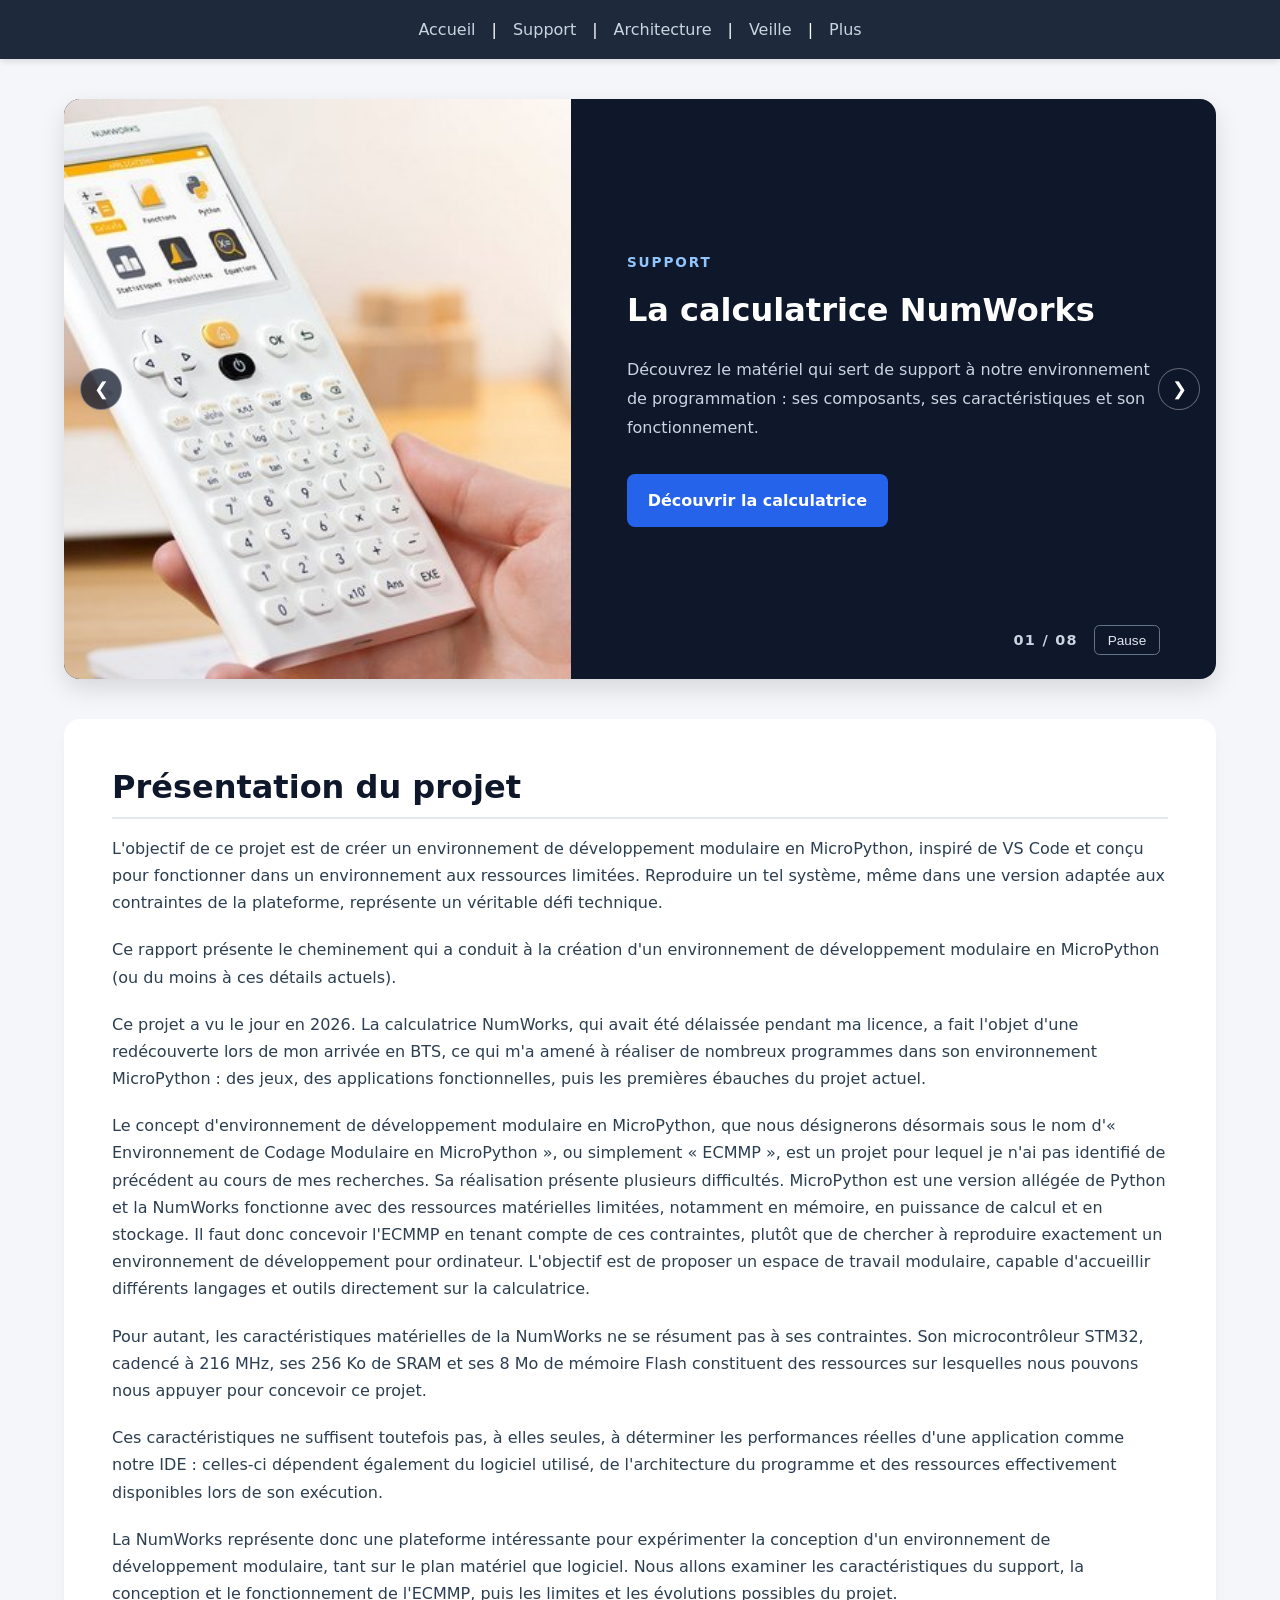
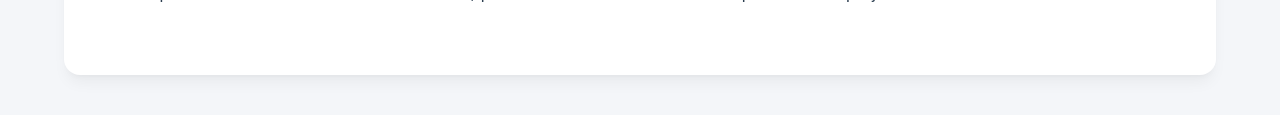
<file: index.html>
<!DOCTYPE html>
<html lang="fr">
  <head>
    <meta charset="UTF-8" />
    <meta name="viewport" content="width=device-width, initial-scale=1.0" />
    <meta name="robots" content="noindex">
    <title>ECMMP</title>
    <link rel="stylesheet" href="style.css" />
    <script src="script.js" defer></script>
  </head>
  <body>
    <header>
      <nav id="main-nav">
        <a href="index.html">Accueil</a> |
        <button onclick="toggleCategory('support')">Support</button> |
        <button onclick="toggleCategory('ide')">Architecture</button> |
        <button onclick="toggleCategory('veille')">Veille</button> |
        <button onclick="toggleCategory('plus')">Plus</button>
      </nav>
      <div id="subMenuContainer"></div>
    </header>
    
    <main class="home-page">
        <section class="home-carousel" aria-label="Présentation du site ECMMP">

            <div class="home-carousel-track" aria-live="off">

                <!-- Diapositive 1 -->
                <article class="home-carousel-slide is-active" aria-hidden="false">
                    <div class="home-carousel-image">
                        <img src="items/images/numworksCalculatrice.jpg"
                            alt="Calculatrice graphique NumWorks">
                    </div>
                    <div class="home-carousel-content">
                        <p class="home-carousel-category">SUPPORT</p>
                        <h1>La calculatrice NumWorks</h1>
                        <p>
                            Découvrez le matériel qui sert de support à notre
                            environnement de programmation : ses composants,
                            ses caractéristiques et son fonctionnement.
                        </p>
                        <a class="home-carousel-link" href="numworksCalculator.html">
                            Découvrir la calculatrice
                        </a>
                    </div>
                </article>

                <!-- Diapositive 2 -->
                <article class="home-carousel-slide" aria-hidden="true">
                    <div class="home-carousel-image">
                        <img src="items/images/cFileMPConfigPort.png"
                            alt="Illustration du système d'exploitation Epsilon">
                    </div>
                    <div class="home-carousel-content">
                        <p class="home-carousel-category">SUPPORT</p>
                        <h2>Le système Epsilon</h2>
                        <p>
                            Explorez le système d'exploitation de NumWorks,
                            son architecture et les mécanismes qui permettent
                            à la calculatrice de fonctionner.
                        </p>
                        <a class="home-carousel-link" href="operatingSystemEpsilon.html">
                            Explorer Epsilon
                        </a>
                    </div>
                </article>

                <!-- Diapositive 3 -->
                <article class="home-carousel-slide" aria-hidden="true">
                    <div class="home-carousel-image">
                        <img src="items/images/micropythonIllustration.jpg"
                            alt="Illustration de l'environnement MicroPython">
                    </div>
                    <div class="home-carousel-content">
                        <p class="home-carousel-category">SUPPORT</p>
                        <h2>L'environnement MicroPython</h2>
                        <p>
                            Découvrez l'interpréteur Python intégré à la
                            calculatrice, ses possibilités et les particularités
                            de son environnement d'exécution.
                        </p>
                        <a class="home-carousel-link" href="micropythonEnvironnement.html">
                            Découvrir MicroPython
                        </a>
                    </div>
                </article>

                <!-- Diapositive 4 -->
                <article class="home-carousel-slide" aria-hidden="true">
                    <div class="home-carousel-image">
                        <img src="items/images/bouclesModelsECMMP.png"
                            alt="Illustration de l'architecture principale C1">
                    </div>
                    <div class="home-carousel-content">
                        <p class="home-carousel-category">ARCHITECTURE</p>
                        <h2>Le cœur de l'ECMMP (C1)</h2>
                        <p>
                            Plongez dans l'organisation générale de notre projet
                            et découvrez les fondations qui structurent
                            l'environnement de programmation.
                        </p>
                        <a class="home-carousel-link" href="ecmmpMainCore.html">
                            Explorer le cœur du projet
                        </a>
                    </div>
                </article>

                <!-- Diapositive 5 -->
                <article class="home-carousel-slide" aria-hidden="true">
                    <div class="home-carousel-image">
                        <img src="items/images/blocsSchemesECMMP.png"
                            alt="Illustration des modules et outils C2">
                    </div>
                    <div class="home-carousel-content">
                        <p class="home-carousel-category">ARCHITECTURE</p>
                        <h2>Les modules (C2)</h2>
                        <p>
                            Découvrez les différents langages, modules et outils
                            qui participent à la conception et à l'utilisation
                            de notre environnement.
                        </p>
                        <a class="home-carousel-link" href="ecmmpLanguagesAndToolsModules.html">
                            Découvrir les modules
                        </a>
                    </div>
                </article>

                <!-- Diapositive 6 -->
                <article class="home-carousel-slide" aria-hidden="true">
                    <div class="home-carousel-image">
                        <img src="items/images/cherryOnTheCakeMeme.jpg"
                            alt="Illustration des compléments C3">
                    </div>
                    <div class="home-carousel-content">
                        <p class="home-carousel-category">ARCHITECTURE</p>
                        <h2>Les compléments (C3)</h2>
                        <p>
                            Retrouvez les éléments complémentaires et les
                            extensions qui viennent enrichir l'environnement
                            de programmation.
                        </p>
                        <a class="home-carousel-link" href="ecmmpComplementsAndAddOn.html">
                            Explorer les compléments
                        </a>
                    </div>
                </article>

                <!-- Diapositive 7 -->
                <article class="home-carousel-slide" aria-hidden="true">
                    <div class="home-carousel-image">
                        <img src="items/images/readingPaper.jpg"
                            alt="Plus d'inspiration sur la fin pour les images">
                    </div>
                    <div class="home-carousel-content">
                        <p class="home-carousel-category">VEILLE TECHNOLOGIQUE</p>
                        <h2>Suivre les évolutions technologiques</h2>
                        <p>
                            Retrouvez nos articles de veille et leur synthèse
                            autour des évolutions et innovations technologiques
                            liées à notre domaine d'étude.
                        </p>
                        <a class="home-carousel-link" href="synthesisArticles.html">
                            Consulter la synthèse
                        </a>
                    </div>
                </article>

                <!-- Diapositive 8 -->
                <article class="home-carousel-slide" aria-hidden="true">
                    <div class="home-carousel-image">
                        <img src="items/images/documentationRessources.jpg"
                            alt="Illustration des ressources documentaires">
                    </div>
                    <div class="home-carousel-content">
                        <p class="home-carousel-category">DOCUMENTATION</p>
                        <h2>Ressources et documentation</h2>
                        <p>
                            Consultez les documentations officielles, les
                            références techniques et les différents outils
                            utilisés au cours de la réalisation du projet.
                        </p>
                        <a class="home-carousel-link" href="ressourcesAndDocumentation.html">
                            Accéder aux ressources
                        </a>
                    </div>
                </article>

            </div>

            <!-- Commandes du carrousel -->
            <button class="home-carousel-arrow home-carousel-previous"
                    type="button" aria-label="Diapositive précédente">
                &#10094;
            </button>

            <button class="home-carousel-arrow home-carousel-next"
                    type="button" aria-label="Diapositive suivante">
                &#10095;
            </button>

            <div class="home-carousel-footer">
                <p class="home-carousel-counter" aria-live="polite">01 / 08</p>
                <button class="home-carousel-pause"
                        type="button"
                        aria-label="Mettre le défilement automatique en pause"
                        aria-pressed="false">
                    Pause
                </button>
            </div>

        </section>

        
        <section class="home-introduction">

            <h2>Présentation du projet</h2>

            <p>
                L'objectif de ce projet est de créer un environnement de développement
                modulaire en MicroPython, inspiré de VS Code et conçu pour fonctionner
                dans un environnement aux ressources limitées. Reproduire un tel
                système, même dans une version adaptée aux contraintes de la plateforme,
                représente un véritable défi technique.
            </p>

            <p>
                Ce rapport présente le cheminement qui a conduit à la création d'un
                environnement de développement modulaire en MicroPython (ou du moins
                à ces détails actuels).
            </p>

            <p>
                Ce projet a vu le jour en 2026. La calculatrice NumWorks, qui avait été
                délaissée pendant ma licence, a fait l'objet d'une redécouverte lors de
                mon arrivée en BTS, ce qui m'a amené à réaliser de nombreux programmes
                dans son environnement MicroPython : des jeux, des applications
                fonctionnelles, puis les premières ébauches du projet actuel.
            </p>

            <p>
                Le concept d'environnement de développement modulaire en MicroPython,
                que nous désignerons désormais sous le nom d'« Environnement de Codage
                Modulaire en MicroPython », ou simplement « ECMMP », est un projet pour
                lequel je n'ai pas identifié de précédent au cours de mes recherches.
                Sa réalisation présente plusieurs difficultés. MicroPython est une
                version allégée de Python et la NumWorks fonctionne avec des ressources
                matérielles limitées, notamment en mémoire, en puissance de calcul et
                en stockage. Il faut donc concevoir l'ECMMP en tenant compte de ces
                contraintes, plutôt que de chercher à reproduire exactement un
                environnement de développement pour ordinateur. L'objectif est de
                proposer un espace de travail modulaire, capable d'accueillir
                différents langages et outils directement sur la calculatrice.
            </p>

            <p>
                Pour autant, les caractéristiques matérielles de la NumWorks ne se
                résument pas à ses contraintes. Son microcontrôleur STM32, cadencé
                à 216 MHz, ses 256 Ko de SRAM et ses 8 Mo de mémoire Flash constituent
                des ressources sur lesquelles nous pouvons nous appuyer pour concevoir
                ce projet.
            </p>

            <p>
                Ces caractéristiques ne suffisent toutefois pas, à elles seules, à
                déterminer les performances réelles d'une application comme notre IDE :
                celles-ci dépendent également du logiciel utilisé, de l'architecture
                du programme et des ressources effectivement disponibles lors de
                son exécution.
            </p>

            <p>
                La NumWorks représente donc une plateforme intéressante pour
                expérimenter la conception d'un environnement de développement
                modulaire, tant sur le plan matériel que logiciel. Nous allons
                examiner les caractéristiques du support, la conception et le
                fonctionnement de l'ECMMP, puis les limites et les évolutions
                possibles du projet.
            </p>
        </section>
    </main>
  </body>
</html>
</file>
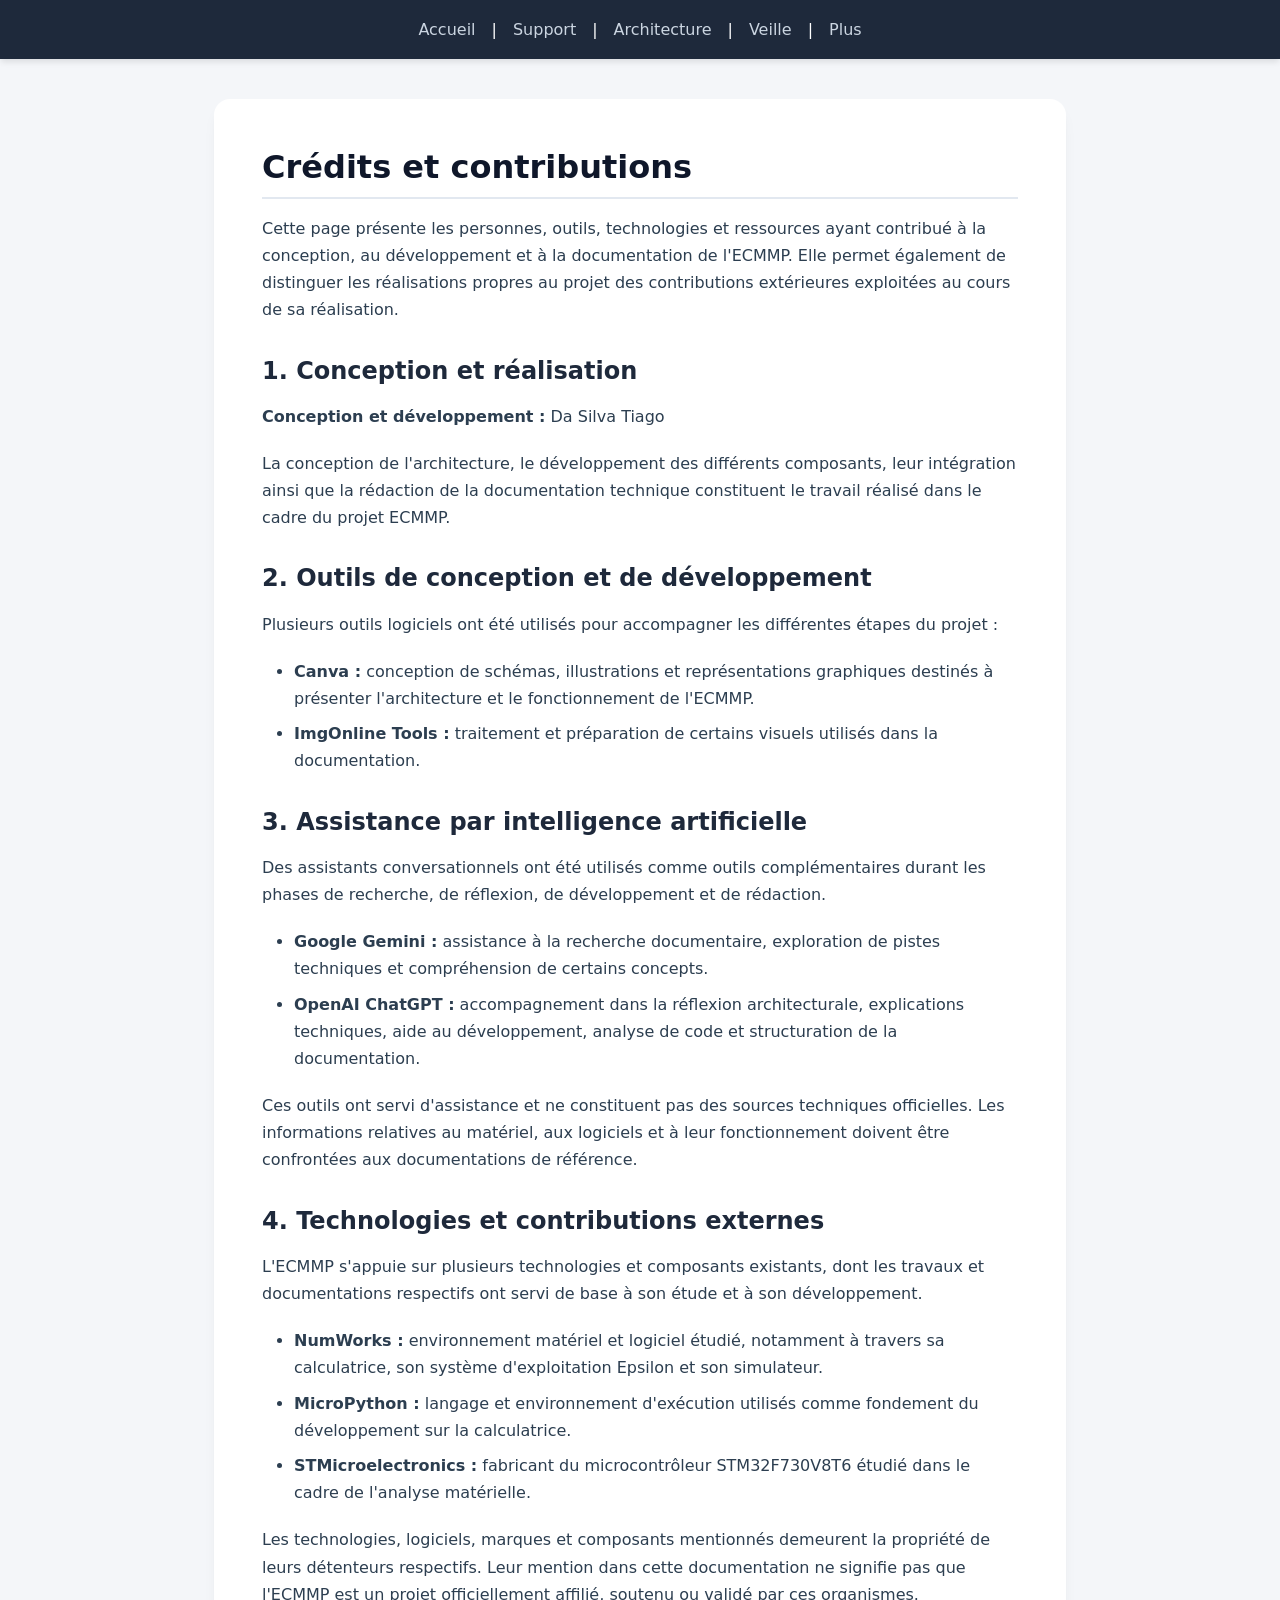
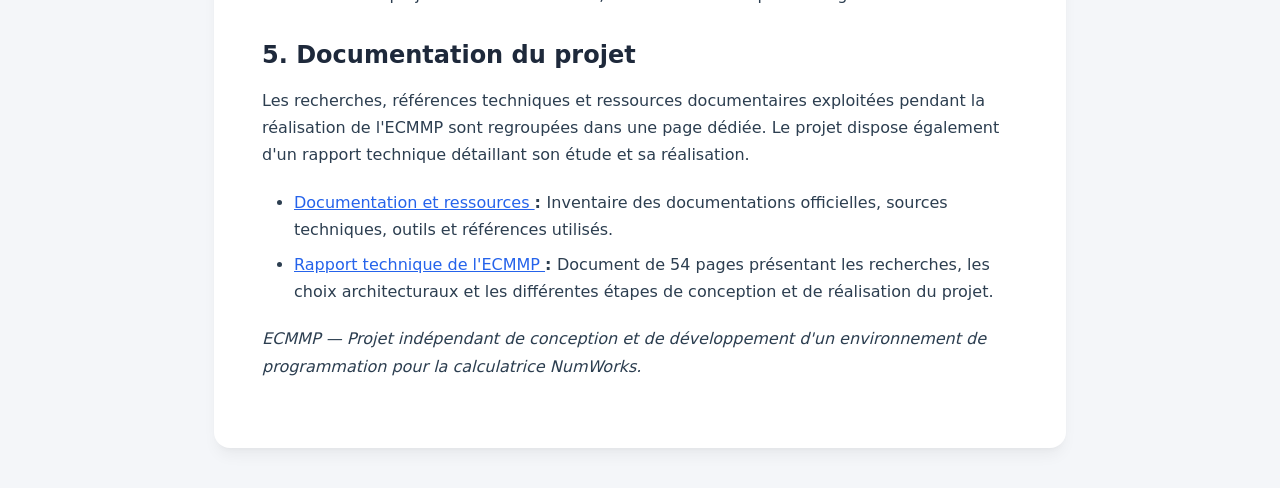
<file: credits.html>
<!DOCTYPE HTML>
<html lang="fr">
  <head>
    <meta charset="UTF-8" />
    <meta name="viewport" content="width=device-width, initial-scale=1.0" />
    <meta name="robots" content="noindex">
    <title>ECMMP — Crédits</title>
    <link rel="stylesheet" href="style.css" />
    <script src="script.js" defer></script>
  </head>
  <body>
    <header>
      <nav id="main-nav">
        <a href="index.html">Accueil</a> |
        <button onclick="toggleCategory('support')">Support</button> |
        <button onclick="toggleCategory('ide')">Architecture</button> |
        <button onclick="toggleCategory('veille')">Veille</button> |
        <button onclick="toggleCategory('plus')">Plus</button>
      </nav>
      <div id="subMenuContainer"></div>
    </header>

    <main>
      <section>
        <h2>Crédits et contributions</h2>

        <p>
          Cette page présente les personnes, outils, technologies et ressources
          ayant contribué à la conception, au développement et à la
          documentation de l'ECMMP. Elle permet également de distinguer les
          réalisations propres au projet des contributions extérieures
          exploitées au cours de sa réalisation.
        </p>

        <h3>1. Conception et réalisation</h3>

        <p>
          <strong>Conception et développement :</strong> Da Silva Tiago
        </p>

        <p>
          La conception de l'architecture, le développement des différents
          composants, leur intégration ainsi que la rédaction de la
          documentation technique constituent le travail réalisé dans le
          cadre du projet ECMMP.
        </p>

        <h3>2. Outils de conception et de développement</h3>

        <p>
          Plusieurs outils logiciels ont été utilisés pour accompagner les
          différentes étapes du projet :
        </p>

        <ul>
          <li>
            <strong>Canva :</strong> conception de schémas, illustrations
            et représentations graphiques destinés à présenter l'architecture
            et le fonctionnement de l'ECMMP.
          </li>

          <li>
            <strong>ImgOnline Tools :</strong> traitement et préparation
            de certains visuels utilisés dans la documentation.
          </li>
        </ul>

        <h3>3. Assistance par intelligence artificielle</h3>

        <p>
          Des assistants conversationnels ont été utilisés comme outils
          complémentaires durant les phases de recherche, de réflexion,
          de développement et de rédaction.
        </p>

        <ul>
          <li>
            <strong>Google Gemini :</strong> assistance à la recherche
            documentaire, exploration de pistes techniques et compréhension
            de certains concepts.
          </li>

          <li>
            <strong>OpenAI ChatGPT :</strong> accompagnement dans la réflexion
            architecturale, explications techniques, aide au développement,
            analyse de code et structuration de la documentation.
          </li>
        </ul>

        <p>
          Ces outils ont servi d'assistance et ne constituent pas des sources
          techniques officielles. Les informations relatives au matériel,
          aux logiciels et à leur fonctionnement doivent être confrontées
          aux documentations de référence.
        </p>

        <h3>4. Technologies et contributions externes</h3>

        <p>
          L'ECMMP s'appuie sur plusieurs technologies et composants existants,
          dont les travaux et documentations respectifs ont servi de base
          à son étude et à son développement.
        </p>

        <ul>
          <li>
            <strong>NumWorks :</strong> environnement matériel et logiciel
            étudié, notamment à travers sa calculatrice, son système
            d'exploitation Epsilon et son simulateur.
          </li>

          <li>
            <strong>MicroPython :</strong> langage et environnement
            d'exécution utilisés comme fondement du développement
            sur la calculatrice.
          </li>

          <li>
            <strong>STMicroelectronics :</strong> fabricant du microcontrôleur
            STM32F730V8T6 étudié dans le cadre de l'analyse matérielle.
          </li>
        </ul>

        <p>
          Les technologies, logiciels, marques et composants mentionnés
          demeurent la propriété de leurs détenteurs respectifs.
          Leur mention dans cette documentation ne signifie pas que
          l'ECMMP est un projet officiellement affilié, soutenu ou
          validé par ces organismes.
        </p>

        <h3>5. Documentation du projet</h3>

        <p>
          Les recherches, références techniques et ressources documentaires
          exploitées pendant la réalisation de l'ECMMP sont regroupées dans
          une page dédiée. Le projet dispose également d'un rapport technique
          détaillant son étude et sa réalisation.
        </p>

        <ul>
          <li>
            <strong>
              <a href="ressourcesAndDocumentation.html">
                Documentation et ressources
              </a> :
            </strong>
            Inventaire des documentations officielles, sources techniques,
            outils et références utilisés.
          </li>

          <li>
            <strong>
              <a href="items/docs/ECMMP_rapport_technique_Tiago_Da_Silva_2026.pdf" target="_blank">
                Rapport technique de l'ECMMP
              </a> :
            </strong>
            Document de 54 pages présentant les recherches, les choix
            architecturaux et les différentes étapes de conception
            et de réalisation du projet.
          </li>
        </ul>

        <p>
          <em>
            ECMMP — Projet indépendant de conception et de développement
            d'un environnement de programmation pour la calculatrice NumWorks.
          </em>
        </p>
      </section>
    </main>
  </body>
</html>
</file>
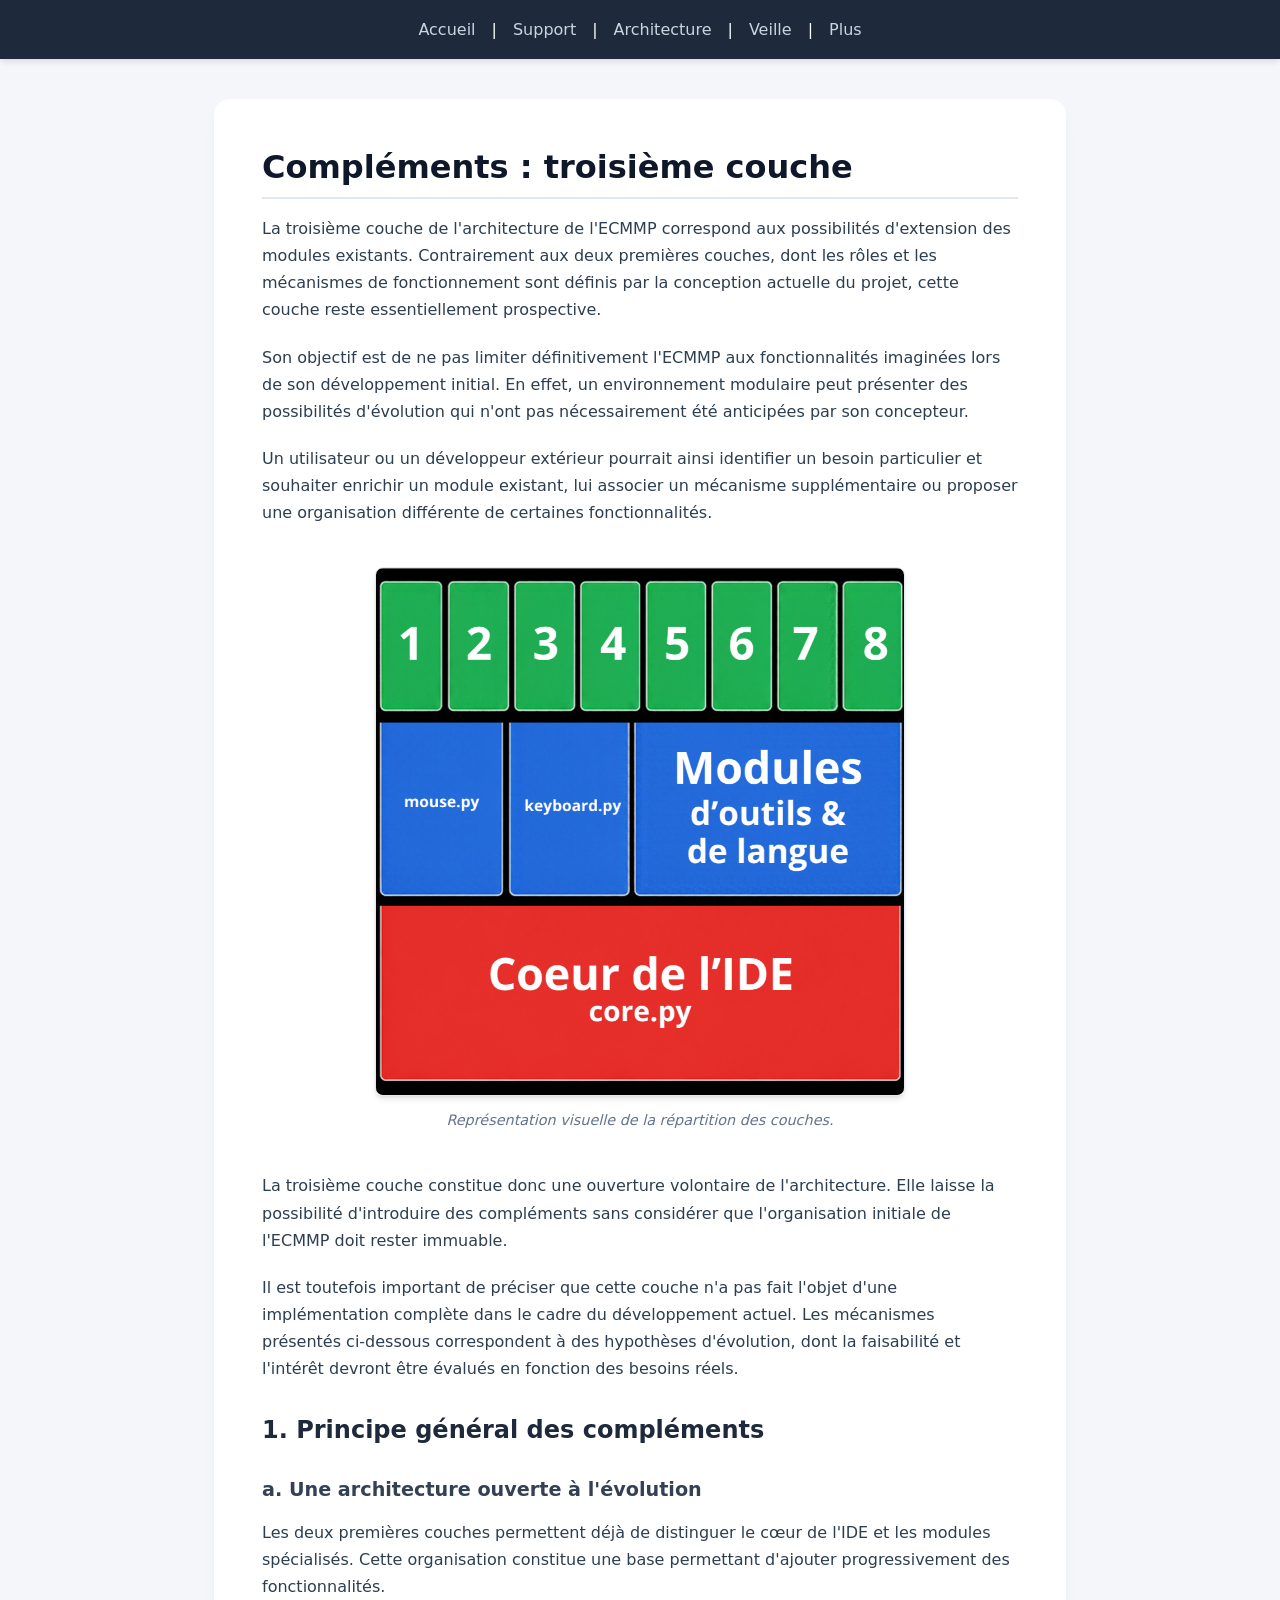
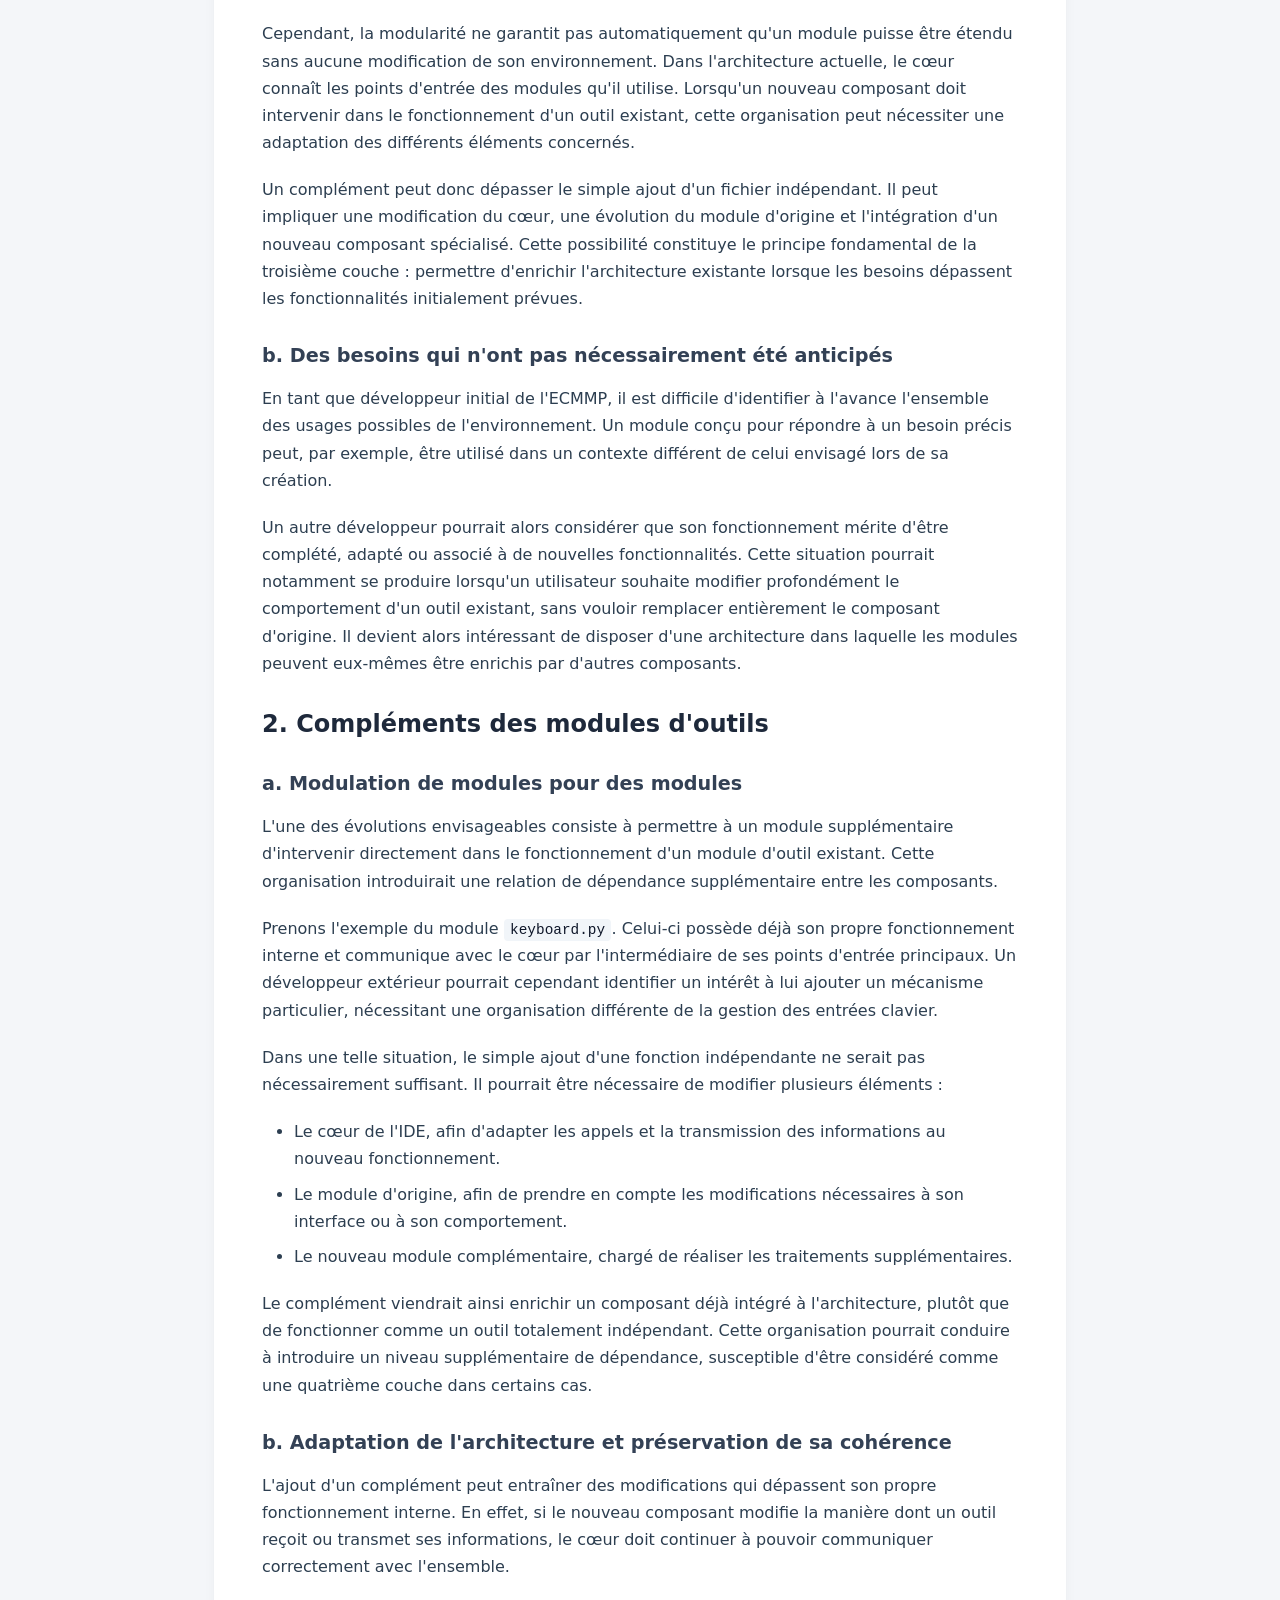
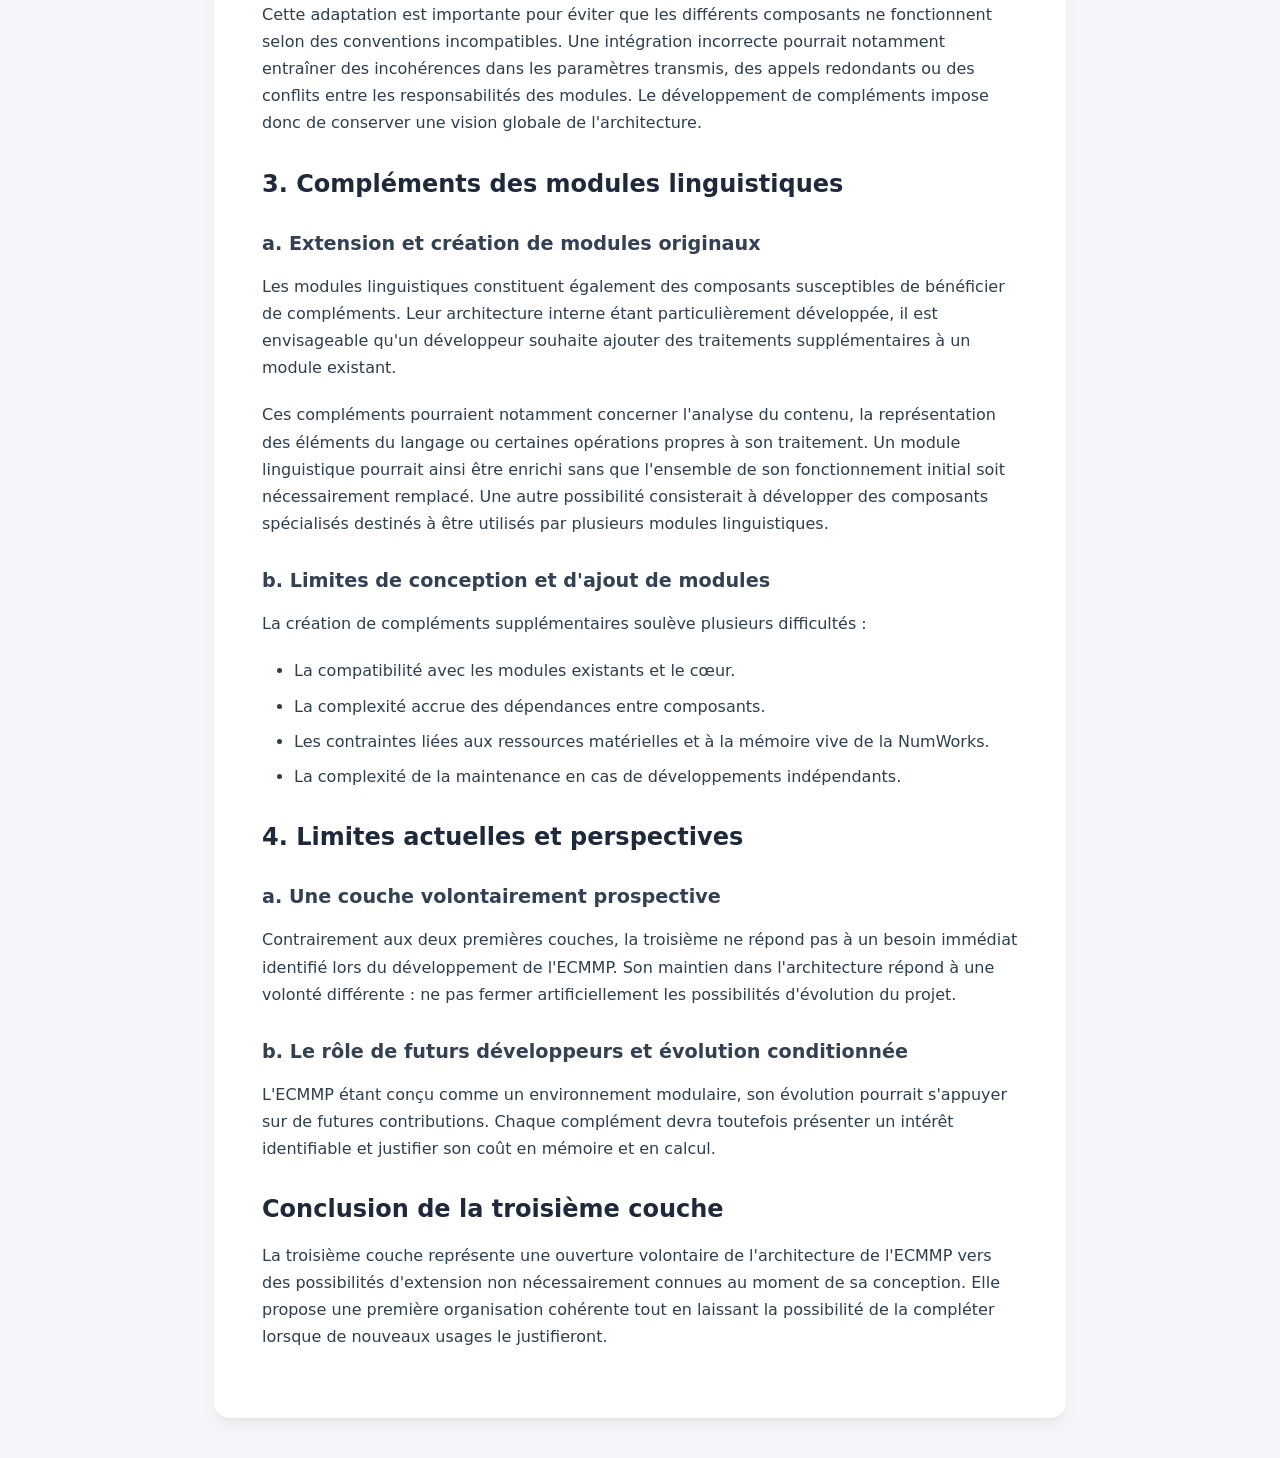
<file: ecmmpComplementsAndAddOn.html>
<!DOCTYPE html>
<html lang="fr">
  <head>
    <meta charset="UTF-8" />
    <meta name="viewport" content="width=device-width, initial-scale=1.0" />
    <meta name="robots" content="noindex">
    <title>ECMMP — Compléments et extensions (C3)</title>
    <link rel="stylesheet" href="style.css" />
    <script src="script.js" defer></script>
  </head>
  <body>
    <header>
      <nav id="main-nav">
        <a href="index.html">Accueil</a> |
        <button onclick="toggleCategory('support')">Support</button> |
        <button onclick="toggleCategory('ide')">Architecture</button> |
        <button onclick="toggleCategory('veille')">Veille</button> |
        <button onclick="toggleCategory('plus')">Plus</button>
      </nav>
      <div id="subMenuContainer"></div>
    </header>

    <main>
      <section>
        <h2>Compléments : troisième couche</h2>

        <p>
          La troisième couche de l'architecture de l'ECMMP correspond aux
          possibilités d'extension des modules existants. Contrairement aux deux
          premières couches, dont les rôles et les mécanismes de fonctionnement
          sont définis par la conception actuelle du projet, cette couche reste
          essentiellement prospective.
        </p>
        <p>
          Son objectif est de ne pas limiter définitivement l'ECMMP aux
          fonctionnalités imaginées lors de son développement initial. En effet,
          un environnement modulaire peut présenter des possibilités d'évolution
          qui n'ont pas nécessairement été anticipées par son concepteur.
        </p>

        <p>
          Un utilisateur ou un développeur extérieur pourrait ainsi identifier
          un besoin particulier et souhaiter enrichir un module existant, lui
          associer un mécanisme supplémentaire ou proposer une organisation
          différente de certaines fonctionnalités.
        </p>

        <figure>
          <img src="items/images/blocsSchemesECMMP.png" alt="Schéma de représentation des couches modulaires"/>
          <figcaption>
            Représentation visuelle de la répartition des couches.
          </figcaption>
        </figure>

        <p>
          La troisième couche constitue donc une ouverture volontaire de
          l'architecture. Elle laisse la possibilité d'introduire des
          compléments sans considérer que l'organisation initiale de l'ECMMP
          doit rester immuable.
        </p>
        <p>
          Il est toutefois important de préciser que cette couche n'a pas fait
          l'objet d'une implémentation complète dans le cadre du développement
          actuel. Les mécanismes présentés ci-dessous correspondent à des
          hypothèses d'évolution, dont la faisabilité et l'intérêt devront être
          évalués en fonction des besoins réels.
        </p>

        <h3>1. Principe général des compléments</h3>

        <h4>a. Une architecture ouverte à l'évolution</h4>
        <p>
          Les deux premières couches permettent déjà de distinguer le cœur de
          l'IDE et les modules spécialisés. Cette organisation constitue une
          base permettant d'ajouter progressivement des fonctionnalités.
        </p>
        <p>
          Cependant, la modularité ne garantit pas automatiquement qu'un module
          puisse être étendu sans aucune modification de son environnement. Dans
          l'architecture actuelle, le cœur connaît les points d'entrée des
          modules qu'il utilise. Lorsqu'un nouveau composant doit intervenir
          dans le fonctionnement d'un outil existant, cette organisation peut
          nécessiter une adaptation des différents éléments concernés.
        </p>
        <p>
          Un complément peut donc dépasser le simple ajout d'un fichier
          indépendant. Il peut impliquer une modification du cœur, une évolution
          du module d'origine et l'intégration d'un nouveau composant
          spécialisé. Cette possibilité constituye le principe fondamental de la
          troisième couche : permettre d'enrichir l'architecture existante
          lorsque les besoins dépassent les fonctionnalités initialement
          prévues.
        </p>

        <h4>b. Des besoins qui n'ont pas nécessairement été anticipés</h4>
        <p>
          En tant que développeur initial de l'ECMMP, il est difficile
          d'identifier à l'avance l'ensemble des usages possibles de
          l'environnement. Un module conçu pour répondre à un besoin précis
          peut, par exemple, être utilisé dans un contexte différent de celui
          envisagé lors de sa création.
        </p>
        <p>
          Un autre développeur pourrait alors considérer que son fonctionnement
          mérite d'être complété, adapté ou associé à de nouvelles
          fonctionnalités. Cette situation pourrait notamment se produire
          lorsqu'un utilisateur souhaite modifier profondément le comportement
          d'un outil existant, sans vouloir remplacer entièrement le composant
          d'origine. Il devient alors intéressant de disposer d'une architecture
          dans laquelle les modules peuvent eux-mêmes être enrichis par d'autres
          composants.
        </p>

        <h3>2. Compléments des modules d'outils</h3>

        <h4>a. Modulation de modules pour des modules</h4>
        <p>
          L'une des évolutions envisageables consiste à permettre à un module
          supplémentaire d'intervenir directement dans le fonctionnement d'un
          module d'outil existant. Cette organisation introduirait une relation
          de dépendance supplémentaire entre les composants.
        </p>
        <p>
          Prenons l'exemple du module <code>keyboard.py</code>. Celui-ci possède
          déjà son propre fonctionnement interne et communique avec le cœur par
          l'intermédiaire de ses points d'entrée principaux. Un développeur
          extérieur pourrait cependant identifier un intérêt à lui ajouter un
          mécanisme particulier, nécessitant une organisation différente de la
          gestion des entrées clavier.
        </p>
        <p>
          Dans une telle situation, le simple ajout d'une fonction indépendante
          ne serait pas nécessairement suffisant. Il pourrait être nécessaire de
          modifier plusieurs éléments :
        </p>
        <ul>
          <li>
            Le cœur de l'IDE, afin d'adapter les appels et la transmission des
            informations au nouveau fonctionnement.
          </li>
          <li>
            Le module d'origine, afin de prendre en compte les modifications
            nécessaires à son interface ou à son comportement.
          </li>
          <li>
            Le nouveau module complémentaire, chargé de réaliser les traitements
            supplémentaires.
          </li>
        </ul>
        <p>
          Le complément viendrait ainsi enrichir un composant déjà intégré à
          l'architecture, plutôt que de fonctionner comme un outil totalement
          indépendant. Cette organisation pourrait conduire à introduire un
          niveau supplémentaire de dépendance, susceptible d'être considéré
          comme une quatrième couche dans certains cas.
        </p>

        <h4>b. Adaptation de l'architecture et préservation de sa cohérence</h4>
        <p>
          L'ajout d'un complément peut entraîner des modifications qui dépassent
          son propre fonctionnement interne. En effet, si le nouveau composant
          modifie la manière dont un outil reçoit ou transmet ses informations,
          le cœur doit continuer à pouvoir communiquer correctement avec
          l'ensemble.
        </p>
        <p>
          Cette adaptation est importante pour éviter que les différents
          composants ne fonctionnent selon des conventions incompatibles. Une
          intégration incorrecte pourrait notamment entraîner des incohérences
          dans les paramètres transmis, des appels redondants ou des conflits
          entre les responsabilités des modules. Le développement de compléments
          impose donc de conserver une vision globale de l'architecture.
        </p>

        <h3>3. Compléments des modules linguistiques</h3>

        <h4>a. Extension et création de modules originaux</h4>
        <p>
          Les modules linguistiques constituent également des composants
          susceptibles de bénéficier de compléments. Leur architecture interne
          étant particulièrement développée, il est envisageable qu'un
          développeur souhaite ajouter des traitements supplémentaires à un
          module existant.
        </p>
        <p>
          Ces compléments pourraient notamment concerner l'analyse du contenu,
          la représentation des éléments du langage ou certaines opérations
          propres à son traitement. Un module linguistique pourrait ainsi être
          enrichi sans que l'ensemble de son fonctionnement initial soit
          nécessairement remplacé. Une autre possibilité consisterait à
          développer des composants spécialisés destinés à être utilisés par
          plusieurs modules linguistiques.
        </p>

        <h4>b. Limites de conception et d'ajout de modules</h4>
        <p>
          La création de compléments supplémentaires soulève plusieurs
          difficultés :
        </p>
        <ul>
          <li>La compatibilité avec les modules existants et le cœur.</li>
          <li>La complexité accrue des dépendances entre composants.</li>
          <li>
            Les contraintes liées aux ressources matérielles et à la mémoire
            vive de la NumWorks.
          </li>
          <li>
            La complexité de la maintenance en cas de développements
            indépendants.
          </li>
        </ul>

        <h3>4. Limites actuelles et perspectives</h3>

        <h4>a. Une couche volontairement prospective</h4>
        <p>
          Contrairement aux deux premières couches, la troisième ne répond pas à
          un besoin immédiat identifié lors du développement de l'ECMMP. Son
          maintien dans l'architecture répond à une volonté différente : ne pas
          fermer artificiellement les possibilités d'évolution du projet.
        </p>

        <h4>b. Le rôle de futurs développeurs et évolution conditionnée</h4>
        <p>
          L'ECMMP étant conçu comme un environnement modulaire, son évolution
          pourrait s'appuyer sur de futures contributions. Chaque complément
          devra toutefois présenter un intérêt identifiable et justifier son
          coût en mémoire et en calcul.
        </p>

        <h3>Conclusion de la troisième couche</h3>
        <p>
          La troisième couche représente une ouverture volontaire de
          l'architecture de l'ECMMP vers des possibilités d'extension non
          nécessairement connues au moment de sa conception. Elle propose une
          première organisation cohérente tout en laissant la possibilité de la
          compléter lorsque de nouveaux usages le justifieront.
        </p>
      </section>
    </main>
  </body>
</html>
</file>
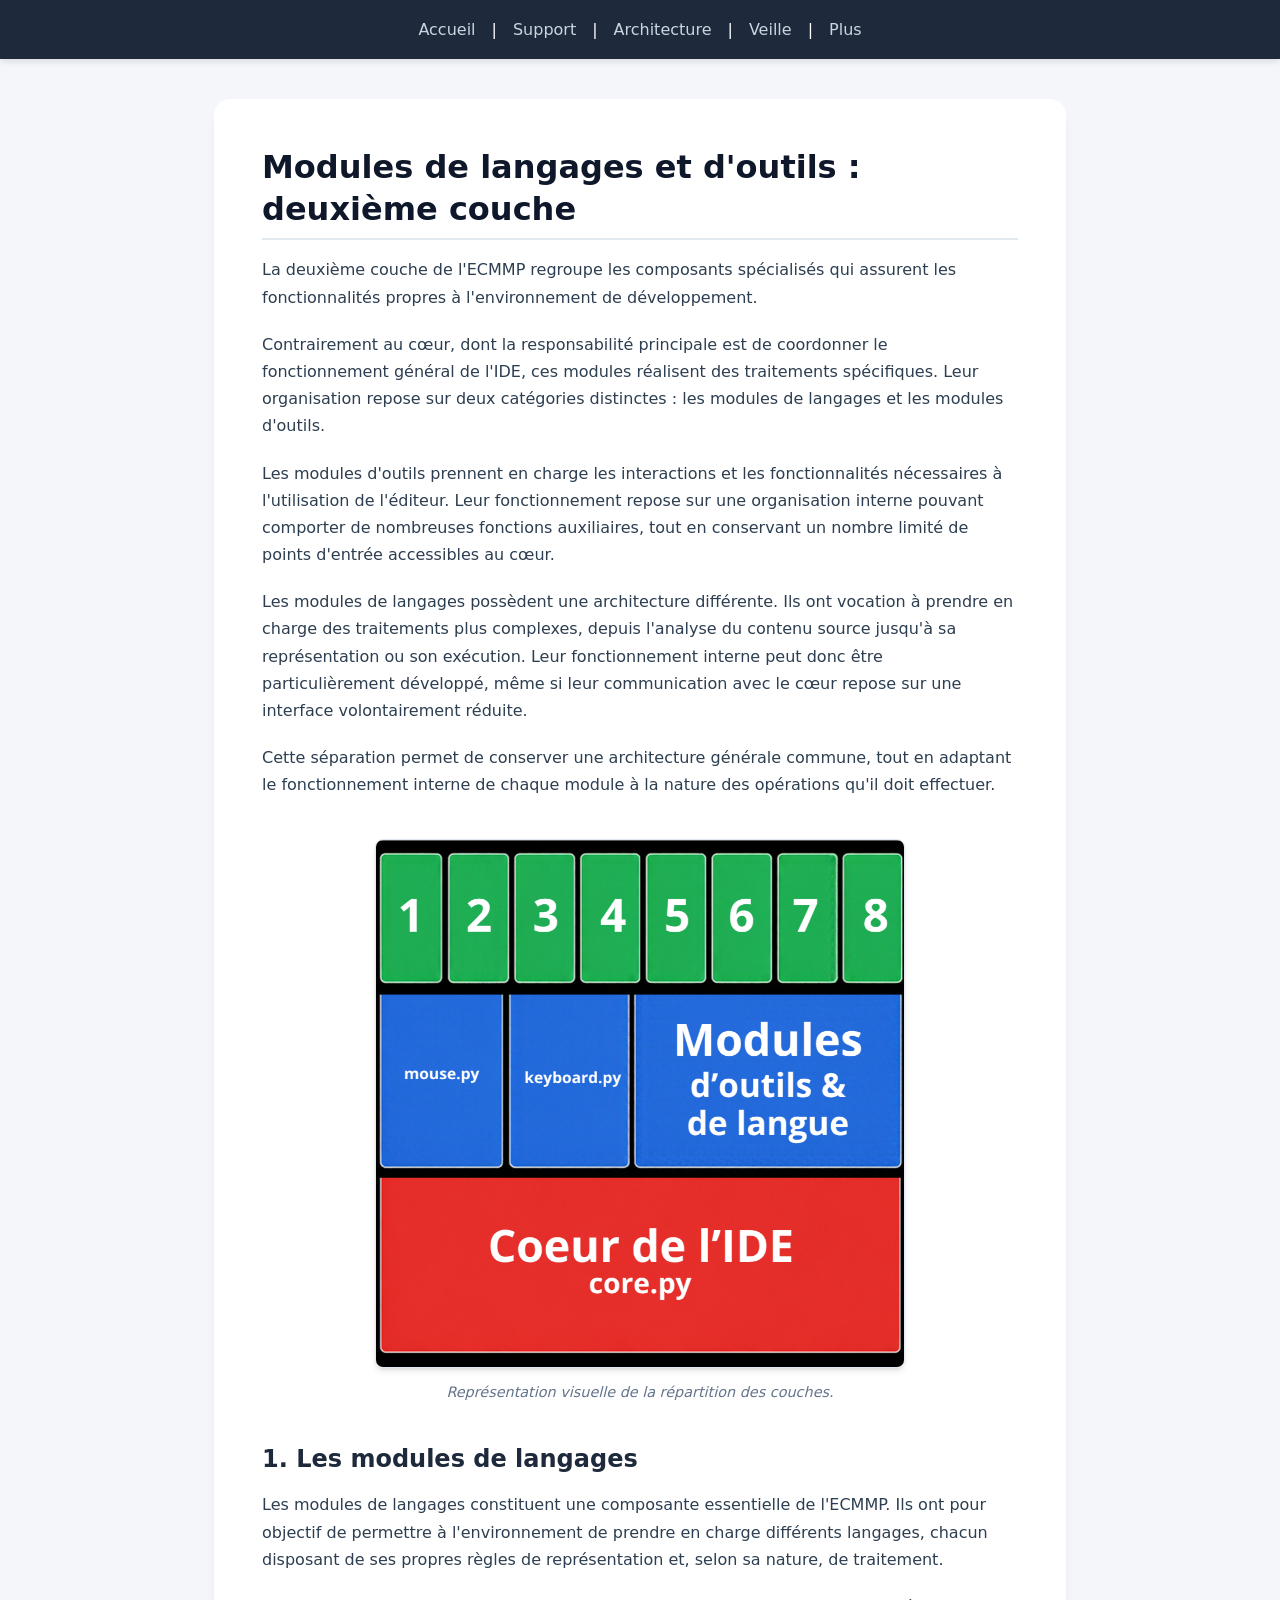
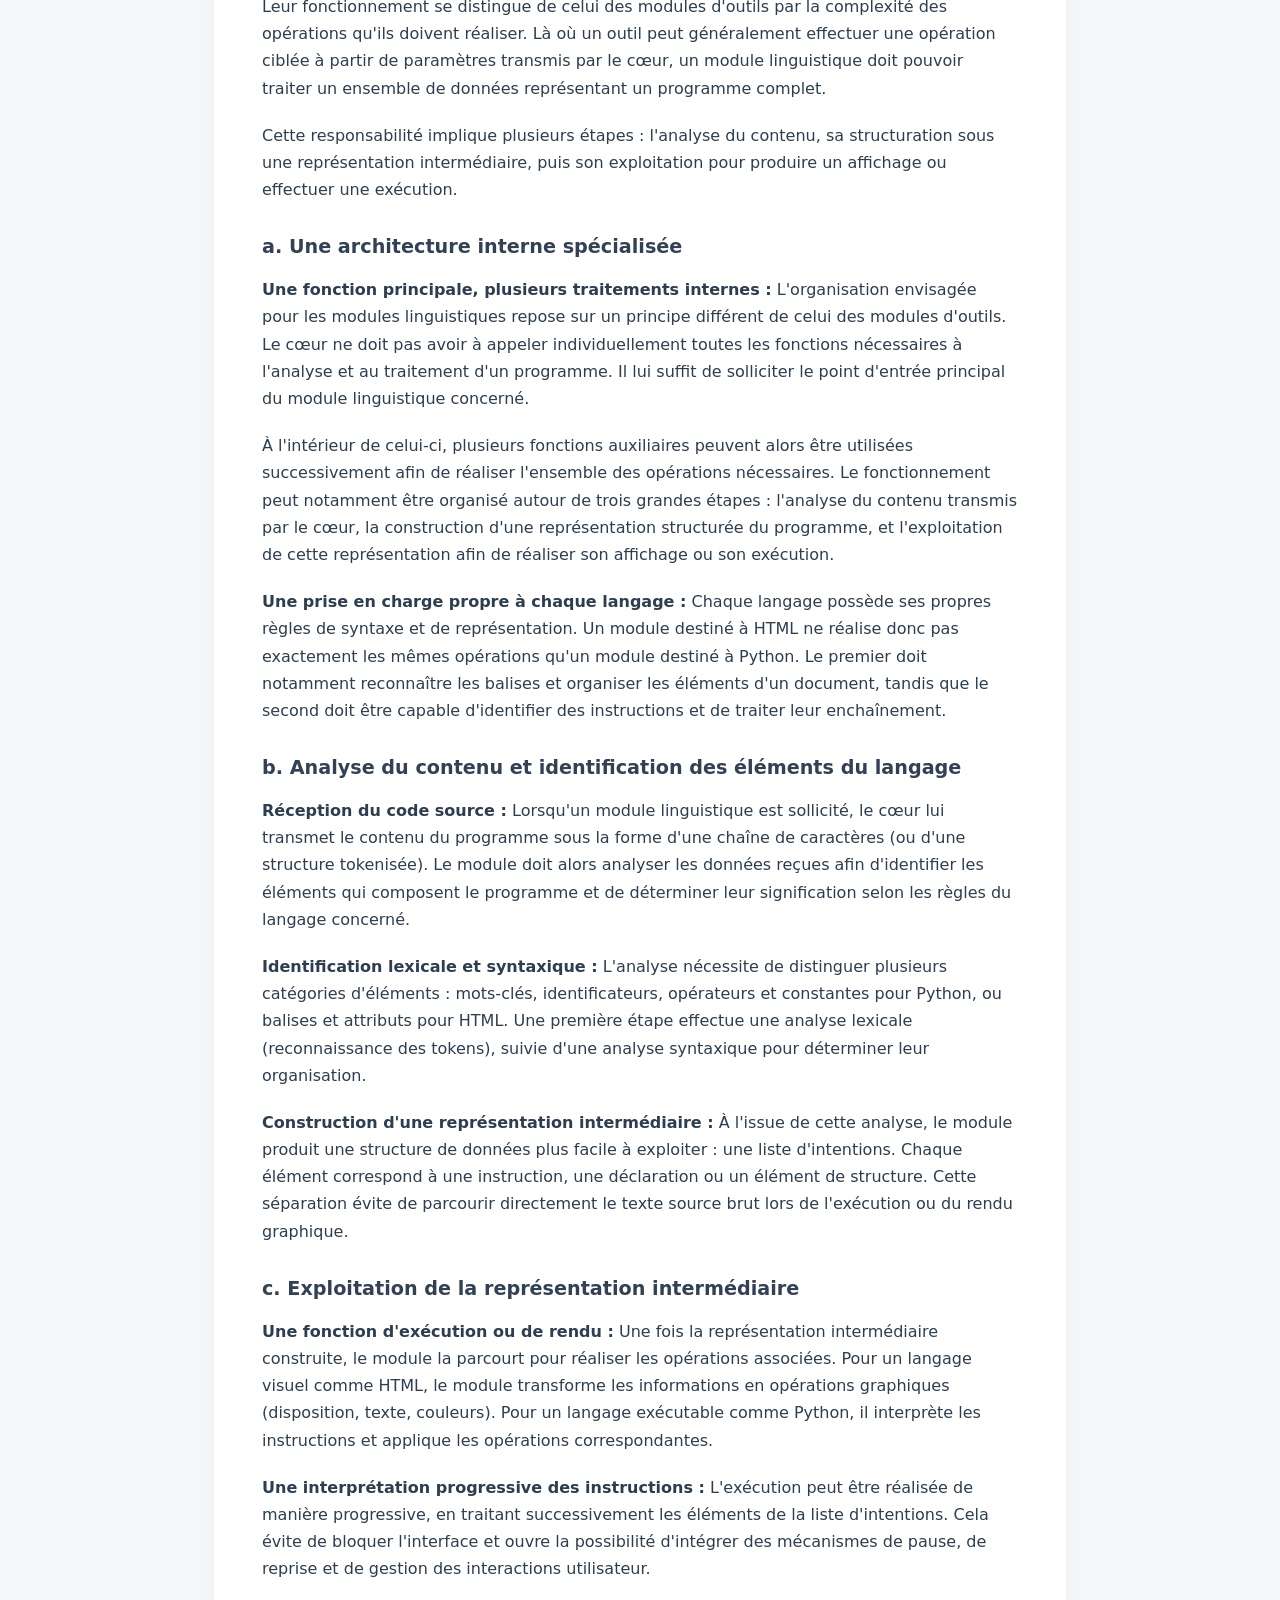
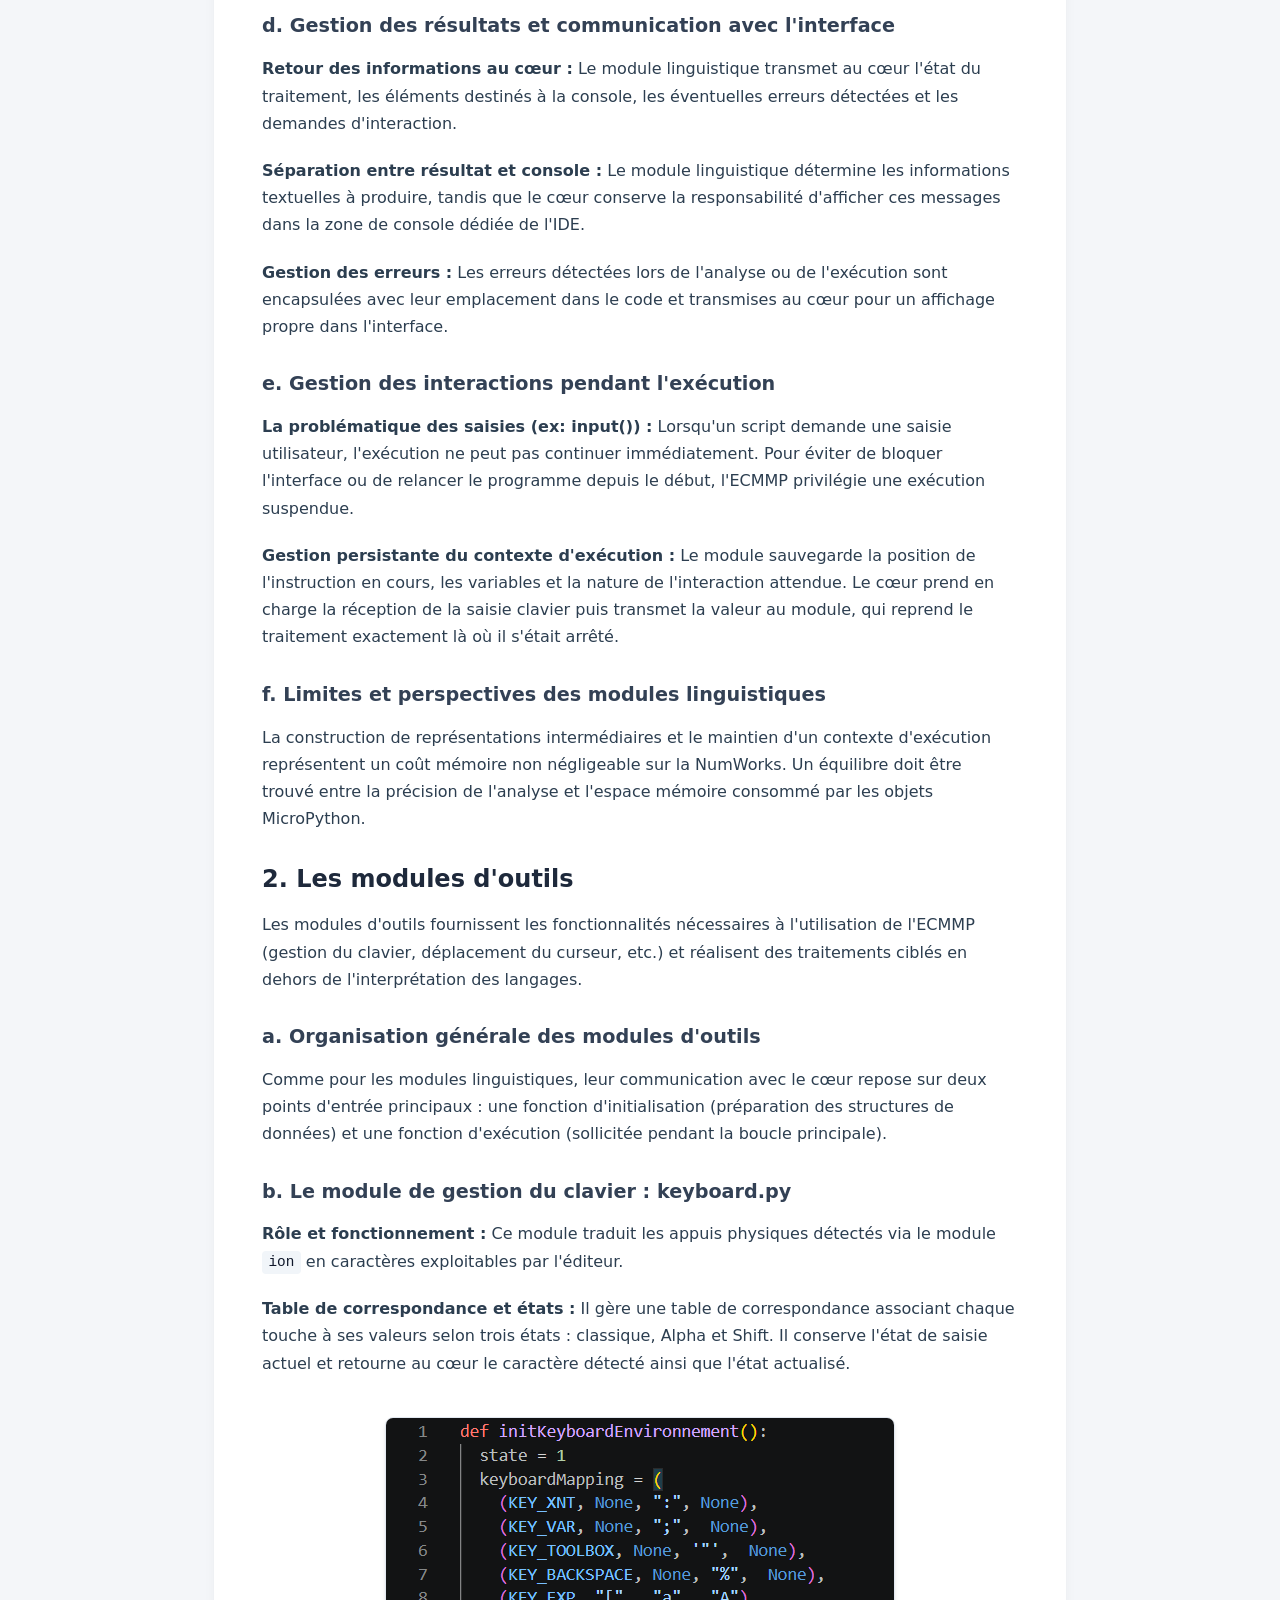
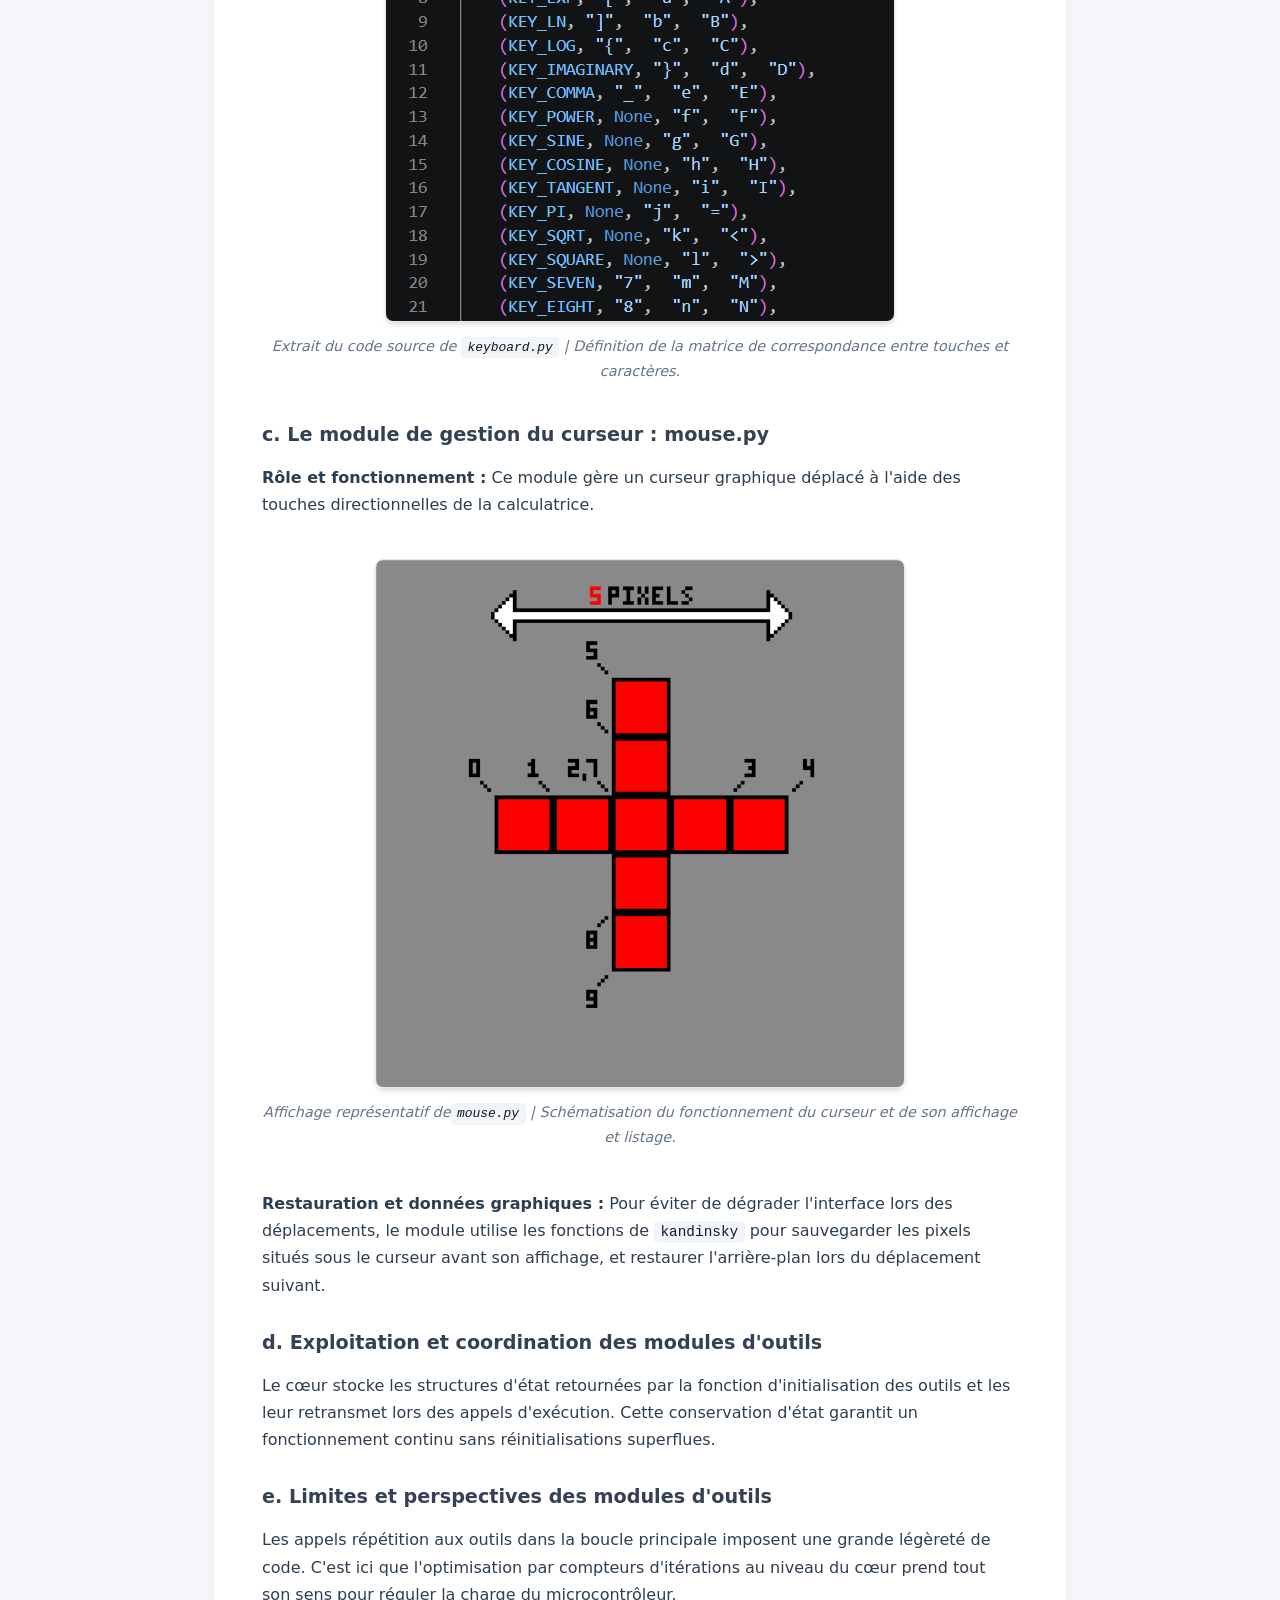
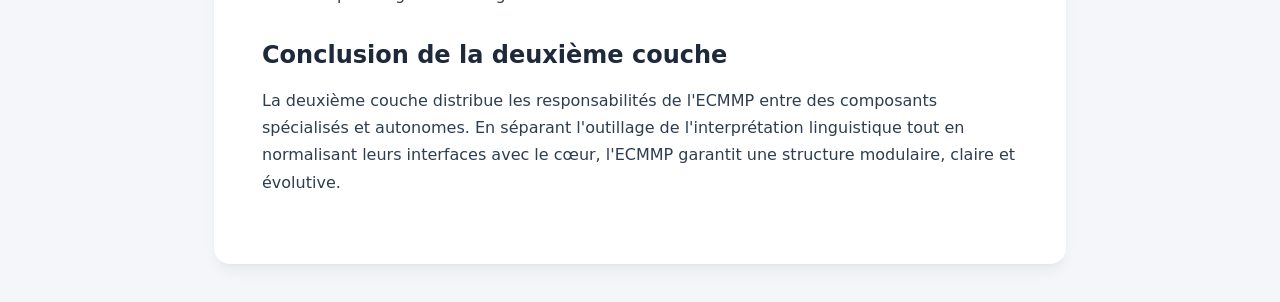
<file: ecmmpLanguagesAndToolsModules.html>
<!DOCTYPE html>
<html lang="fr">
  <head>
    <meta charset="UTF-8" />
    <meta name="viewport" content="width=device-width, initial-scale=1.0" />
    <meta name="robots" content="noindex">
    <title>ECMMP — Modules de langages et d'outils (C2)</title>
    <link rel="stylesheet" href="style.css" />
    <script src="script.js" defer></script>
  </head>
  <body>
    <header>
      <nav id="main-nav">
        <a href="index.html">Accueil</a> |
        <button onclick="toggleCategory('support')">Support</button> |
        <button onclick="toggleCategory('ide')">Architecture</button> |
        <button onclick="toggleCategory('veille')">Veille</button> |
        <button onclick="toggleCategory('plus')">Plus</button>
      </nav>
      <div id="subMenuContainer"></div>
    </header>

    <main>
      <section>
        <h2>Modules de langages et d'outils : deuxième couche</h2>

        <p>
          La deuxième couche de l'ECMMP regroupe les composants spécialisés qui
          assurent les fonctionnalités propres à l'environnement de
          développement.
        </p>
        <p>
          Contrairement au cœur, dont la responsabilité principale est de
          coordonner le fonctionnement général de l'IDE, ces modules réalisent
          des traitements spécifiques. Leur organisation repose sur deux
          catégories distinctes : les modules de langages et les modules
          d'outils.
        </p>
        <p>
          Les modules d'outils prennent en charge les interactions et les
          fonctionnalités nécessaires à l'utilisation de l'éditeur. Leur
          fonctionnement repose sur une organisation interne pouvant comporter
          de nombreuses fonctions auxiliaires, tout en conservant un nombre
          limité de points d'entrée accessibles au cœur.
        </p>
        <p>
          Les modules de langages possèdent une architecture différente. Ils ont
          vocation à prendre en charge des traitements plus complexes, depuis
          l'analyse du contenu source jusqu'à sa représentation ou son
          exécution. Leur fonctionnement interne peut donc être particulièrement
          développé, même si leur communication avec le cœur repose sur une
          interface volontairement réduite.
        </p>
        <p>
          Cette séparation permet de conserver une architecture générale
          commune, tout en adaptant le fonctionnement interne de chaque module à
          la nature des opérations qu'il doit effectuer.
        </p>

        <figure>
          <img src="items/images/blocsSchemesECMMP.png" alt="Schéma de représentation des couches modulaires"/>
          <figcaption>
            Représentation visuelle de la répartition des couches.
          </figcaption>
        </figure>

        <h3>1. Les modules de langages</h3>
        <p>
          Les modules de langages constituent une composante essentielle de
          l'ECMMP. Ils ont pour objectif de permettre à l'environnement de
          prendre en charge différents langages, chacun disposant de ses propres
          règles de représentation et, selon sa nature, de traitement.
        </p>
        <p>
          Leur fonctionnement se distingue de celui des modules d'outils par la
          complexité des opérations qu'ils doivent réaliser. Là où un outil peut
          généralement effectuer une opération ciblée à partir de paramètres
          transmis par le cœur, un module linguistique doit pouvoir traiter un
          ensemble de données représentant un programme complet.
        </p>
        <p>
          Cette responsabilité implique plusieurs étapes : l'analyse du contenu,
          sa structuration sous une représentation intermédiaire, puis son
          exploitation pour produire un affichage ou effectuer une exécution.
        </p>

        <h4>a. Une architecture interne spécialisée</h4>
        <p>
          <strong
            >Une fonction principale, plusieurs traitements internes :</strong
          >
          L'organisation envisagée pour les modules linguistiques repose sur un
          principe différent de celui des modules d'outils. Le cœur ne doit pas
          avoir à appeler individuellement toutes les fonctions nécessaires à
          l'analyse et au traitement d'un programme. Il lui suffit de solliciter
          le point d'entrée principal du module linguistique concerné.
        </p>
        <p>
          À l'intérieur de celui-ci, plusieurs fonctions auxiliaires peuvent
          alors être utilisées successivement afin de réaliser l'ensemble des
          opérations nécessaires. Le fonctionnement peut notamment être organisé
          autour de trois grandes étapes : l'analyse du contenu transmis par le
          cœur, la construction d'une représentation structurée du programme, et
          l'exploitation de cette représentation afin de réaliser son affichage
          ou son exécution.
        </p>
        <p>
          <strong>Une prise en charge propre à chaque langage :</strong> Chaque
          langage possède ses propres règles de syntaxe et de représentation. Un
          module destiné à HTML ne réalise donc pas exactement les mêmes
          opérations qu'un module destiné à Python. Le premier doit notamment
          reconnaître les balises et organiser les éléments d'un document,
          tandis que le second doit être capable d'identifier des instructions
          et de traiter leur enchaînement.
        </p>

        <h4>b. Analyse du contenu et identification des éléments du langage</h4>
        <p>
          <strong>Réception du code source :</strong> Lorsqu'un module
          linguistique est sollicité, le cœur lui transmet le contenu du
          programme sous la forme d'une chaîne de caractères (ou d'une structure
          tokenisée). Le module doit alors analyser les données reçues afin
          d'identifier les éléments qui composent le programme et de déterminer
          leur signification selon les règles du langage concerné.
        </p>
        <p>
          <strong>Identification lexicale et syntaxique :</strong> L'analyse
          nécessite de distinguer plusieurs catégories d'éléments : mots-clés,
          identificateurs, opérateurs et constantes pour Python, ou balises et
          attributs pour HTML. Une première étape effectue une analyse lexicale
          (reconnaissance des tokens), suivie d'une analyse syntaxique pour
          déterminer leur organisation.
        </p>
        <p>
          <strong>Construction d'une représentation intermédiaire :</strong> À
          l'issue de cette analyse, le module produit une structure de données
          plus facile à exploiter : une liste d'intentions. Chaque élément
          correspond à une instruction, une déclaration ou un élément de
          structure. Cette séparation évite de parcourir directement le texte
          source brut lors de l'exécution ou du rendu graphique.
        </p>

        <h4>c. Exploitation de la représentation intermédiaire</h4>
        <p>
          <strong>Une fonction d'exécution ou de rendu :</strong> Une fois la
          représentation intermédiaire construite, le module la parcourt pour
          réaliser les opérations associées. Pour un langage visuel comme HTML,
          le module transforme les informations en opérations graphiques
          (disposition, texte, couleurs). Pour un langage exécutable comme
          Python, il interprète les instructions et applique les opérations
          correspondantes.
        </p>
        <p>
          <strong>Une interprétation progressive des instructions :</strong>
          L'exécution peut être réalisée de manière progressive, en traitant
          successivement les éléments de la liste d'intentions. Cela évite de
          bloquer l'interface et ouvre la possibilité d'intégrer des mécanismes
          de pause, de reprise et de gestion des interactions utilisateur.
        </p>

        <h4>d. Gestion des résultats et communication avec l'interface</h4>
        <p>
          <strong>Retour des informations au cœur :</strong> Le module
          linguistique transmet au cœur l'état du traitement, les éléments
          destinés à la console, les éventuelles erreurs détectées et les
          demandes d'interaction.
        </p>
        <p>
          <strong>Séparation entre résultat et console :</strong> Le module
          linguistique détermine les informations textuelles à produire, tandis
          que le cœur conserve la responsabilité d'afficher ces messages dans la
          zone de console dédiée de l'IDE.
        </p>
        <p>
          <strong>Gestion des erreurs :</strong> Les erreurs détectées lors de
          l'analyse ou de l'exécution sont encapsulées avec leur emplacement
          dans le code et transmises au cœur pour un affichage propre dans
          l'interface.
        </p>

        <h4>e. Gestion des interactions pendant l'exécution</h4>
        <p>
          <strong>La problématique des saisies (ex: input()) :</strong>
          Lorsqu'un script demande une saisie utilisateur, l'exécution ne peut
          pas continuer immédiatement. Pour éviter de bloquer l'interface ou de
          relancer le programme depuis le début, l'ECMMP privilégie une
          exécution suspendue.
        </p>
        <p>
          <strong>Gestion persistante du contexte d'exécution :</strong> Le
          module sauvegarde la position de l'instruction en cours, les variables
          et la nature de l'interaction attendue. Le cœur prend en charge la
          réception de la saisie clavier puis transmet la valeur au module, qui
          reprend le traitement exactement là où il s'était arrêté.
        </p>

        <h4>f. Limites et perspectives des modules linguistiques</h4>
        <p>
          La construction de représentations intermédiaires et le maintien d'un
          contexte d'exécution représentent un coût mémoire non négligeable sur
          la NumWorks. Un équilibre doit être trouvé entre la précision de
          l'analyse et l'espace mémoire consommé par les objets MicroPython.
        </p>

        <h3>2. Les modules d'outils</h3>
        <p>
          Les modules d'outils fournissent les fonctionnalités nécessaires à
          l'utilisation de l'ECMMP (gestion du clavier, déplacement du curseur,
          etc.) et réalisent des traitements ciblés en dehors de
          l'interprétation des langages.
        </p>

        <h4>a. Organisation générale des modules d'outils</h4>
        <p>
          Comme pour les modules linguistiques, leur communication avec le cœur
          repose sur deux points d'entrée principaux : une fonction
          d'initialisation (préparation des structures de données) et une
          fonction d'exécution (sollicitée pendant la boucle principale).
        </p>

        <h4>b. Le module de gestion du clavier : keyboard.py</h4>
        <p>
          <strong>Rôle et fonctionnement :</strong> Ce module traduit les appuis
          physiques détectés via le module <code>ion</code> en caractères
          exploitables par l'éditeur.
        </p>
        <p>
          <strong>Table de correspondance et états :</strong> Il gère une table
          de correspondance associant chaque touche à ses valeurs selon trois
          états : classique, Alpha et Shift. Il conserve l'état de saisie actuel
          et retourne au cœur le caractère détecté ainsi que l'état actualisé.
        </p>

        <figure>
          <img src="items/images/keyboardInitialisation.png" alt="Code source de la définition de la matrice de correspondance"/>
          <figcaption>
            Extrait du code source de <code>keyboard.py</code> | Définition 
            de la matrice de correspondance entre touches et caractères.
          </figcaption>
        </figure>

        <h4>c. Le module de gestion du curseur : mouse.py</h4>
        <p>
          <strong>Rôle et fonctionnement :</strong> Ce module gère un curseur
          graphique déplacé à l'aide des touches directionnelles de la
          calculatrice.
        </p>

        <figure>
          <img src="items/images/mouseScheme.png" alt="Code source de la définition de la matrice de correspondance"/>
          <figcaption>
            Affichage représentatif de<code>mouse.py</code> | Schématisation du 
            fonctionnement du curseur et de son affichage et listage.
          </figcaption>
        </figure>

        <p>
          <strong>Restauration et données graphiques :</strong> Pour éviter de
          dégrader l'interface lors des déplacements, le module utilise les
          fonctions de <code>kandinsky</code> pour sauvegarder les pixels situés
          sous le curseur avant son affichage, et restaurer l'arrière-plan lors
          du déplacement suivant.
        </p>

        <h4>d. Exploitation et coordination des modules d'outils</h4>
        <p>
          Le cœur stocke les structures d'état retournées par la fonction
          d'initialisation des outils et les leur retransmet lors des appels
          d'exécution. Cette conservation d'état garantit un fonctionnement
          continu sans réinitialisations superflues.
        </p>

        <h4>e. Limites et perspectives des modules d'outils</h4>
        <p>
          Les appels répétition aux outils dans la boucle principale imposent
          une grande légèreté de code. C'est ici que l'optimisation par
          compteurs d'itérations au niveau du cœur prend tout son sens pour
          réguler la charge du microcontrôleur.
        </p>

        <h3>Conclusion de la deuxième couche</h3>
        <p>
          La deuxième couche distribue les responsabilités de l'ECMMP entre des
          composants spécialisés et autonomes. En séparant l'outillage de
          l'interprétation linguistique tout en normalisant leurs interfaces
          avec le cœur, l'ECMMP garantit une structure modulaire, claire et
          évolutive.
        </p>
      </section>
    </main>
  </body>
</html>
</file>
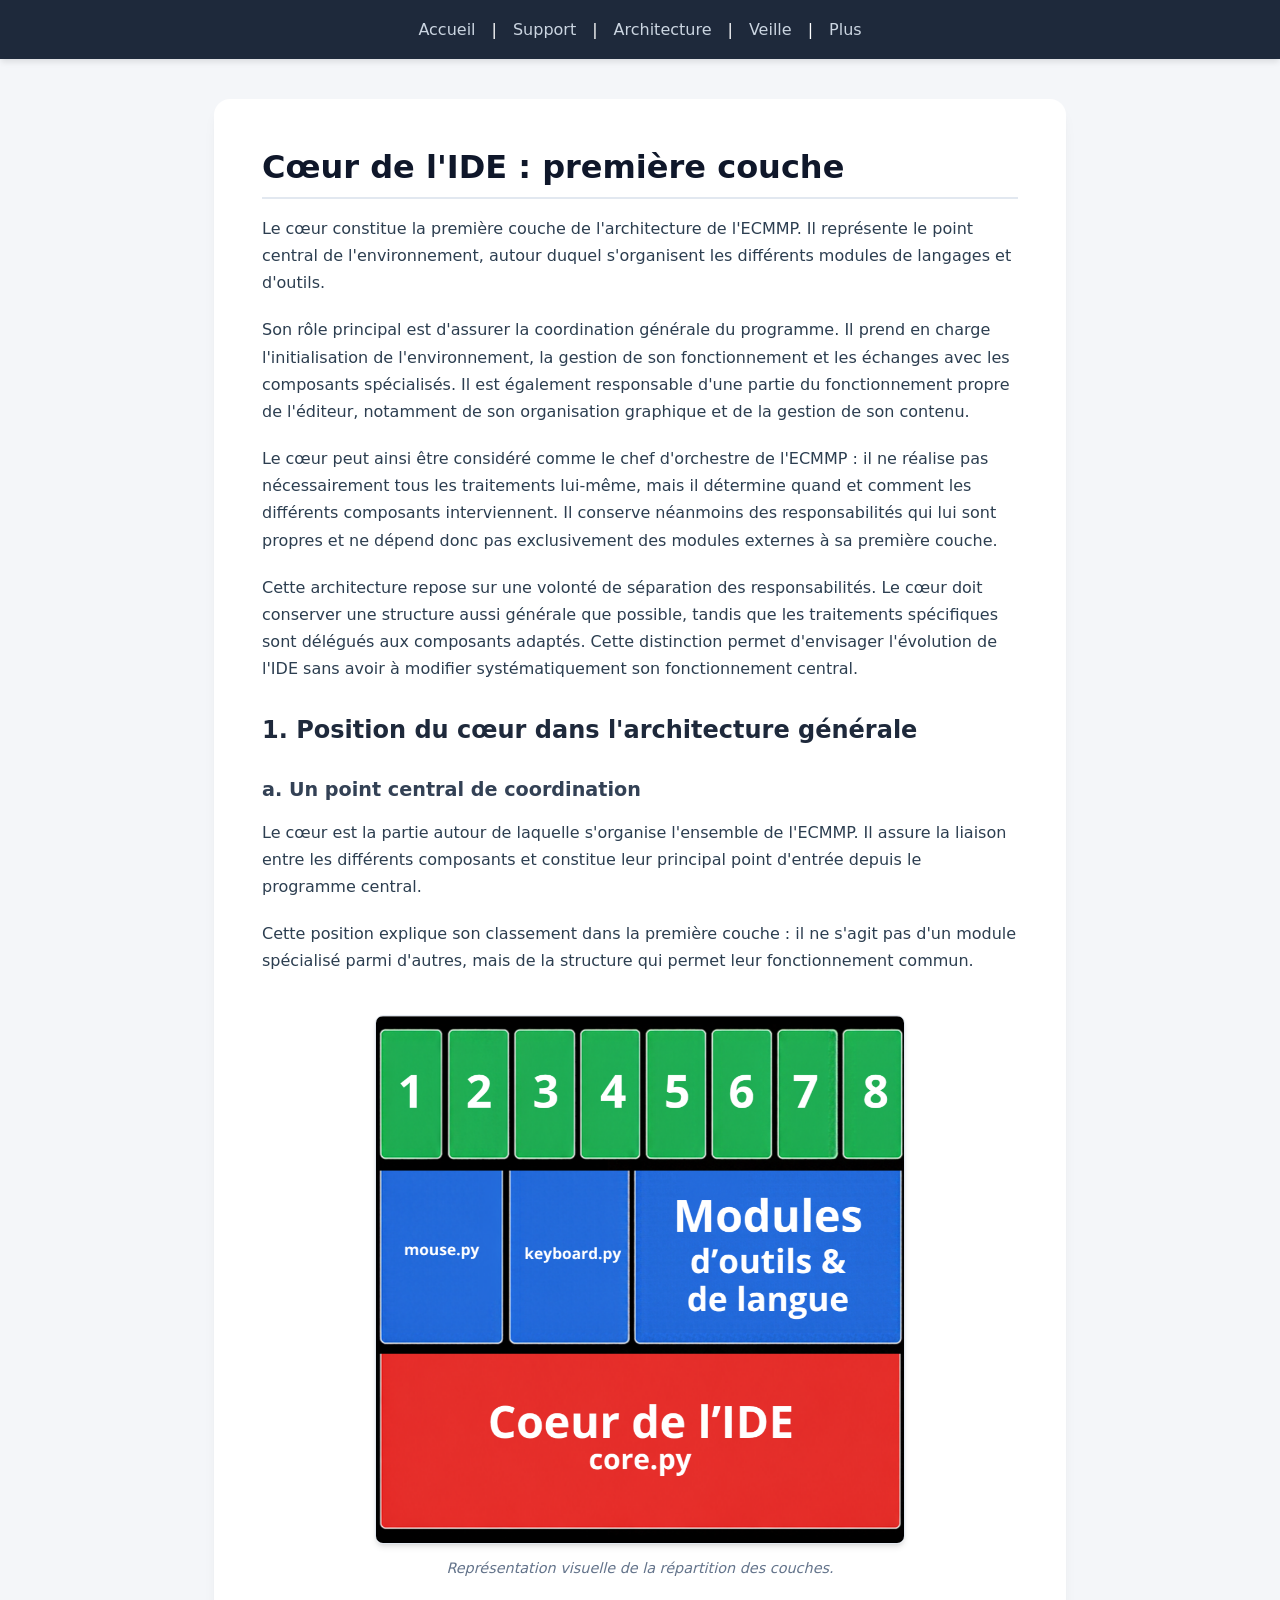
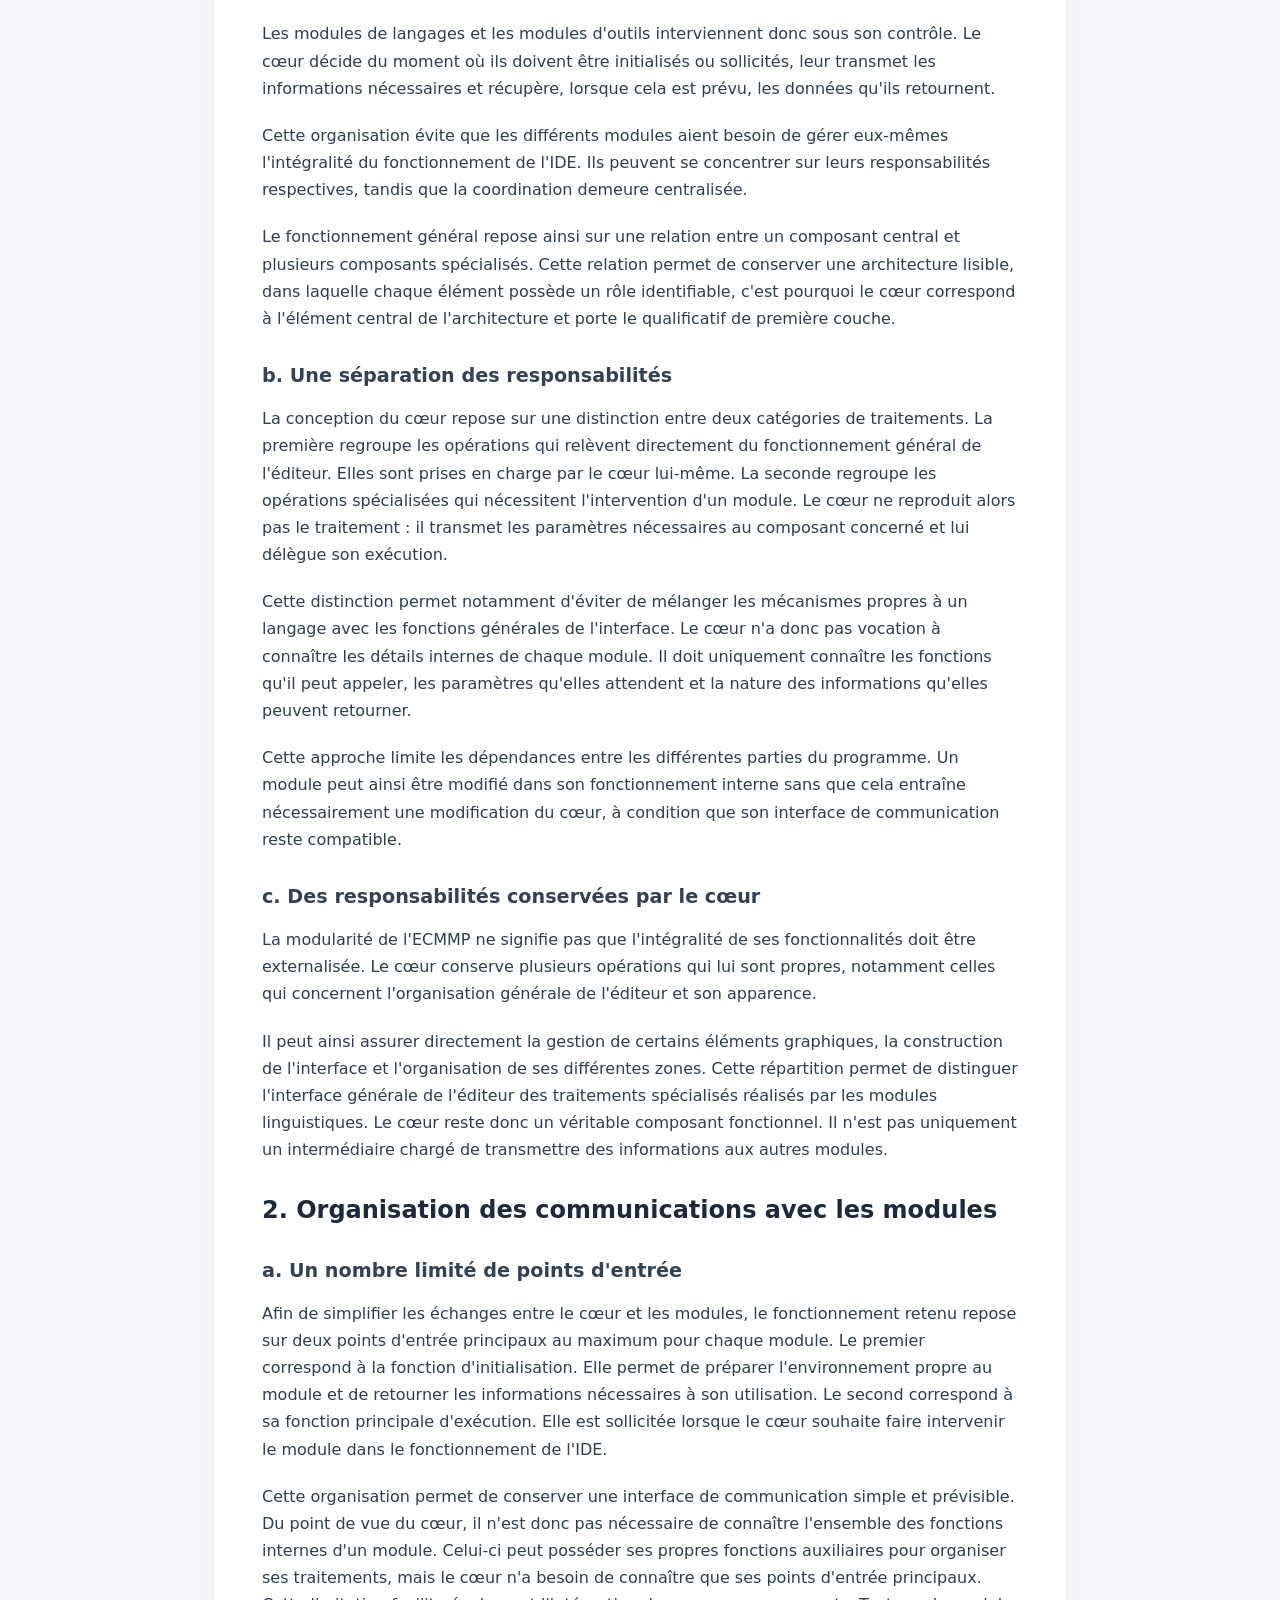
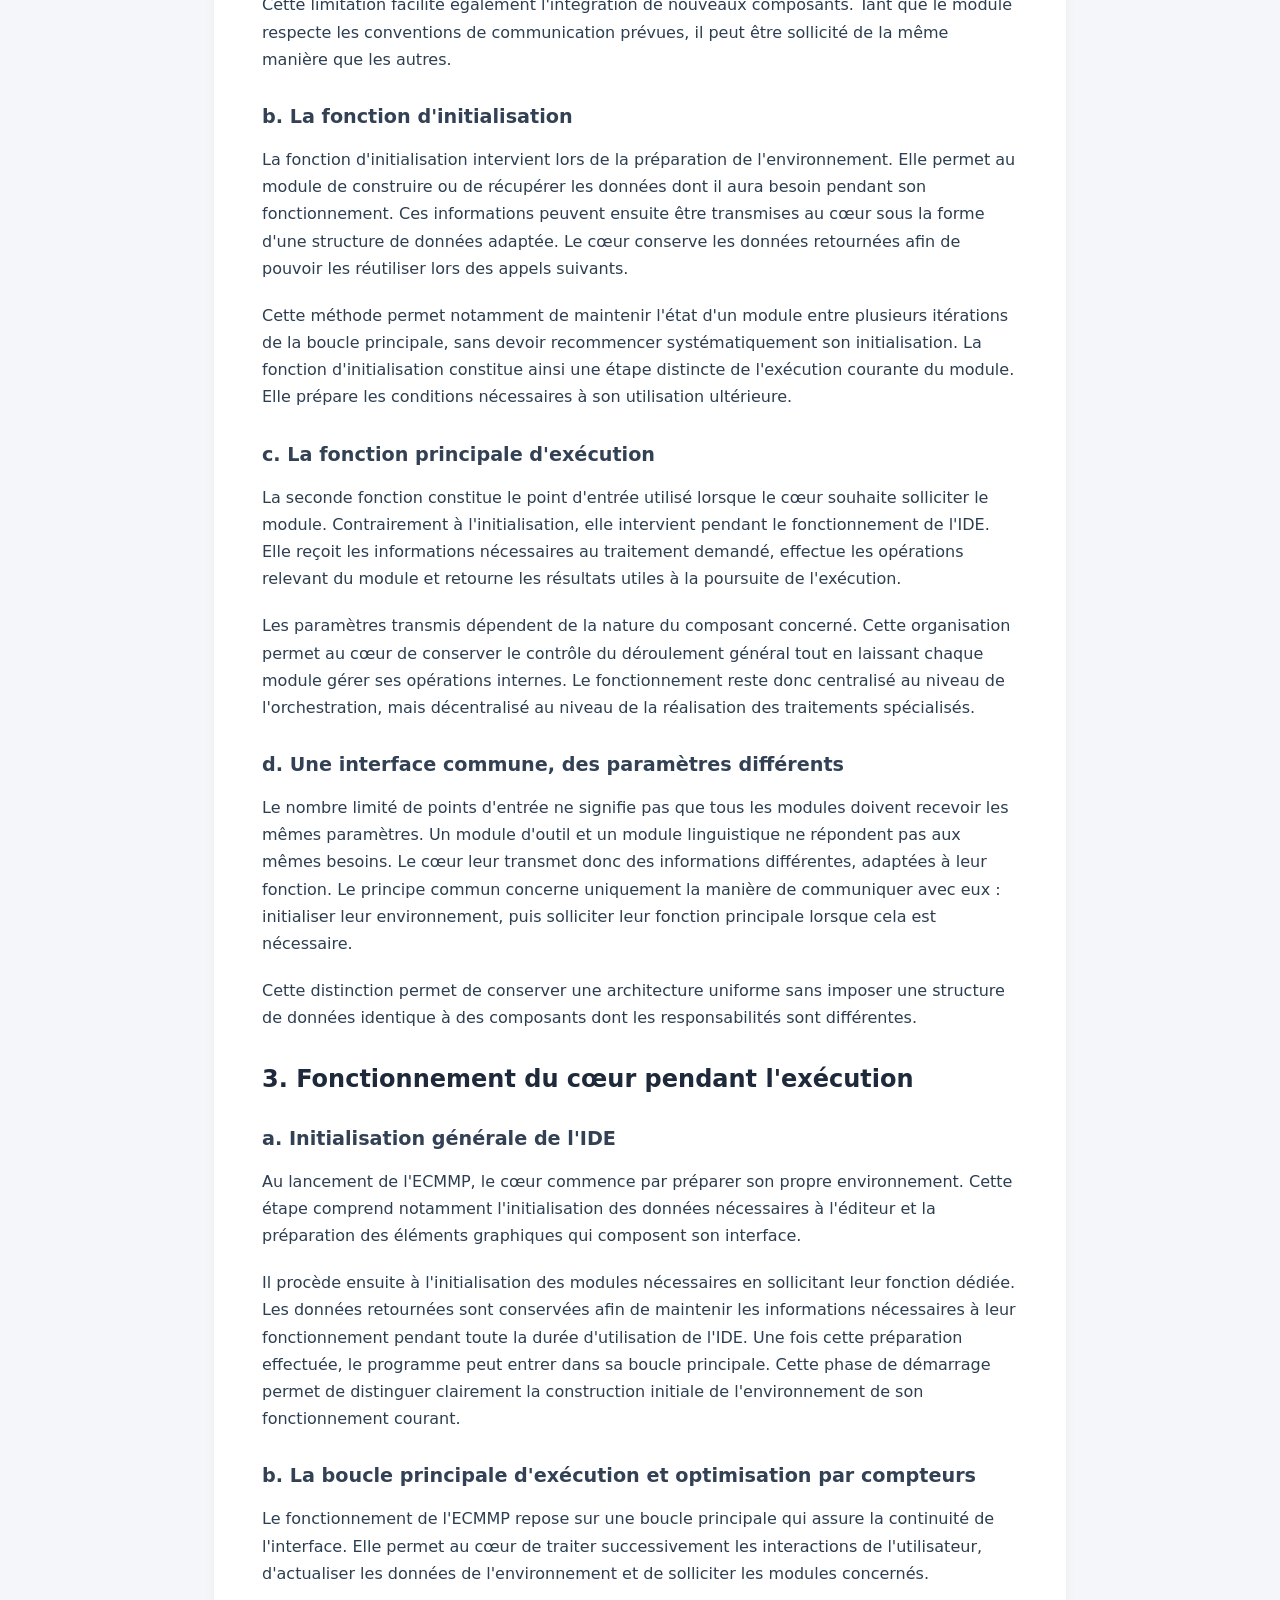
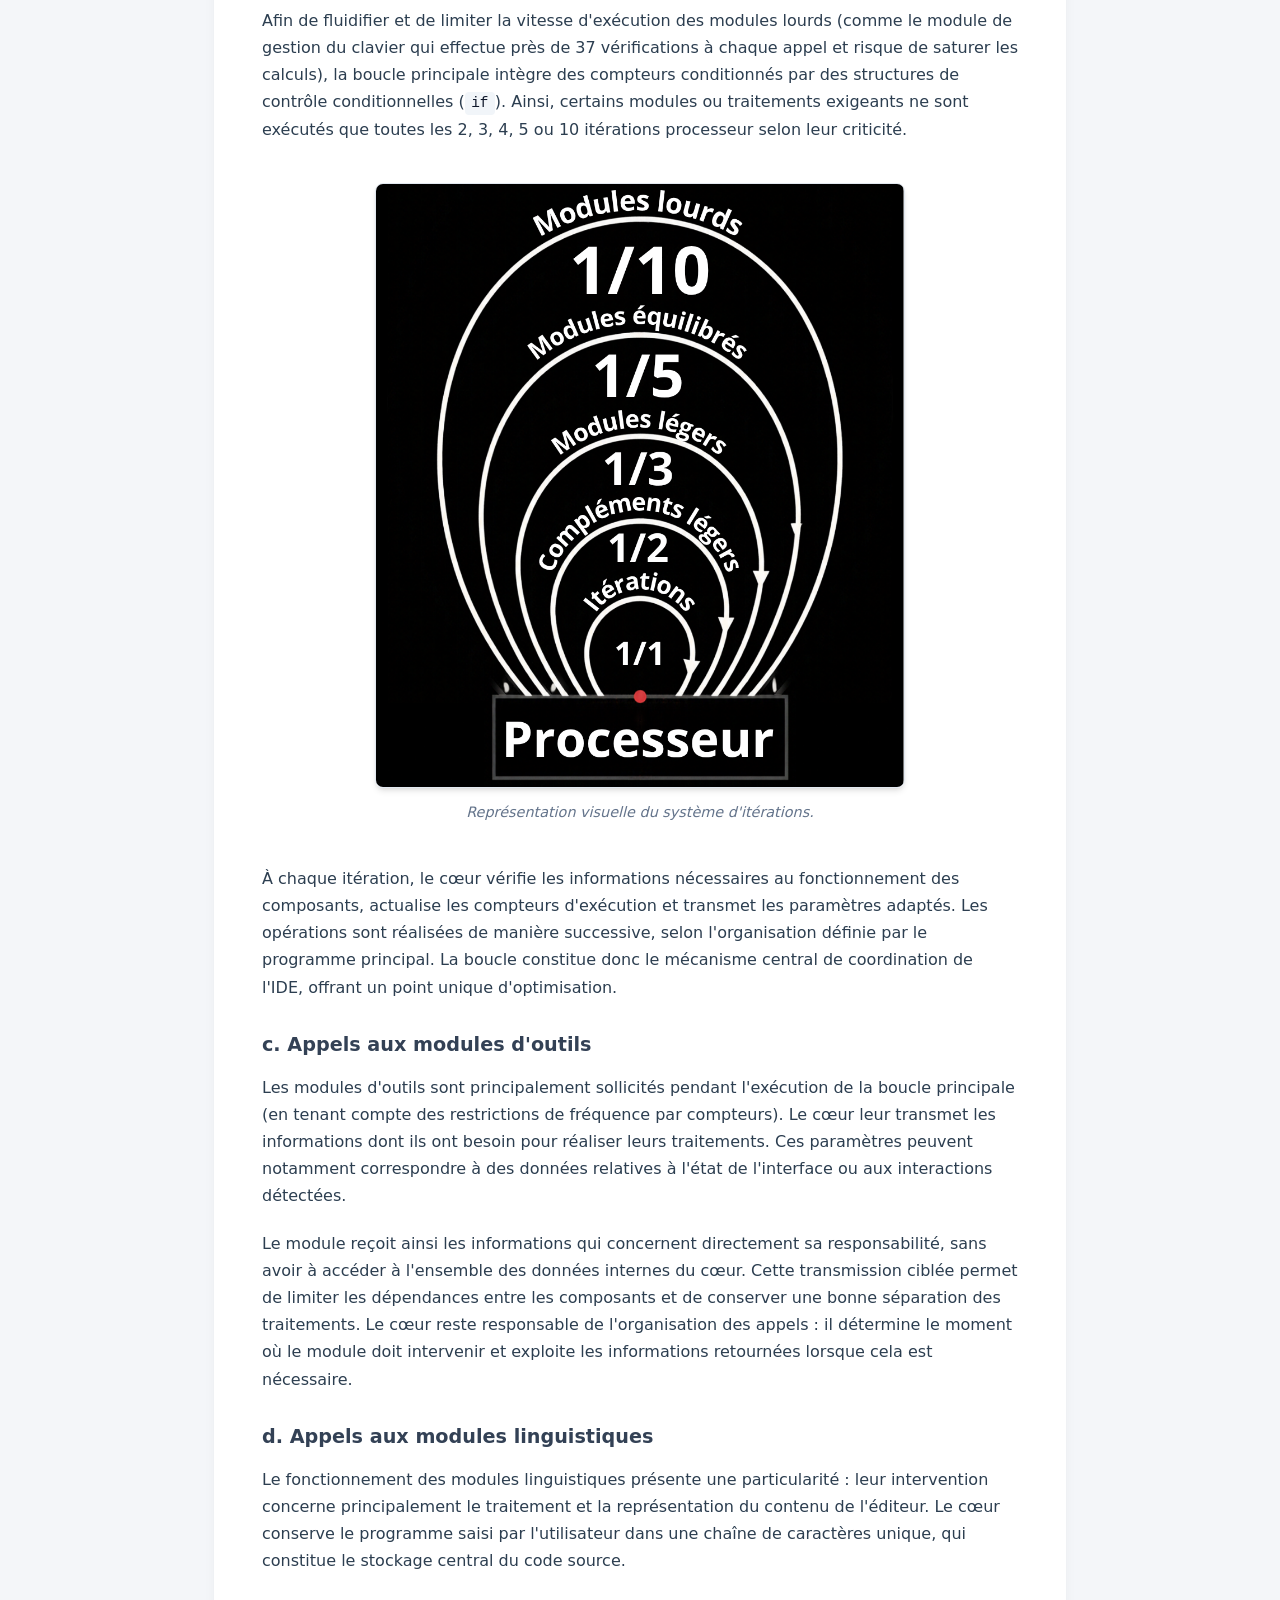
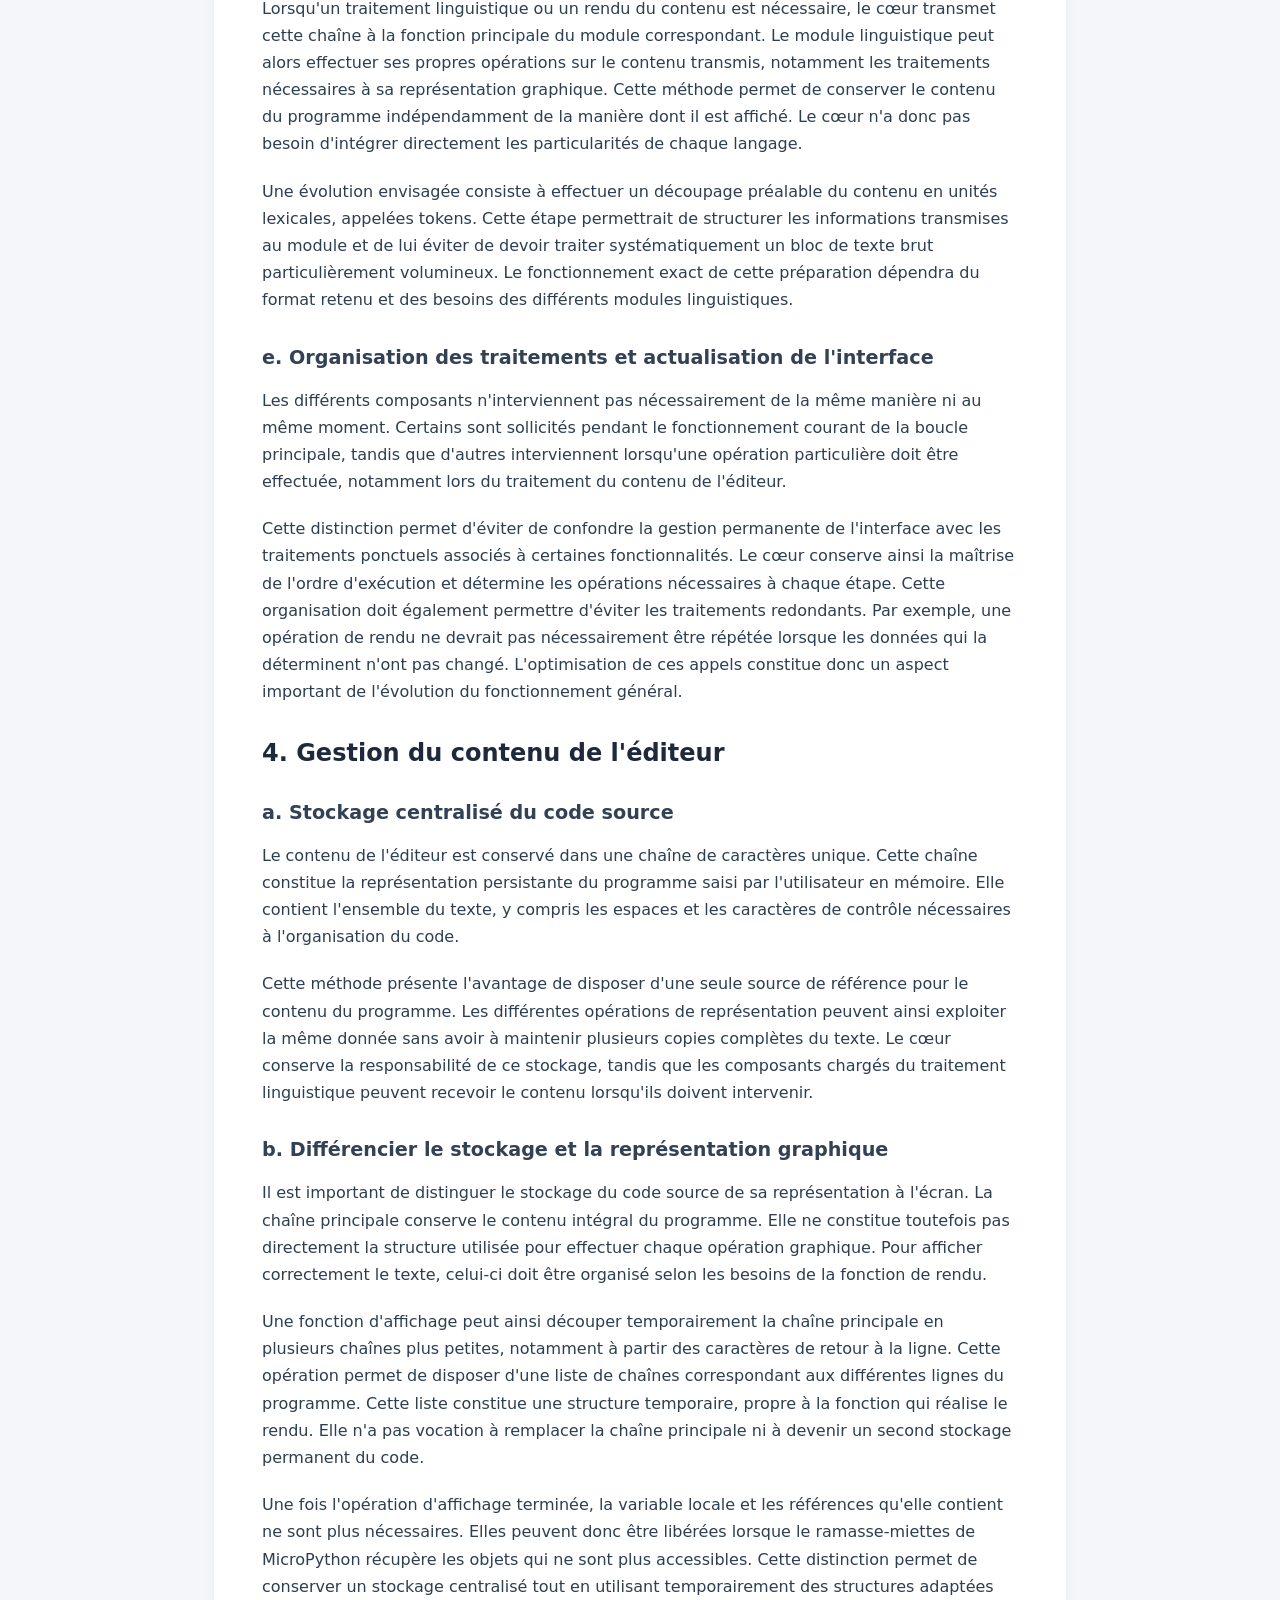
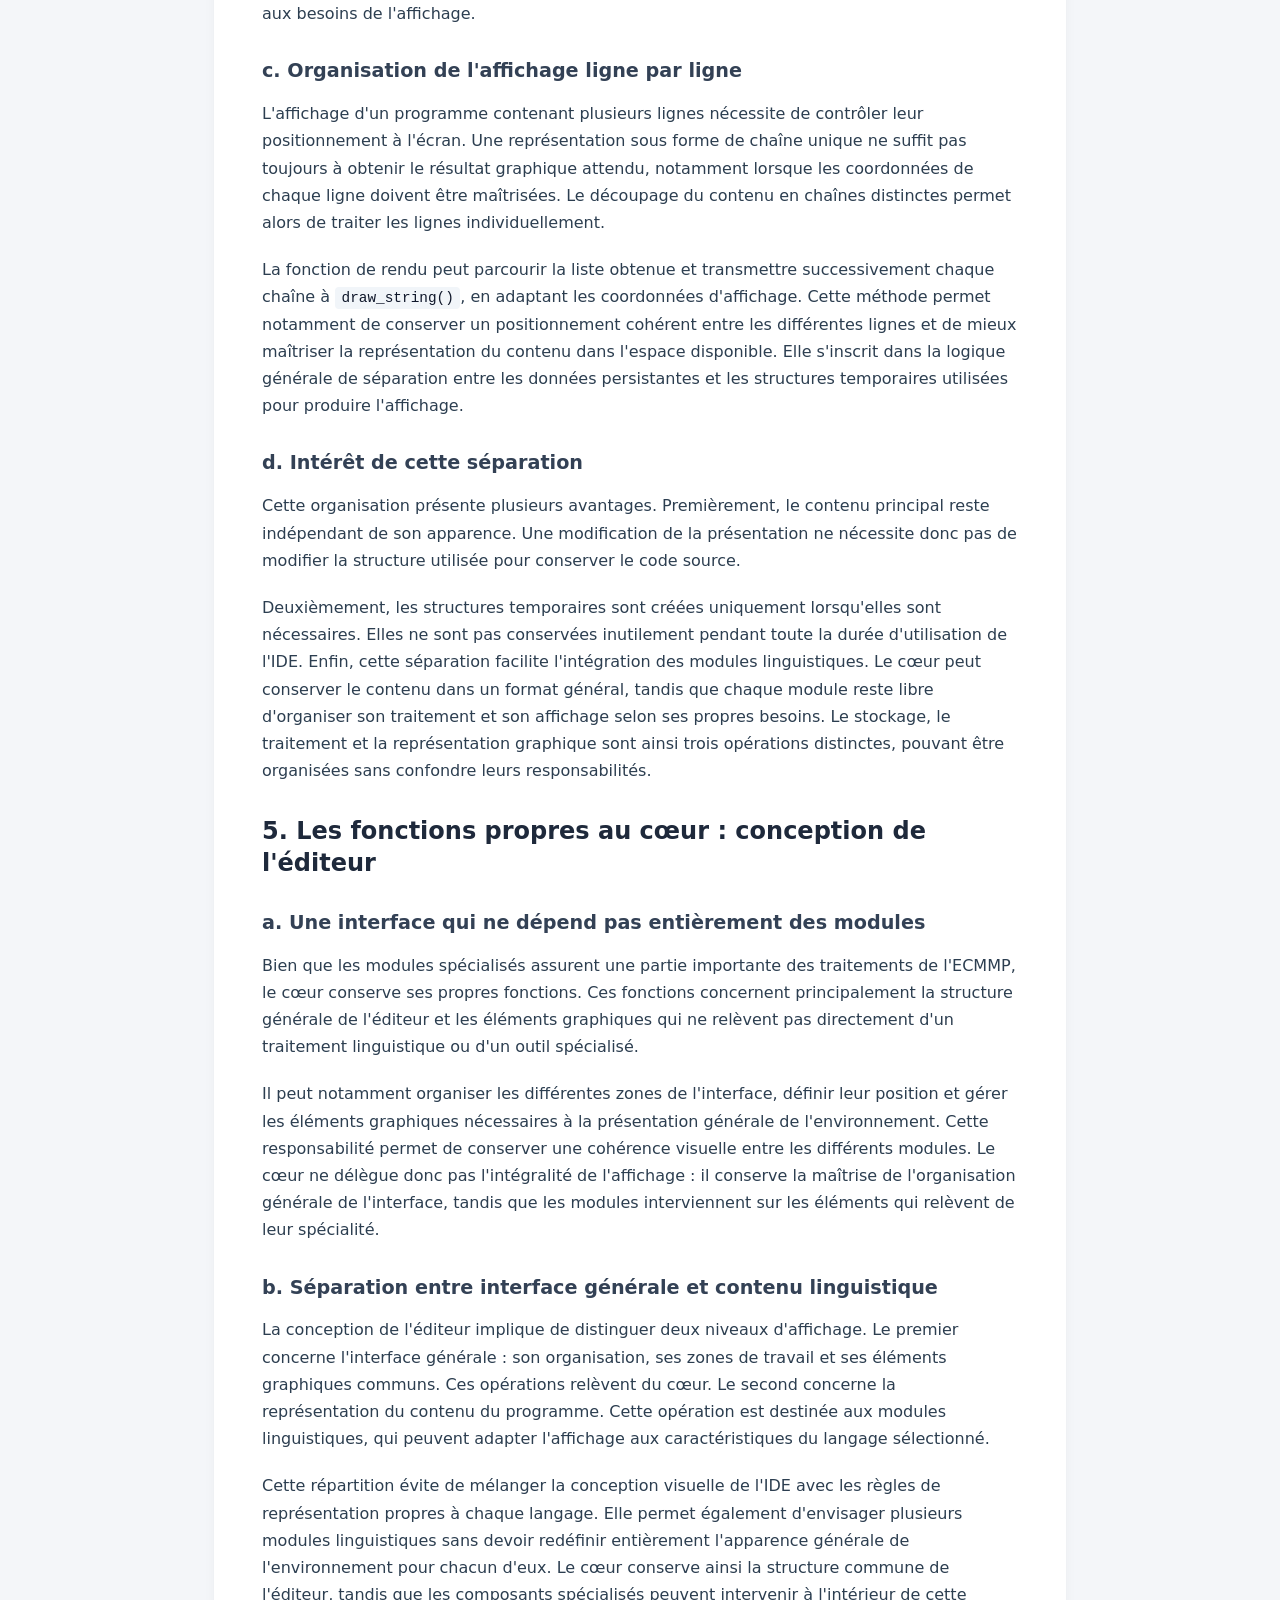
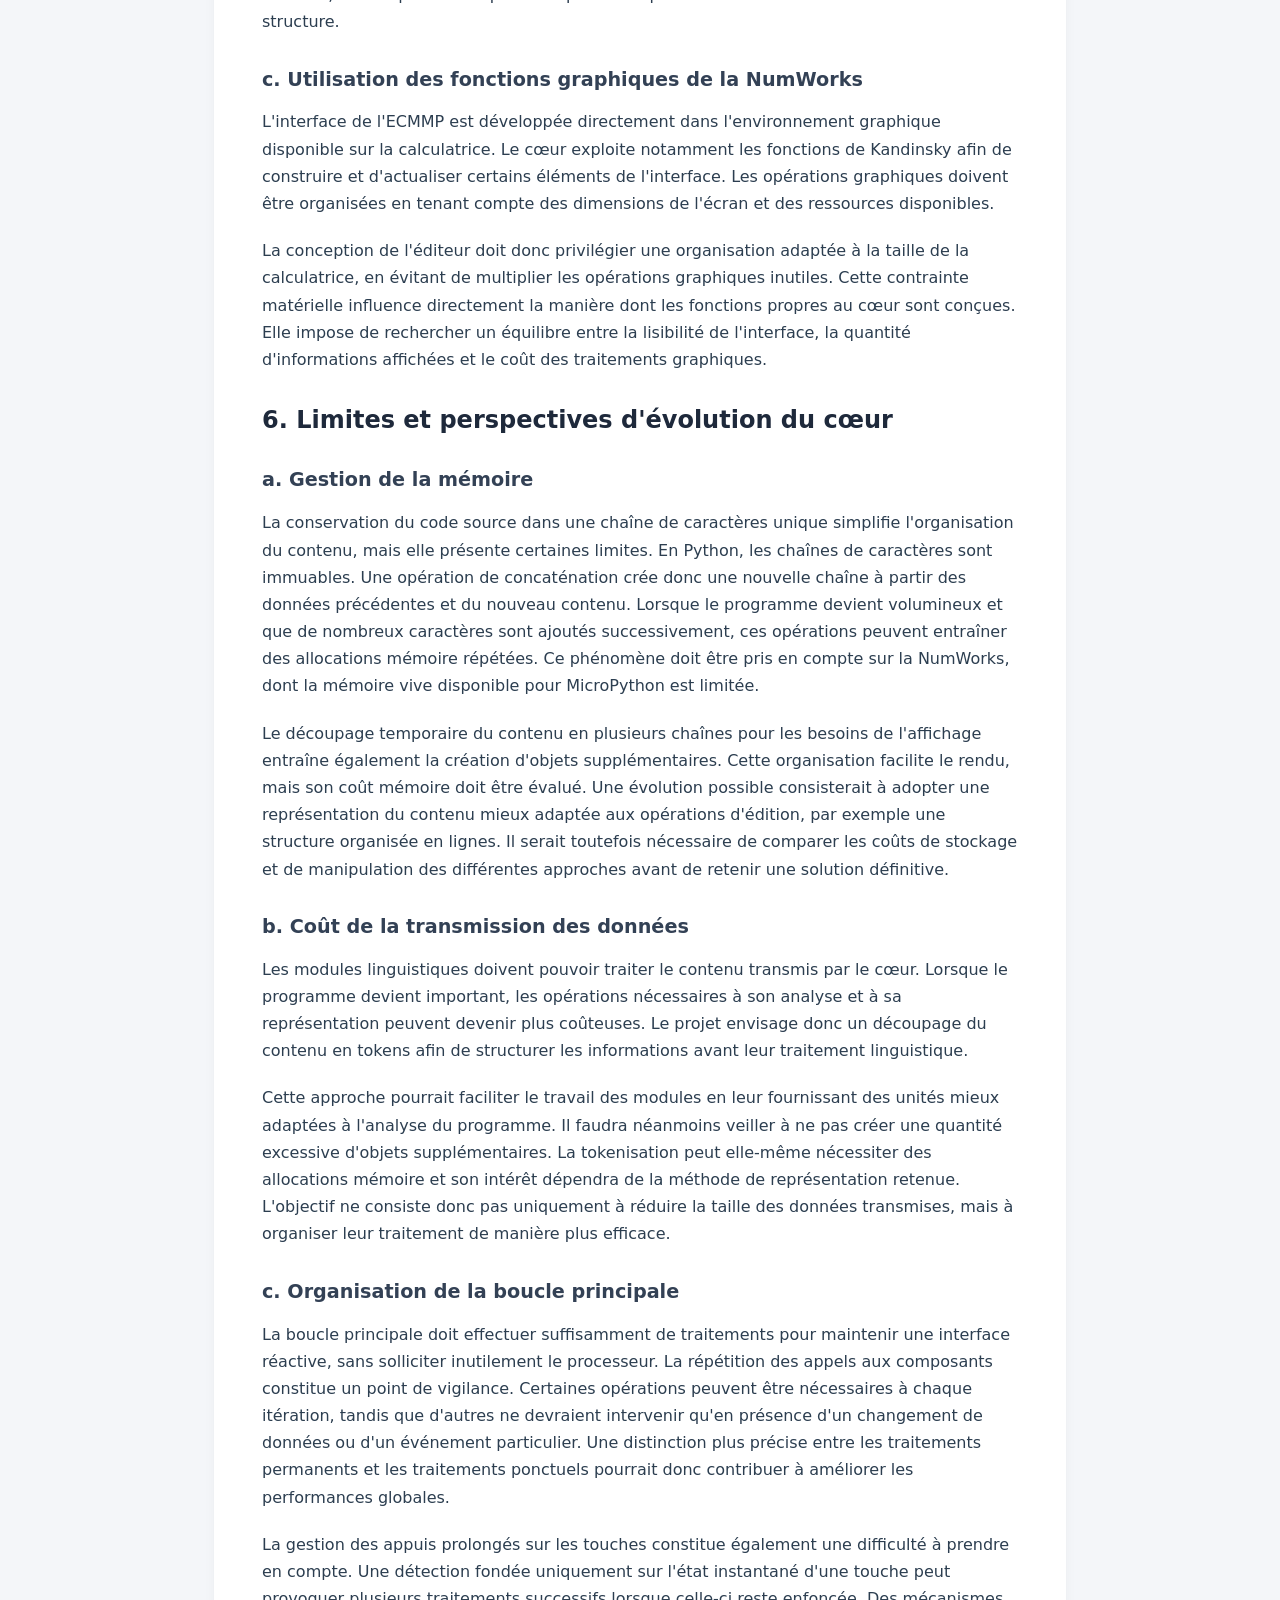
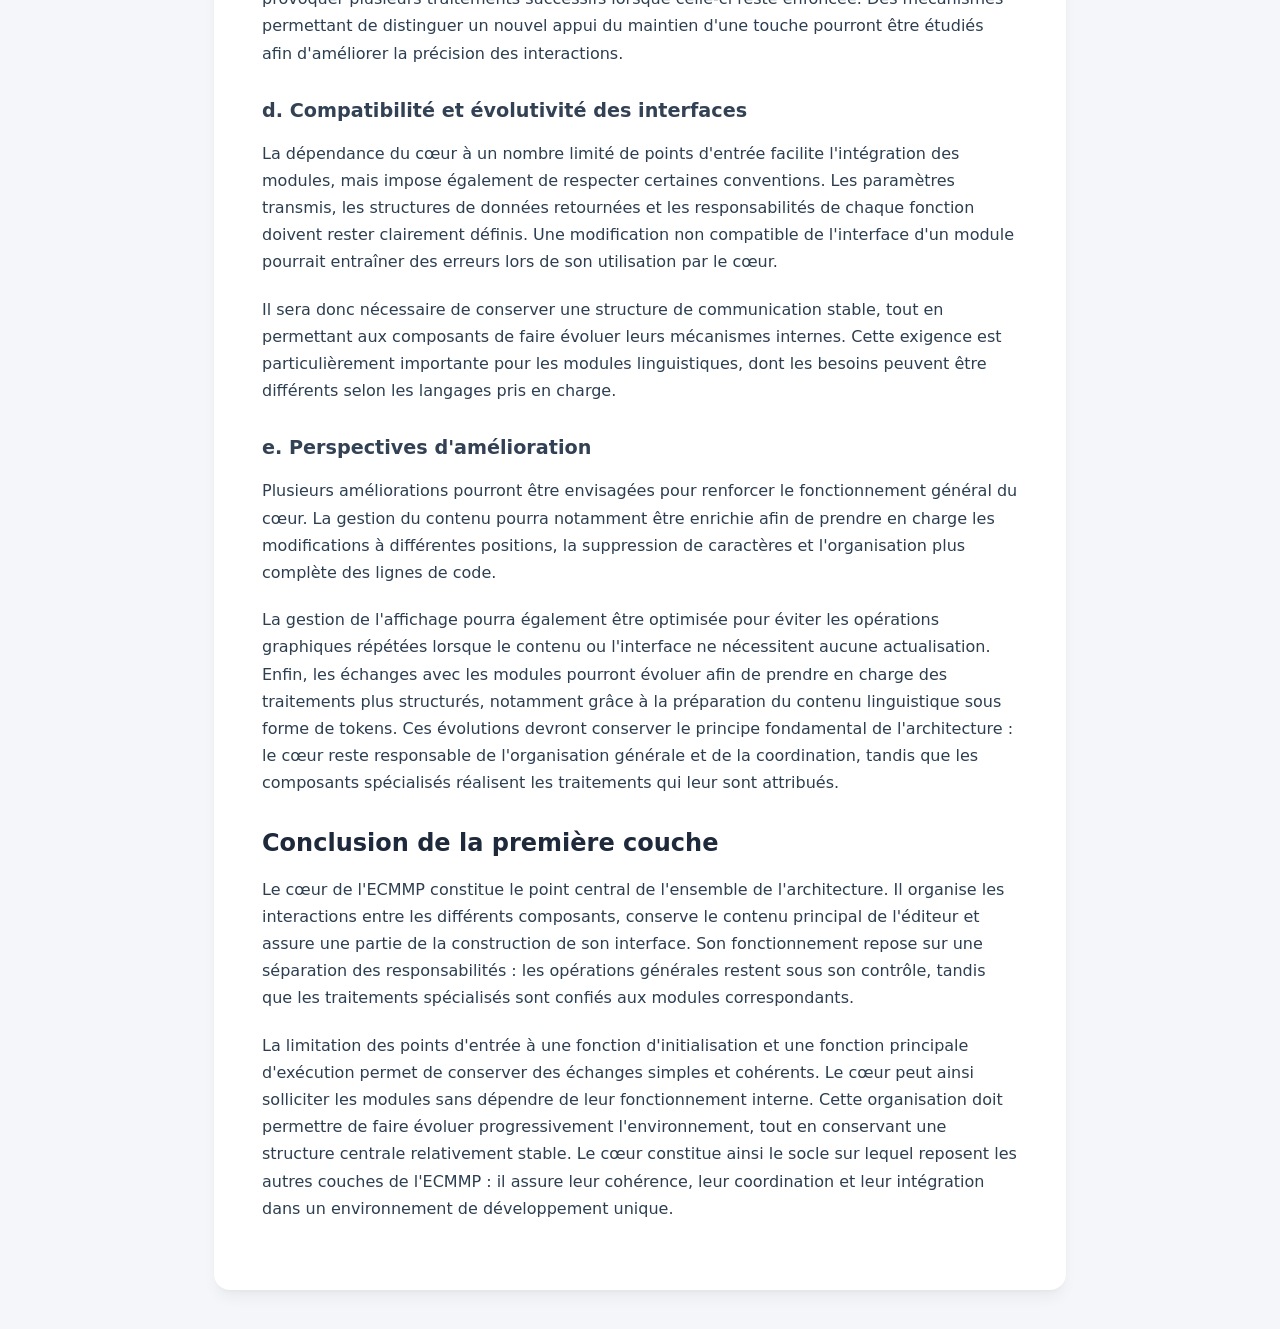
<file: ecmmpMainCore.html>
<!DOCTYPE html>
<html lang="fr">
  <head>
    <meta charset="UTF-8" />
    <meta name="viewport" content="width=device-width, initial-scale=1.0" />
    <meta name="robots" content="noindex">
    <title>ECMMP — Cœur de l'IDE (C1)</title>
    <link rel="stylesheet" href="style.css" />
    <script src="script.js" defer></script>
  </head>
  <body>
    <header>
      <nav id="main-nav">
        <a href="index.html">Accueil</a> |
        <button onclick="toggleCategory('support')">Support</button> |
        <button onclick="toggleCategory('ide')">Architecture</button> |
        <button onclick="toggleCategory('veille')">Veille</button> |
        <button onclick="toggleCategory('plus')">Plus</button>
      </nav>
      <div id="subMenuContainer"></div>
    </header>

    <main>
      <section>
        <h2>Cœur de l'IDE : première couche</h2>

        <p>
          Le cœur constitue la première couche de l'architecture de l'ECMMP. Il
          représente le point central de l'environnement, autour duquel
          s'organisent les différents modules de langages et d'outils.
        </p>
        <p>
          Son rôle principal est d'assurer la coordination générale du
          programme. Il prend en charge l'initialisation de l'environnement, la
          gestion de son fonctionnement et les échanges avec les composants
          spécialisés. Il est également responsable d'une partie du
          fonctionnement propre de l'éditeur, notamment de son organisation
          graphique et de la gestion de son contenu.
        </p>
        <p>
          Le cœur peut ainsi être considéré comme le chef d'orchestre de l'ECMMP
          : il ne réalise pas nécessairement tous les traitements lui-même, mais
          il détermine quand et comment les différents composants interviennent.
          Il conserve néanmoins des responsabilités qui lui sont propres et ne
          dépend donc pas exclusivement des modules externes à sa première
          couche.
        </p>
        <p>
          Cette architecture repose sur une volonté de séparation des
          responsabilités. Le cœur doit conserver une structure aussi générale
          que possible, tandis que les traitements spécifiques sont délégués aux
          composants adaptés. Cette distinction permet d'envisager l'évolution
          de l'IDE sans avoir à modifier systématiquement son fonctionnement
          central.
        </p>

        <h3>1. Position du cœur dans l'architecture générale</h3>

        <h4>a. Un point central de coordination</h4>
        <p>
          Le cœur est la partie autour de laquelle s'organise l'ensemble de
          l'ECMMP. Il assure la liaison entre les différents composants et
          constitue leur principal point d'entrée depuis le programme central.
        </p>
        <p>
          Cette position explique son classement dans la première couche : il ne
          s'agit pas d'un module spécialisé parmi d'autres, mais de la structure
          qui permet leur fonctionnement commun.
        </p>

        <figure>
          <img src="items/images/blocsSchemesECMMP.png" alt="Schéma de représentation des couches modulaires"/>
          <figcaption>
            Représentation visuelle de la répartition des couches.
          </figcaption>
        </figure>
        
        <p>
          Les modules de langages et les modules d'outils interviennent donc
          sous son contrôle. Le cœur décide du moment où ils doivent être
          initialisés ou sollicités, leur transmet les informations nécessaires
          et récupère, lorsque cela est prévu, les données qu'ils retournent.
        </p>
        <p>
          Cette organisation évite que les différents modules aient besoin de
          gérer eux-mêmes l'intégralité du fonctionnement de l'IDE. Ils peuvent
          se concentrer sur leurs responsabilités respectives, tandis que la
          coordination demeure centralisée.
        </p>
        <p>
          Le fonctionnement général repose ainsi sur une relation entre un
          composant central et plusieurs composants spécialisés. Cette relation
          permet de conserver une architecture lisible, dans laquelle chaque
          élément possède un rôle identifiable, c'est pourquoi le cœur
          correspond à l'élément central de l'architecture et porte le
          qualificatif de première couche.
        </p>

        <h4>b. Une séparation des responsabilités</h4>
        <p>
          La conception du cœur repose sur une distinction entre deux catégories
          de traitements. La première regroupe les opérations qui relèvent
          directement du fonctionnement général de l'éditeur. Elles sont prises
          en charge par le cœur lui-même. La seconde regroupe les opérations
          spécialisées qui nécessitent l'intervention d'un module. Le cœur ne
          reproduit alors pas le traitement : il transmet les paramètres
          nécessaires au composant concerné et lui délègue son exécution.
        </p>
        <p>
          Cette distinction permet notamment d'éviter de mélanger les mécanismes
          propres à un langage avec les fonctions générales de l'interface. Le
          cœur n'a donc pas vocation à connaître les détails internes de chaque
          module. Il doit uniquement connaître les fonctions qu'il peut appeler,
          les paramètres qu'elles attendent et la nature des informations
          qu'elles peuvent retourner.
        </p>
        <p>
          Cette approche limite les dépendances entre les différentes parties du
          programme. Un module peut ainsi être modifié dans son fonctionnement
          interne sans que cela entraîne nécessairement une modification du
          cœur, à condition que son interface de communication reste compatible.
        </p>

        <h4>c. Des responsabilités conservées par le cœur</h4>
        <p>
          La modularité de l'ECMMP ne signifie pas que l'intégralité de ses
          fonctionnalités doit être externalisée. Le cœur conserve plusieurs
          opérations qui lui sont propres, notamment celles qui concernent
          l'organisation générale de l'éditeur et son apparence.
        </p>
        <p>
          Il peut ainsi assurer directement la gestion de certains éléments
          graphiques, la construction de l'interface et l'organisation de ses
          différentes zones. Cette répartition permet de distinguer l'interface
          générale de l'éditeur des traitements spécialisés réalisés par les
          modules linguistiques. Le cœur reste donc un véritable composant
          fonctionnel. Il n'est pas uniquement un intermédiaire chargé de
          transmettre des informations aux autres modules.
        </p>

        <h3>2. Organisation des communications avec les modules</h3>

        <h4>a. Un nombre limité de points d'entrée</h4>
        <p>
          Afin de simplifier les échanges entre le cœur et les modules, le
          fonctionnement retenu repose sur deux points d'entrée principaux au
          maximum pour chaque module. Le premier correspond à la fonction
          d'initialisation. Elle permet de préparer l'environnement propre au
          module et de retourner les informations nécessaires à son utilisation.
          Le second correspond à sa fonction principale d'exécution. Elle est
          sollicitée lorsque le cœur souhaite faire intervenir le module dans le
          fonctionnement de l'IDE.
        </p>
        <p>
          Cette organisation permet de conserver une interface de communication
          simple et prévisible. Du point de vue du cœur, il n'est donc pas
          nécessaire de connaître l'ensemble des fonctions internes d'un module.
          Celui-ci peut posséder ses propres fonctions auxiliaires pour
          organiser ses traitements, mais le cœur n'a besoin de connaître que
          ses points d'entrée principaux. Cette limitation facilite également
          l'intégration de nouveaux composants. Tant que le module respecte les
          conventions de communication prévues, il peut être sollicité de la
          même manière que les autres.
        </p>

        <h4>b. La fonction d'initialisation</h4>
        <p>
          La fonction d'initialisation intervient lors de la préparation de
          l'environnement. Elle permet au module de construire ou de récupérer
          les données dont il aura besoin pendant son fonctionnement. Ces
          informations peuvent ensuite être transmises au cœur sous la forme
          d'une structure de données adaptée. Le cœur conserve les données
          retournées afin de pouvoir les réutiliser lors des appels suivants.
        </p>
        <p>
          Cette méthode permet notamment de maintenir l'état d'un module entre
          plusieurs itérations de la boucle principale, sans devoir recommencer
          systématiquement son initialisation. La fonction d'initialisation
          constitue ainsi une étape distincte de l'exécution courante du module.
          Elle prépare les conditions nécessaires à son utilisation ultérieure.
        </p>

        <h4>c. La fonction principale d'exécution</h4>
        <p>
          La seconde fonction constitue le point d'entrée utilisé lorsque le
          cœur souhaite solliciter le module. Contrairement à l'initialisation,
          elle intervient pendant le fonctionnement de l'IDE. Elle reçoit les
          informations nécessaires au traitement demandé, effectue les
          opérations relevant du module et retourne les résultats utiles à la
          poursuite de l'exécution.
        </p>
        <p>
          Les paramètres transmis dépendent de la nature du composant concerné.
          Cette organisation permet au cœur de conserver le contrôle du
          déroulement général tout en laissant chaque module gérer ses
          opérations internes. Le fonctionnement reste donc centralisé au niveau
          de l'orchestration, mais décentralisé au niveau de la réalisation des
          traitements spécialisés.
        </p>

        <h4>d. Une interface commune, des paramètres différents</h4>
        <p>
          Le nombre limité de points d'entrée ne signifie pas que tous les
          modules doivent recevoir les mêmes paramètres. Un module d'outil et un
          module linguistique ne répondent pas aux mêmes besoins. Le cœur leur
          transmet donc des informations différentes, adaptées à leur fonction.
          Le principe commun concerne uniquement la manière de communiquer avec
          eux : initialiser leur environnement, puis solliciter leur fonction
          principale lorsque cela est nécessaire.
        </p>
        <p>
          Cette distinction permet de conserver une architecture uniforme sans
          imposer une structure de données identique à des composants dont les
          responsabilités sont différentes.
        </p>

        <h3>3. Fonctionnement du cœur pendant l'exécution</h3>

        <h4>a. Initialisation générale de l'IDE</h4>
        <p>
          Au lancement de l'ECMMP, le cœur commence par préparer son propre
          environnement. Cette étape comprend notamment l'initialisation des
          données nécessaires à l'éditeur et la préparation des éléments
          graphiques qui composent son interface.
        </p>
        <p>
          Il procède ensuite à l'initialisation des modules nécessaires en
          sollicitant leur fonction dédiée. Les données retournées sont
          conservées afin de maintenir les informations nécessaires à leur
          fonctionnement pendant toute la durée d'utilisation de l'IDE. Une fois
          cette préparation effectuée, le programme peut entrer dans sa boucle
          principale. Cette phase de démarrage permet de distinguer clairement
          la construction initiale de l'environnement de son fonctionnement
          courant.
        </p>

        <h4>
          b. La boucle principale d'exécution et optimisation par compteurs
        </h4>
        <p>
          Le fonctionnement de l'ECMMP repose sur une boucle principale qui
          assure la continuité de l'interface. Elle permet au cœur de traiter
          successivement les interactions de l'utilisateur, d'actualiser les
          données de l'environnement et de solliciter les modules concernés.
        </p>
        <p>
          Afin de fluidifier et de limiter la vitesse d'exécution des modules
          lourds (comme le module de gestion du clavier qui effectue près de 37
          vérifications à chaque appel et risque de saturer les calculs), la
          boucle principale intègre des compteurs conditionnés par des
          structures de contrôle conditionnelles (<code>if</code>). Ainsi,
          certains modules ou traitements exigeants ne sont exécutés que toutes
          les 2, 3, 4, 5 ou 10 itérations processeur selon leur criticité.
        </p>

        <figure>
          <img src="items/images/bouclesModelsECMMP.png" alt="Schéma de fonctionnement des boucles"/>
          <figcaption>
            Représentation visuelle du système d'itérations.
          </figcaption>
        </figure>
        
        <p>
          À chaque itération, le cœur vérifie les informations nécessaires au
          fonctionnement des composants, actualise les compteurs d'exécution et
          transmet les paramètres adaptés. Les opérations sont réalisées de
          manière successive, selon l'organisation définie par le programme
          principal. La boucle constitue donc le mécanisme central de
          coordination de l'IDE, offrant un point unique d'optimisation.
        </p>

        <h4>c. Appels aux modules d'outils</h4>
        <p>
          Les modules d'outils sont principalement sollicités pendant
          l'exécution de la boucle principale (en tenant compte des restrictions
          de fréquence par compteurs). Le cœur leur transmet les informations
          dont ils ont besoin pour réaliser leurs traitements. Ces paramètres
          peuvent notamment correspondre à des données relatives à l'état de
          l'interface ou aux interactions détectées.
        </p>
        <p>
          Le module reçoit ainsi les informations qui concernent directement sa
          responsabilité, sans avoir à accéder à l'ensemble des données internes
          du cœur. Cette transmission ciblée permet de limiter les dépendances
          entre les composants et de conserver une bonne séparation des
          traitements. Le cœur reste responsable de l'organisation des appels :
          il détermine le moment où le module doit intervenir et exploite les
          informations retournées lorsque cela est nécessaire.
        </p>

        <h4>d. Appels aux modules linguistiques</h4>
        <p>
          Le fonctionnement des modules linguistiques présente une particularité
          : leur intervention concerne principalement le traitement et la
          représentation du contenu de l'éditeur. Le cœur conserve le programme
          saisi par l'utilisateur dans une chaîne de caractères unique, qui
          constitue le stockage central du code source.
        </p>
        <p>
          Lorsqu'un traitement linguistique ou un rendu du contenu est
          nécessaire, le cœur transmet cette chaîne à la fonction principale du
          module correspondant. Le module linguistique peut alors effectuer ses
          propres opérations sur le contenu transmis, notamment les traitements
          nécessaires à sa représentation graphique. Cette méthode permet de
          conserver le contenu du programme indépendamment de la manière dont il
          est affiché. Le cœur n'a donc pas besoin d'intégrer directement les
          particularités de chaque langage.
        </p>
        <p>
          Une évolution envisagée consiste à effectuer un découpage préalable du
          contenu en unités lexicales, appelées tokens. Cette étape permettrait
          de structurer les informations transmises au module et de lui éviter
          de devoir traiter systématiquement un bloc de texte brut
          particulièrement volumineux. Le fonctionnement exact de cette
          préparation dépendra du format retenu et des besoins des différents
          modules linguistiques.
        </p>

        <h4>e. Organisation des traitements et actualisation de l'interface</h4>
        <p>
          Les différents composants n'interviennent pas nécessairement de la
          même manière ni au même moment. Certains sont sollicités pendant le
          fonctionnement courant de la boucle principale, tandis que d'autres
          interviennent lorsqu'une opération particulière doit être effectuée,
          notamment lors du traitement du contenu de l'éditeur.
        </p>
        <p>
          Cette distinction permet d'éviter de confondre la gestion permanente
          de l'interface avec les traitements ponctuels associés à certaines
          fonctionnalités. Le cœur conserve ainsi la maîtrise de l'ordre
          d'exécution et détermine les opérations nécessaires à chaque étape.
          Cette organisation doit également permettre d'éviter les traitements
          redondants. Par exemple, une opération de rendu ne devrait pas
          nécessairement être répétée lorsque les données qui la déterminent
          n'ont pas changé. L'optimisation de ces appels constitue donc un
          aspect important de l'évolution du fonctionnement général.
        </p>

        <h3>4. Gestion du contenu de l'éditeur</h3>

        <h4>a. Stockage centralisé du code source</h4>
        <p>
          Le contenu de l'éditeur est conservé dans une chaîne de caractères
          unique. Cette chaîne constitue la représentation persistante du
          programme saisi par l'utilisateur en mémoire. Elle contient l'ensemble
          du texte, y compris les espaces et les caractères de contrôle
          nécessaires à l'organisation du code.
        </p>
        <p>
          Cette méthode présente l'avantage de disposer d'une seule source de
          référence pour le contenu du programme. Les différentes opérations de
          représentation peuvent ainsi exploiter la même donnée sans avoir à
          maintenir plusieurs copies complètes du texte. Le cœur conserve la
          responsabilité de ce stockage, tandis que les composants chargés du
          traitement linguistique peuvent recevoir le contenu lorsqu'ils doivent
          intervenir.
        </p>

        <h4>b. Différencier le stockage et la représentation graphique</h4>
        <p>
          Il est important de distinguer le stockage du code source de sa
          représentation à l'écran. La chaîne principale conserve le contenu
          intégral du programme. Elle ne constitue toutefois pas directement la
          structure utilisée pour effectuer chaque opération graphique. Pour
          afficher correctement le texte, celui-ci doit être organisé selon les
          besoins de la fonction de rendu.
        </p>
        <p>
          Une fonction d'affichage peut ainsi découper temporairement la chaîne
          principale en plusieurs chaînes plus petites, notamment à partir des
          caractères de retour à la ligne. Cette opération permet de disposer
          d'une liste de chaînes correspondant aux différentes lignes du
          programme. Cette liste constitue une structure temporaire, propre à la
          fonction qui réalise le rendu. Elle n'a pas vocation à remplacer la
          chaîne principale ni à devenir un second stockage permanent du code.
        </p>
        <p>
          Une fois l'opération d'affichage terminée, la variable locale et les
          références qu'elle contient ne sont plus nécessaires. Elles peuvent
          donc être libérées lorsque le ramasse-miettes de MicroPython récupère
          les objets qui ne sont plus accessibles. Cette distinction permet de
          conserver un stockage centralisé tout en utilisant temporairement des
          structures adaptées aux besoins de l'affichage.
        </p>

        <h4>c. Organisation de l'affichage ligne par ligne</h4>
        <p>
          L'affichage d'un programme contenant plusieurs lignes nécessite de
          contrôler leur positionnement à l'écran. Une représentation sous forme
          de chaîne unique ne suffit pas toujours à obtenir le résultat
          graphique attendu, notamment lorsque les coordonnées de chaque ligne
          doivent être maîtrisées. Le découpage du contenu en chaînes distinctes
          permet alors de traiter les lignes individuellement.
        </p>
        <p>
          La fonction de rendu peut parcourir la liste obtenue et transmettre
          successivement chaque chaîne à <code>draw_string()</code>, en adaptant
          les coordonnées d'affichage. Cette méthode permet notamment de
          conserver un positionnement cohérent entre les différentes lignes et
          de mieux maîtriser la représentation du contenu dans l'espace
          disponible. Elle s'inscrit dans la logique générale de séparation
          entre les données persistantes et les structures temporaires utilisées
          pour produire l'affichage.
        </p>

        <h4>d. Intérêt de cette séparation</h4>
        <p>
          Cette organisation présente plusieurs avantages. Premièrement, le
          contenu principal reste indépendant de son apparence. Une modification
          de la présentation ne nécessite donc pas de modifier la structure
          utilisée pour conserver le code source.
        </p>
        <p>
          Deuxièmement, les structures temporaires sont créées uniquement
          lorsqu'elles sont nécessaires. Elles ne sont pas conservées
          inutilement pendant toute la durée d'utilisation de l'IDE. Enfin,
          cette séparation facilite l'intégration des modules linguistiques. Le
          cœur peut conserver le contenu dans un format général, tandis que
          chaque module reste libre d'organiser son traitement et son affichage
          selon ses propres besoins. Le stockage, le traitement et la
          représentation graphique sont ainsi trois opérations distinctes,
          pouvant être organisées sans confondre leurs responsabilités.
        </p>

        <h3>5. Les fonctions propres au cœur : conception de l'éditeur</h3>

        <h4>a. Une interface qui ne dépend pas entièrement des modules</h4>
        <p>
          Bien que les modules spécialisés assurent une partie importante des
          traitements de l'ECMMP, le cœur conserve ses propres fonctions. Ces
          fonctions concernent principalement la structure générale de l'éditeur
          et les éléments graphiques qui ne relèvent pas directement d'un
          traitement linguistique ou d'un outil spécialisé.
        </p>
        <p>
          Il peut notamment organiser les différentes zones de l'interface,
          définir leur position et gérer les éléments graphiques nécessaires à
          la présentation générale de l'environnement. Cette responsabilité
          permet de conserver une cohérence visuelle entre les différents
          modules. Le cœur ne délègue donc pas l'intégralité de l'affichage : il
          conserve la maîtrise de l'organisation générale de l'interface, tandis
          que les modules interviennent sur les éléments qui relèvent de leur
          spécialité.
        </p>

        <h4>b. Séparation entre interface générale et contenu linguistique</h4>
        <p>
          La conception de l'éditeur implique de distinguer deux niveaux
          d'affichage. Le premier concerne l'interface générale : son
          organisation, ses zones de travail et ses éléments graphiques communs.
          Ces opérations relèvent du cœur. Le second concerne la représentation
          du contenu du programme. Cette opération est destinée aux modules
          linguistiques, qui peuvent adapter l'affichage aux caractéristiques du
          langage sélectionné.
        </p>
        <p>
          Cette répartition évite de mélanger la conception visuelle de l'IDE
          avec les règles de représentation propres à chaque langage. Elle
          permet également d'envisager plusieurs modules linguistiques sans
          devoir redéfinir entièrement l'apparence générale de l'environnement
          pour chacun d'eux. Le cœur conserve ainsi la structure commune de
          l'éditeur, tandis que les composants spécialisés peuvent intervenir à
          l'intérieur de cette structure.
        </p>

        <h4>c. Utilisation des fonctions graphiques de la NumWorks</h4>
        <p>
          L'interface de l'ECMMP est développée directement dans l'environnement
          graphique disponible sur la calculatrice. Le cœur exploite notamment
          les fonctions de Kandinsky afin de construire et d'actualiser certains
          éléments de l'interface. Les opérations graphiques doivent être
          organisées en tenant compte des dimensions de l'écran et des
          ressources disponibles.
        </p>
        <p>
          La conception de l'éditeur doit donc privilégier une organisation
          adaptée à la taille de la calculatrice, en évitant de multiplier les
          opérations graphiques inutiles. Cette contrainte matérielle influence
          directement la manière dont les fonctions propres au cœur sont
          conçues. Elle impose de rechercher un équilibre entre la lisibilité de
          l'interface, la quantité d'informations affichées et le coût des
          traitements graphiques.
        </p>

        <h3>6. Limites et perspectives d'évolution du cœur</h3>

        <h4>a. Gestion de la mémoire</h4>
        <p>
          La conservation du code source dans une chaîne de caractères unique
          simplifie l'organisation du contenu, mais elle présente certaines
          limites. En Python, les chaînes de caractères sont immuables. Une
          opération de concaténation crée donc une nouvelle chaîne à partir des
          données précédentes et du nouveau contenu. Lorsque le programme
          devient volumineux et que de nombreux caractères sont ajoutés
          successivement, ces opérations peuvent entraîner des allocations
          mémoire répétées. Ce phénomène doit être pris en compte sur la
          NumWorks, dont la mémoire vive disponible pour MicroPython est
          limitée.
        </p>
        <p>
          Le découpage temporaire du contenu en plusieurs chaînes pour les
          besoins de l'affichage entraîne également la création d'objets
          supplémentaires. Cette organisation facilite le rendu, mais son coût
          mémoire doit être évalué. Une évolution possible consisterait à
          adopter une représentation du contenu mieux adaptée aux opérations
          d'édition, par exemple une structure organisée en lignes. Il serait
          toutefois nécessaire de comparer les coûts de stockage et de
          manipulation des différentes approches avant de retenir une solution
          définitive.
        </p>

        <h4>b. Coût de la transmission des données</h4>
        <p>
          Les modules linguistiques doivent pouvoir traiter le contenu transmis
          par le cœur. Lorsque le programme devient important, les opérations
          nécessaires à son analyse et à sa représentation peuvent devenir plus
          coûteuses. Le projet envisage donc un découpage du contenu en tokens
          afin de structurer les informations avant leur traitement
          linguistique.
        </p>
        <p>
          Cette approche pourrait faciliter le travail des modules en leur
          fournissant des unités mieux adaptées à l'analyse du programme. Il
          faudra néanmoins veiller à ne pas créer une quantité excessive
          d'objets supplémentaires. La tokenisation peut elle-même nécessiter
          des allocations mémoire et son intérêt dépendra de la méthode de
          représentation retenue. L'objectif ne consiste donc pas uniquement à
          réduire la taille des données transmises, mais à organiser leur
          traitement de manière plus efficace.
        </p>

        <h4>c. Organisation de la boucle principale</h4>
        <p>
          La boucle principale doit effectuer suffisamment de traitements pour
          maintenir une interface réactive, sans solliciter inutilement le
          processeur. La répétition des appels aux composants constitue un point
          de vigilance. Certaines opérations peuvent être nécessaires à chaque
          itération, tandis que d'autres ne devraient intervenir qu'en présence
          d'un changement de données ou d'un événement particulier. Une
          distinction plus précise entre les traitements permanents et les
          traitements ponctuels pourrait donc contribuer à améliorer les
          performances globales.
        </p>
        <p>
          La gestion des appuis prolongés sur les touches constitue également
          une difficulté à prendre en compte. Une détection fondée uniquement
          sur l'état instantané d'une touche peut provoquer plusieurs
          traitements successifs lorsque celle-ci reste enfoncée. Des mécanismes
          permettant de distinguer un nouvel appui du maintien d'une touche
          pourront être étudiés afin d'améliorer la précision des interactions.
        </p>

        <h4>d. Compatibilité et évolutivité des interfaces</h4>
        <p>
          La dépendance du cœur à un nombre limité de points d'entrée facilite
          l'intégration des modules, mais impose également de respecter
          certaines conventions. Les paramètres transmis, les structures de
          données retournées et les responsabilités de chaque fonction doivent
          rester clairement définis. Une modification non compatible de
          l'interface d'un module pourrait entraîner des erreurs lors de son
          utilisation par le cœur.
        </p>
        <p>
          Il sera donc nécessaire de conserver une structure de communication
          stable, tout en permettant aux composants de faire évoluer leurs
          mécanismes internes. Cette exigence est particulièrement importante
          pour les modules linguistiques, dont les besoins peuvent être
          différents selon les langages pris en charge.
        </p>

        <h4>e. Perspectives d'amélioration</h4>
        <p>
          Plusieurs améliorations pourront être envisagées pour renforcer le
          fonctionnement général du cœur. La gestion du contenu pourra notamment
          être enrichie afin de prendre en charge les modifications à
          différentes positions, la suppression de caractères et l'organisation
          plus complète des lignes de code.
        </p>
        <p>
          La gestion de l'affichage pourra également être optimisée pour éviter
          les opérations graphiques répétées lorsque le contenu ou l'interface
          ne nécessitent aucune actualisation. Enfin, les échanges avec les
          modules pourront évoluer afin de prendre en charge des traitements
          plus structurés, notamment grâce à la préparation du contenu
          linguistique sous forme de tokens. Ces évolutions devront conserver le
          principe fondamental de l'architecture : le cœur reste responsable de
          l'organisation générale et de la coordination, tandis que les
          composants spécialisés réalisent les traitements qui leur sont
          attribués.
        </p>

        <h3>Conclusion de la première couche</h3>
        <p>
          Le cœur de l'ECMMP constitue le point central de l'ensemble de
          l'architecture. Il organise les interactions entre les différents
          composants, conserve le contenu principal de l'éditeur et assure une
          partie de la construction de son interface. Son fonctionnement repose
          sur une séparation des responsabilités : les opérations générales
          restent sous son contrôle, tandis que les traitements spécialisés sont
          confiés aux modules correspondants.
        </p>
        <p>
          La limitation des points d'entrée à une fonction d'initialisation et
          une fonction principale d'exécution permet de conserver des échanges
          simples et cohérents. Le cœur peut ainsi solliciter les modules sans
          dépendre de leur fonctionnement interne. Cette organisation doit
          permettre de faire évoluer progressivement l'environnement, tout en
          conservant une structure centrale relativement stable. Le cœur
          constitue ainsi le socle sur lequel reposent les autres couches de
          l'ECMMP : il assure leur cohérence, leur coordination et leur
          intégration dans un environnement de développement unique.
        </p>
      </section>
    </main>
  </body>
</html>
</file>
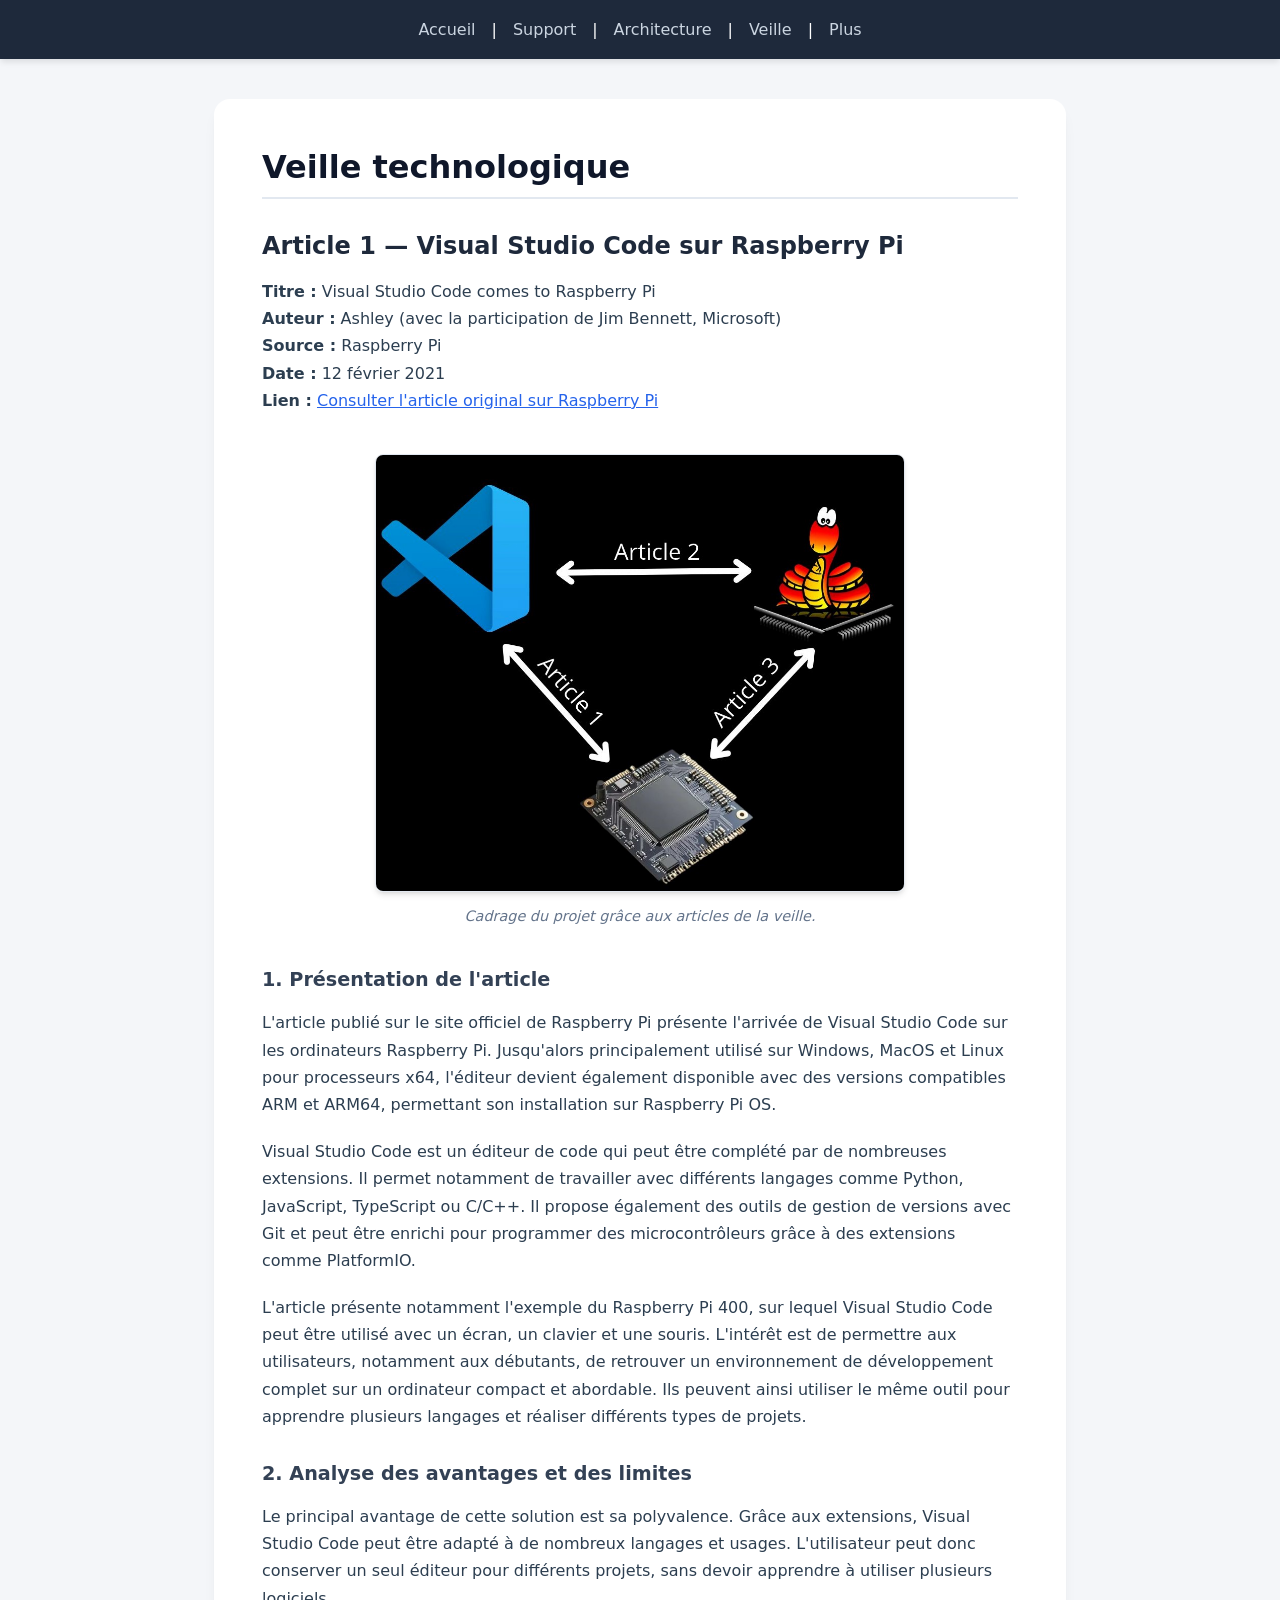
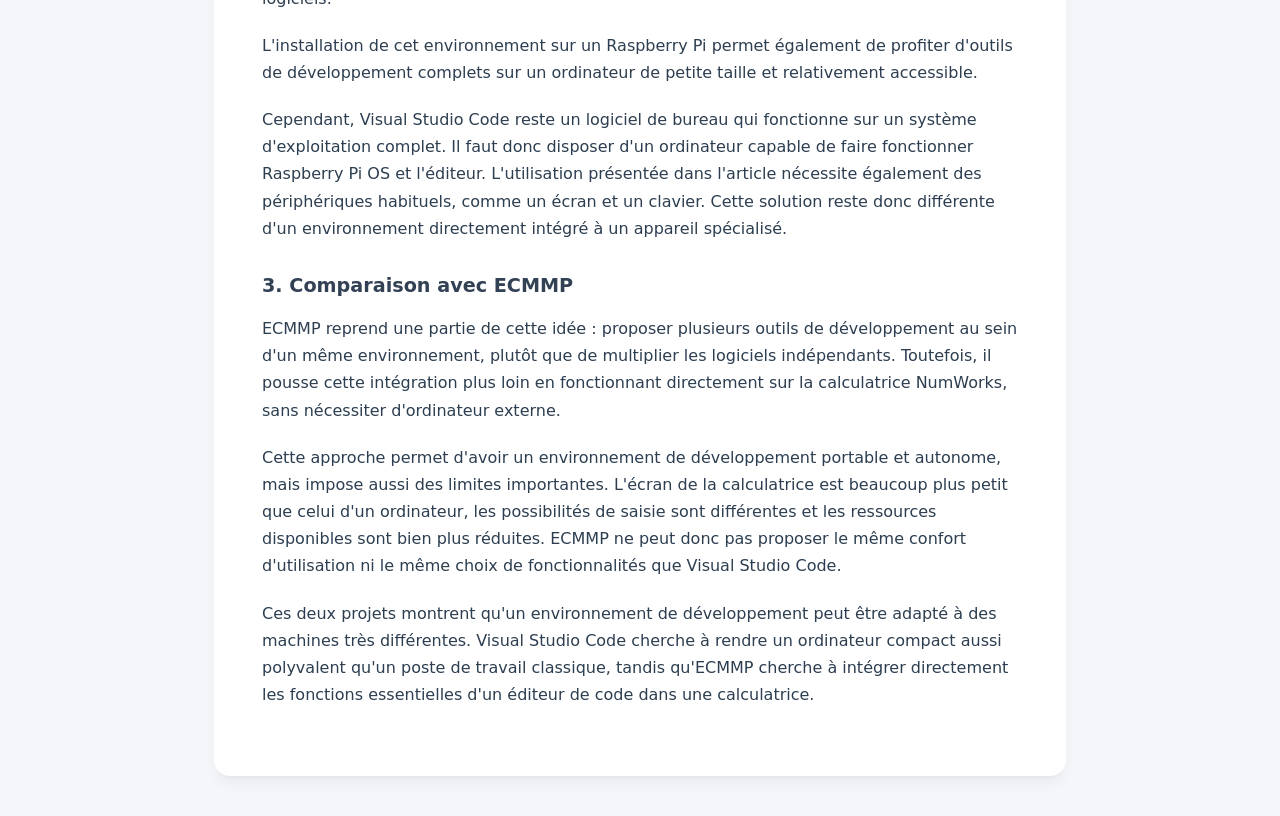
<file: firstArticle.html>
<!DOCTYPE html>
<html lang="fr">
  <head>
    <meta charset="UTF-8" />
    <meta name="viewport" content="width=device-width, initial-scale=1.0" />
    <meta name="robots" content="noindex">
    <title>ECMMP — Article 1</title>
    <link rel="stylesheet" href="style.css" />
    <script src="script.js" defer></script>
  </head>
  <body>
    <header>
      <nav id="main-nav">
        <a href="index.html">Accueil</a> |
        <button onclick="toggleCategory('support')">Support</button> |
        <button onclick="toggleCategory('ide')">Architecture</button> |
        <button onclick="toggleCategory('veille')">Veille</button> |
        <button onclick="toggleCategory('plus')">Plus</button>
      </nav>
      <div id="subMenuContainer"></div>
    </header>

    <main>
      <section>
        <h2>Veille technologique</h2>
        <h3>Article 1 — Visual Studio Code sur Raspberry Pi</h3>

        <p>
          <strong>Titre :</strong> Visual Studio Code comes to Raspberry Pi<br />
          <strong>Auteur :</strong> Ashley (avec la participation de Jim
          Bennett, Microsoft)<br />
          <strong>Source :</strong> Raspberry Pi<br />
          <strong>Date :</strong> 12 février 2021<br />
          <strong>Lien :</strong>
          <a
            href="https://www.raspberrypi.com/news/visual-studio-code-comes-to-raspberry-pi/"
            target="_blank"
            rel="noopener noreferrer"
            >Consulter l'article original sur Raspberry Pi</a
          >
        </p>
		
		<figure>
          <img src="items/images/veilleSens.jpg" alt="Schéma de représentation des relations entre les éléments constitutifs du projet."/>
          <figcaption>
            Cadrage du projet grâce aux articles de la veille.
          </figcaption>
        </figure>
		
        <h4>1. Présentation de l'article</h4>
        <p>
          L'article publié sur le site officiel de Raspberry Pi présente
          l'arrivée de Visual Studio Code sur les ordinateurs Raspberry Pi.
          Jusqu'alors principalement utilisé sur Windows, MacOS et Linux pour
          processeurs x64, l'éditeur devient également disponible avec des
          versions compatibles ARM et ARM64, permettant son installation sur
          Raspberry Pi OS.
        </p>
        <p>
          Visual Studio Code est un éditeur de code qui peut être complété par
          de nombreuses extensions. Il permet notamment de travailler avec
          différents langages comme Python, JavaScript, TypeScript ou C/C++. Il
          propose également des outils de gestion de versions avec Git et peut
          être enrichi pour programmer des microcontrôleurs grâce à des
          extensions comme PlatformIO.
        </p>
        <p>
          L'article présente notamment l'exemple du Raspberry Pi 400, sur lequel
          Visual Studio Code peut être utilisé avec un écran, un clavier et une
          souris. L'intérêt est de permettre aux utilisateurs, notamment aux
          débutants, de retrouver un environnement de développement complet sur
          un ordinateur compact et abordable. Ils peuvent ainsi utiliser le même
          outil pour apprendre plusieurs langages et réaliser différents types
          de projets.
        </p>

        <h4>2. Analyse des avantages et des limites</h4>
        <p>
          Le principal avantage de cette solution est sa polyvalence. Grâce aux
          extensions, Visual Studio Code peut être adapté à de nombreux langages
          et usages. L'utilisateur peut donc conserver un seul éditeur pour
          différents projets, sans devoir apprendre à utiliser plusieurs
          logiciels.
        </p>
        <p>
          L'installation de cet environnement sur un Raspberry Pi permet
          également de profiter d'outils de développement complets sur un
          ordinateur de petite taille et relativement accessible.
        </p>
        <p>
          Cependant, Visual Studio Code reste un logiciel de bureau qui
          fonctionne sur un système d'exploitation complet. Il faut donc
          disposer d'un ordinateur capable de faire fonctionner Raspberry Pi OS
          et l'éditeur. L'utilisation présentée dans l'article nécessite
          également des périphériques habituels, comme un écran et un clavier.
          Cette solution reste donc différente d'un environnement directement
          intégré à un appareil spécialisé.
        </p>

        <h4>3. Comparaison avec ECMMP</h4>
        <p>
          ECMMP reprend une partie de cette idée : proposer plusieurs outils de
          développement au sein d'un même environnement, plutôt que de
          multiplier les logiciels indépendants. Toutefois, il pousse cette
          intégration plus loin en fonctionnant directement sur la calculatrice
          NumWorks, sans nécessiter d'ordinateur externe.
        </p>
        <p>
          Cette approche permet d'avoir un environnement de développement
          portable et autonome, mais impose aussi des limites importantes.
          L'écran de la calculatrice est beaucoup plus petit que celui d'un
          ordinateur, les possibilités de saisie sont différentes et les
          ressources disponibles sont bien plus réduites. ECMMP ne peut donc pas
          proposer le même confort d'utilisation ni le même choix de
          fonctionnalités que Visual Studio Code.
        </p>
        <p>
          Ces deux projets montrent qu'un environnement de développement peut
          être adapté à des machines très différentes. Visual Studio Code
          cherche à rendre un ordinateur compact aussi polyvalent qu'un poste de
          travail classique, tandis qu'ECMMP cherche à intégrer directement les
          fonctions essentielles d'un éditeur de code dans une calculatrice.
        </p>
      </section>
    </main>
  </body>
</html>
</file>
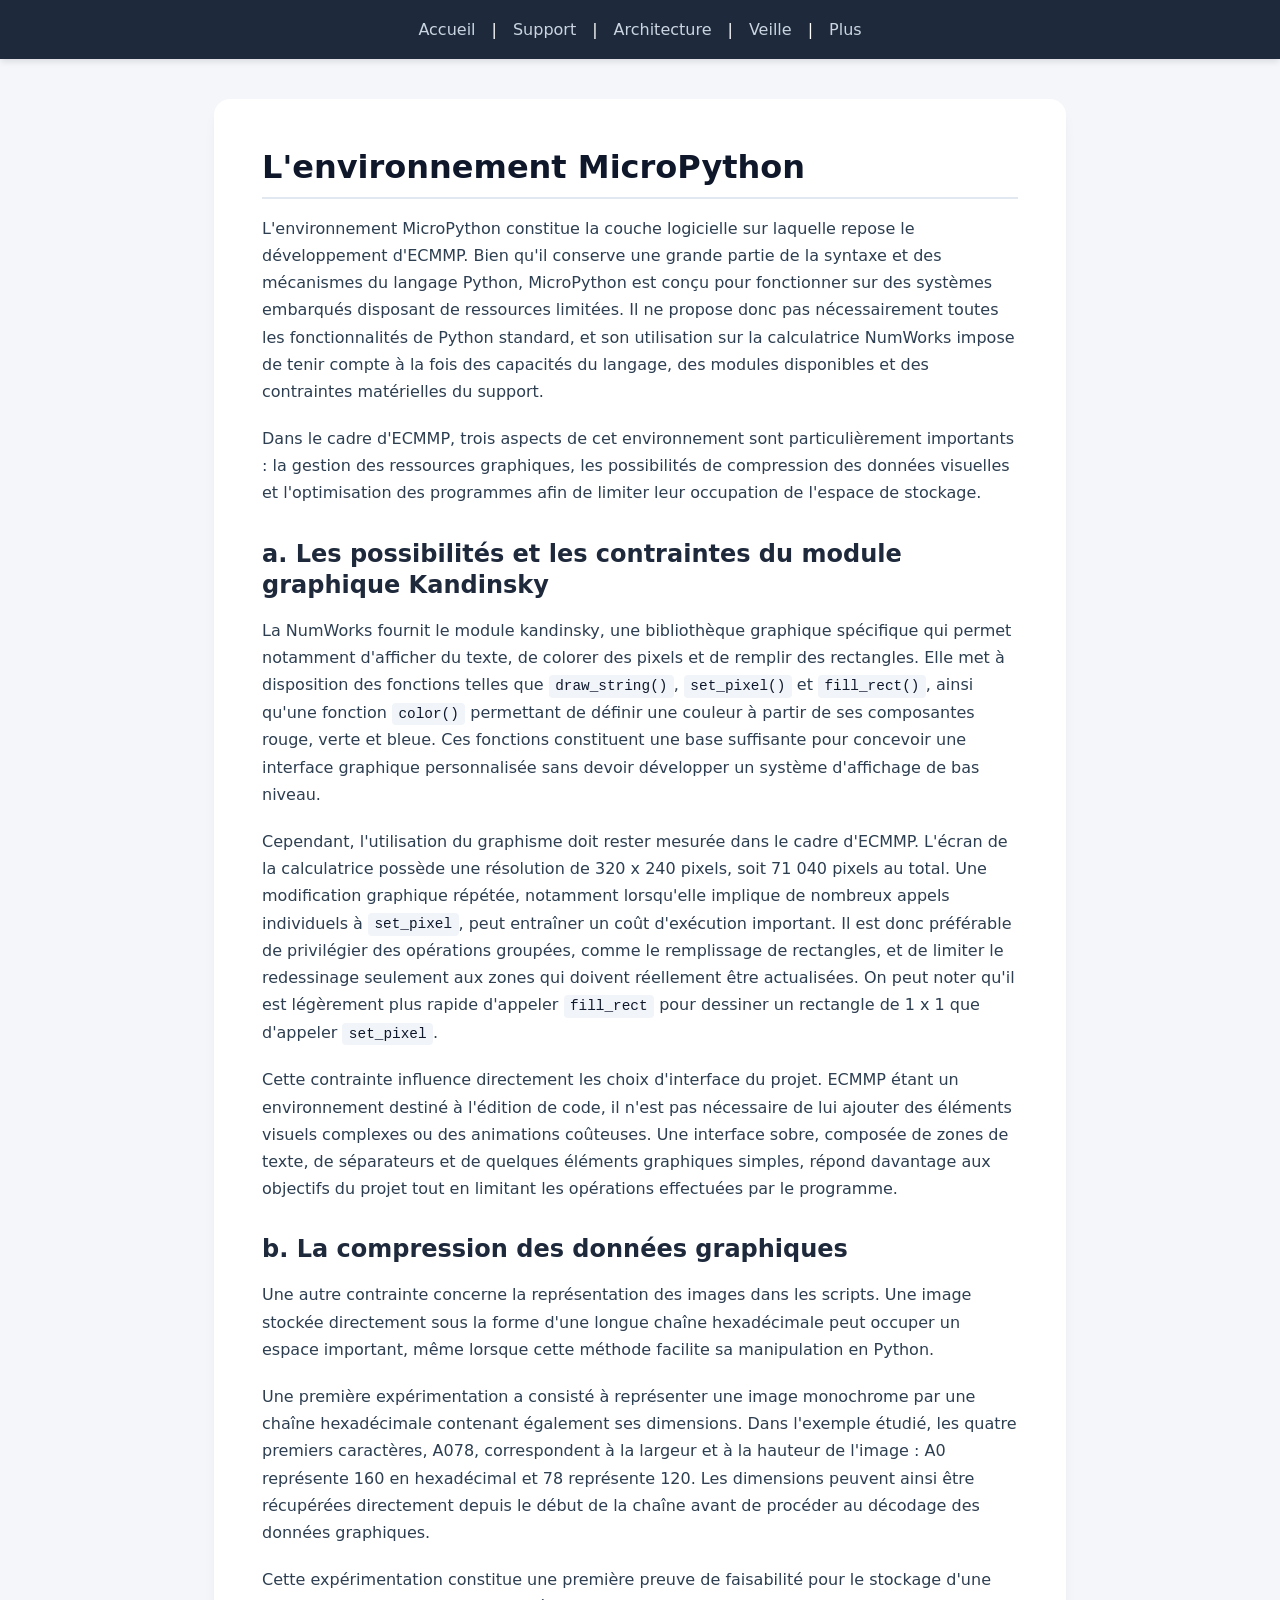
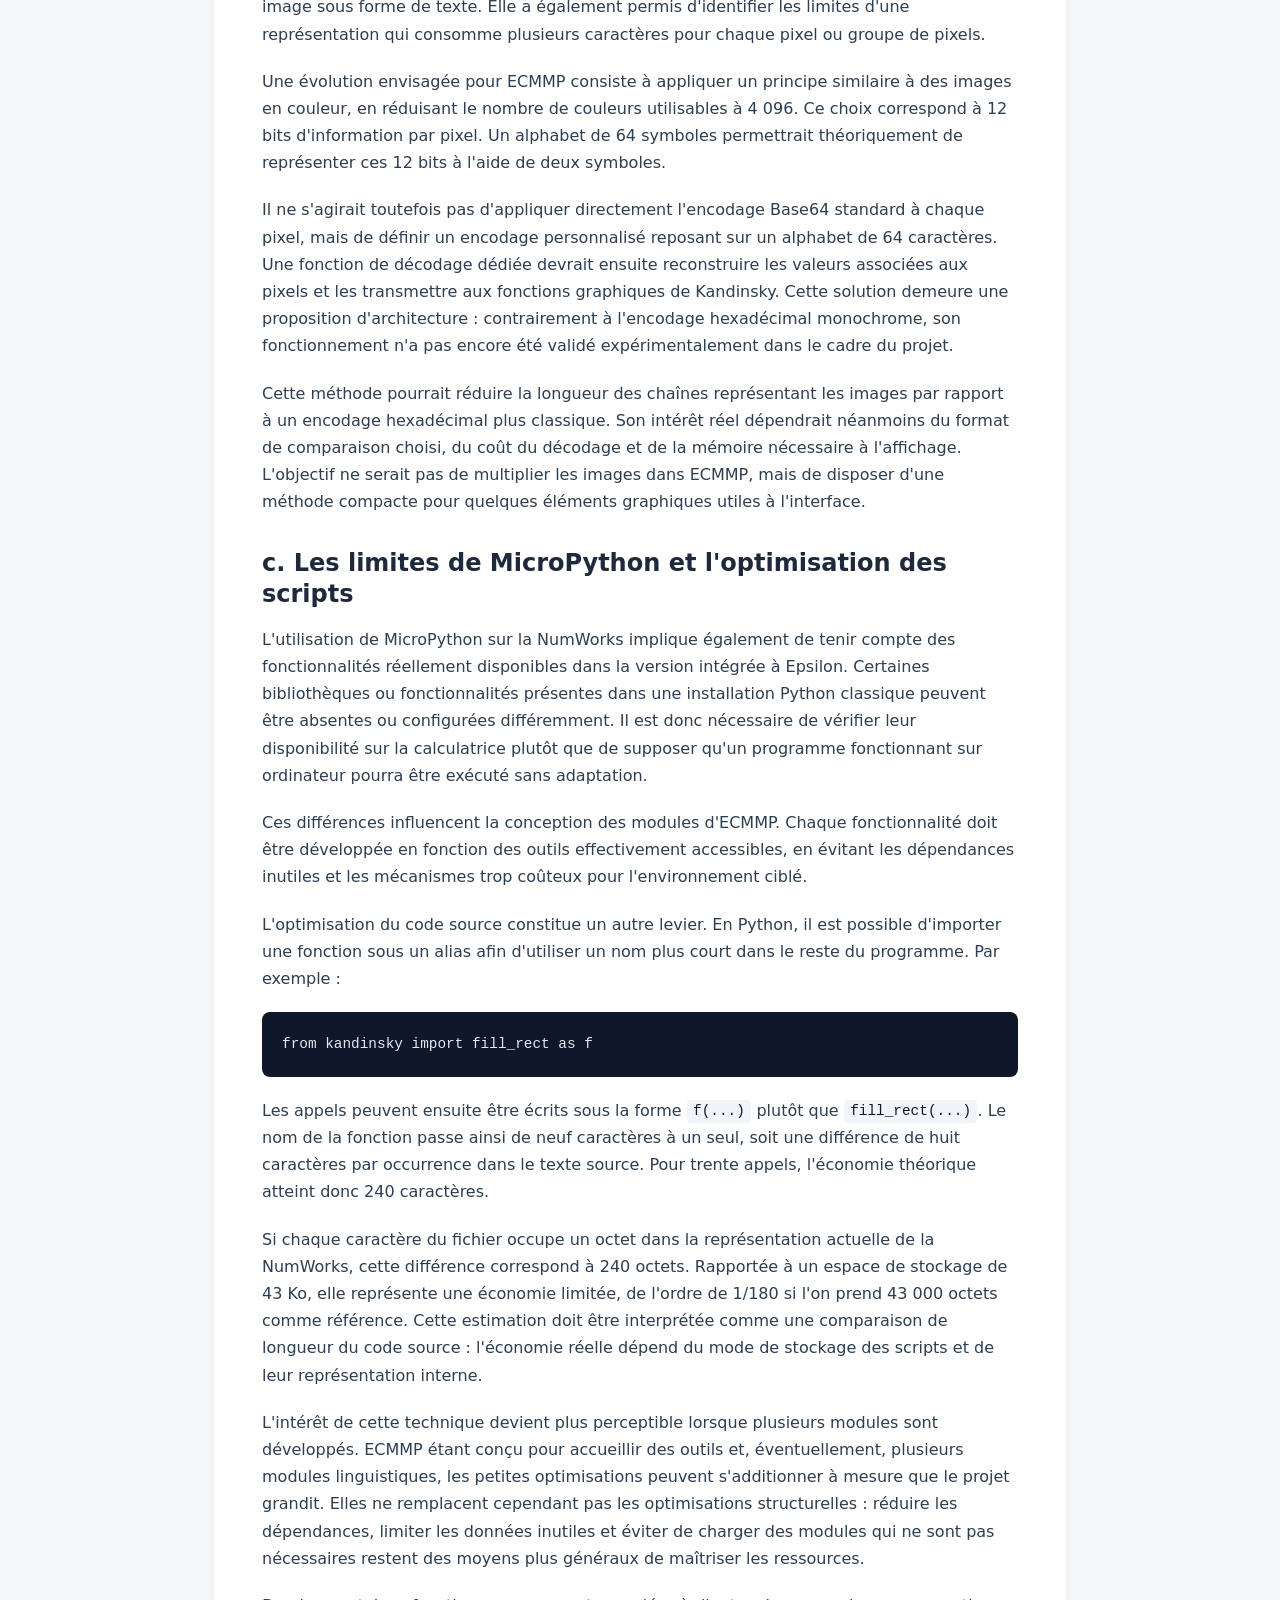
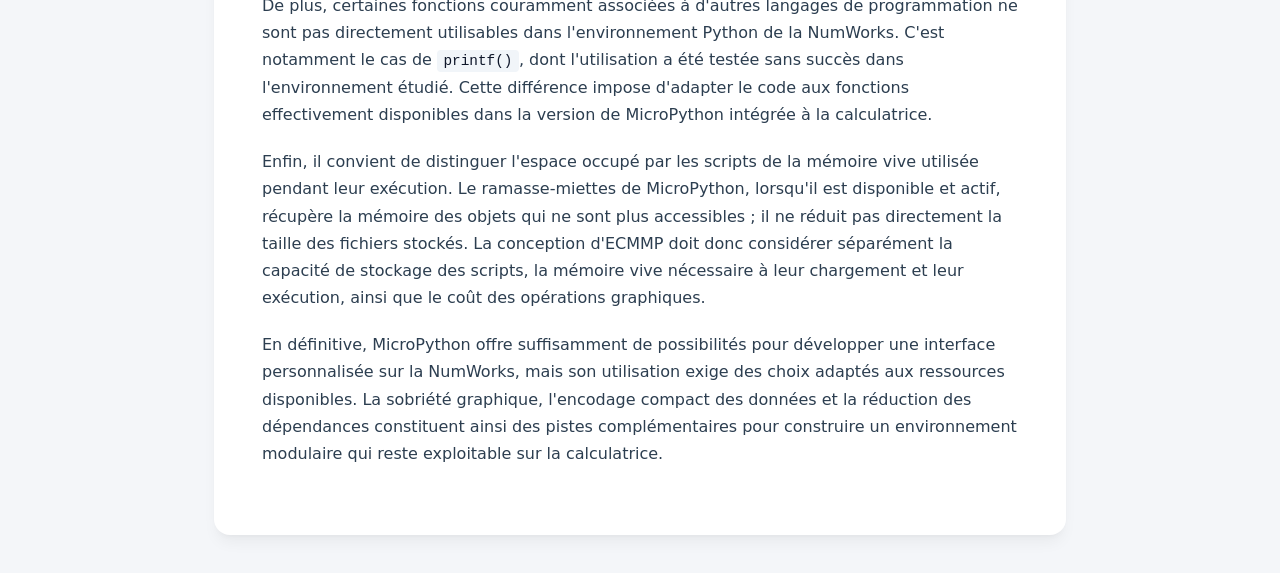
<file: micropythonEnvironnement.html>
<!DOCTYPE html>
<html lang="fr">
  <head>
    <meta charset="UTF-8" />
    <meta name="viewport" content="width=device-width, initial-scale=1.0" />
    <meta name="robots" content="noindex">
    <title>ECMMP — Environnement MicroPython</title>
    <link rel="stylesheet" href="style.css" />
    <script src="script.js" defer></script>
  </head>
  <body>
    <header>
      <nav id="main-nav">
        <a href="index.html">Accueil</a> |
        <button onclick="toggleCategory('support')">Support</button> |
        <button onclick="toggleCategory('ide')">Architecture</button> |
        <button onclick="toggleCategory('veille')">Veille</button> |
        <button onclick="toggleCategory('plus')">Plus</button>
      </nav>
      <div id="subMenuContainer"></div>
    </header>

    <main>
      <section>
        <h2>L'environnement MicroPython</h2>
        <p>
          L'environnement MicroPython constitue la couche logicielle sur
          laquelle repose le développement d'ECMMP. Bien qu'il conserve une
          grande partie de la syntaxe et des mécanismes du langage Python,
          MicroPython est conçu pour fonctionner sur des systèmes embarqués
          disposant de ressources limitées. Il ne propose donc pas
          nécessairement toutes les fonctionnalités de Python standard, et son
          utilisation sur la calculatrice NumWorks impose de tenir compte à la
          fois des capacités du langage, des modules disponibles et des
          contraintes matérielles du support.
        </p>
        <p>
          Dans le cadre d'ECMMP, trois aspects de cet environnement sont
          particulièrement importants : la gestion des ressources graphiques,
          les possibilités de compression des données visuelles et
          l'optimisation des programmes afin de limiter leur occupation de
          l'espace de stockage.
        </p>

        <h3>
          a. Les possibilités et les contraintes du module graphique Kandinsky
        </h3>
        <p>
          La NumWorks fournit le module kandinsky, une bibliothèque graphique
          spécifique qui permet notamment d'afficher du texte, de colorer des
          pixels et de remplir des rectangles. Elle met à disposition des
          fonctions telles que <code>draw_string()</code>,
          <code>set_pixel()</code> et <code>fill_rect()</code>, ainsi qu'une
          fonction <code>color()</code> permettant de définir une couleur à
          partir de ses composantes rouge, verte et bleue. Ces fonctions
          constituent une base suffisante pour concevoir une interface graphique
          personnalisée sans devoir développer un système d'affichage de bas
          niveau.
        </p>
        <p>
          Cependant, l'utilisation du graphisme doit rester mesurée dans le
          cadre d'ECMMP. L'écran de la calculatrice possède une résolution de
          320 x 240 pixels, soit 71 040 pixels au total. Une modification
          graphique répétée, notamment lorsqu'elle implique de nombreux appels
          individuels à <code>set_pixel</code>, peut entraîner un coût
          d'exécution important. Il est donc préférable de privilégier des
          opérations groupées, comme le remplissage de rectangles, et de limiter
          le redessinage seulement aux zones qui doivent réellement être
          actualisées. On peut noter qu'il est légèrement plus rapide d'appeler
          <code>fill_rect</code> pour dessiner un rectangle de 1 x 1 que
          d'appeler <code>set_pixel</code>.
        </p>
        <p>
          Cette contrainte influence directement les choix d'interface du
          projet. ECMMP étant un environnement destiné à l'édition de code, il
          n'est pas nécessaire de lui ajouter des éléments visuels complexes ou
          des animations coûteuses. Une interface sobre, composée de zones de
          texte, de séparateurs et de quelques éléments graphiques simples,
          répond davantage aux objectifs du projet tout en limitant les
          opérations effectuées par le programme.
        </p>

        <h3>b. La compression des données graphiques</h3>
        <p>
          Une autre contrainte concerne la représentation des images dans les
          scripts. Une image stockée directement sous la forme d'une longue
          chaîne hexadécimale peut occuper un espace important, même lorsque
          cette méthode facilite sa manipulation en Python.
        </p>
        <p>
          Une première expérimentation a consisté à représenter une image
          monochrome par une chaîne hexadécimale contenant également ses
          dimensions. Dans l'exemple étudié, les quatre premiers caractères,
          A078, correspondent à la largeur et à la hauteur de l'image : A0
          représente 160 en hexadécimal et 78 représente 120. Les dimensions
          peuvent ainsi être récupérées directement depuis le début de la chaîne
          avant de procéder au décodage des données graphiques.
        </p>
        <p>
          Cette expérimentation constitue une première preuve de faisabilité
          pour le stockage d'une image sous forme de texte. Elle a également
          permis d'identifier les limites d'une représentation qui consomme
          plusieurs caractères pour chaque pixel ou groupe de pixels.
        </p>
        <p>
          Une évolution envisagée pour ECMMP consiste à appliquer un principe
          similaire à des images en couleur, en réduisant le nombre de couleurs
          utilisables à 4 096. Ce choix correspond à 12 bits d'information par
          pixel. Un alphabet de 64 symboles permettrait théoriquement de
          représenter ces 12 bits à l'aide de deux symboles.
        </p>
        <p>
          Il ne s'agirait toutefois pas d'appliquer directement l'encodage
          Base64 standard à chaque pixel, mais de définir un encodage
          personnalisé reposant sur un alphabet de 64 caractères. Une fonction
          de décodage dédiée devrait ensuite reconstruire les valeurs associées
          aux pixels et les transmettre aux fonctions graphiques de Kandinsky.
          Cette solution demeure une proposition d'architecture : contrairement
          à l'encodage hexadécimal monochrome, son fonctionnement n'a pas encore
          été validé expérimentalement dans le cadre du projet.
        </p>
        <p>
          Cette méthode pourrait réduire la longueur des chaînes représentant
          les images par rapport à un encodage hexadécimal plus classique. Son
          intérêt réel dépendrait néanmoins du format de comparaison choisi, du
          coût du décodage et de la mémoire nécessaire à l'affichage. L'objectif
          ne serait pas de multiplier les images dans ECMMP, mais de disposer
          d'une méthode compacte pour quelques éléments graphiques utiles à
          l'interface.
        </p>

        <h3>c. Les limites de MicroPython et l'optimisation des scripts</h3>
        <p>
          L'utilisation de MicroPython sur la NumWorks implique également de
          tenir compte des fonctionnalités réellement disponibles dans la
          version intégrée à Epsilon. Certaines bibliothèques ou fonctionnalités
          présentes dans une installation Python classique peuvent être absentes
          ou configurées différemment. Il est donc nécessaire de vérifier leur
          disponibilité sur la calculatrice plutôt que de supposer qu'un
          programme fonctionnant sur ordinateur pourra être exécuté sans
          adaptation.
        </p>
        <p>
          Ces différences influencent la conception des modules d'ECMMP. Chaque
          fonctionnalité doit être développée en fonction des outils
          effectivement accessibles, en évitant les dépendances inutiles et les
          mécanismes trop coûteux pour l'environnement ciblé.
        </p>
        <p>
          L'optimisation du code source constitue un autre levier. En Python, il
          est possible d'importer une fonction sous un alias afin d'utiliser un
          nom plus court dans le reste du programme. Par exemple :
        </p>
        <pre><code>from kandinsky import fill_rect as f</code></pre>
        <p>
          Les appels peuvent ensuite être écrits sous la forme
          <code>f(...)</code> plutôt que <code>fill_rect(...)</code>. Le nom de
          la fonction passe ainsi de neuf caractères à un seul, soit une
          différence de huit caractères par occurrence dans le texte source.
          Pour trente appels, l'économie théorique atteint donc 240 caractères.
        </p>
        <p>
          Si chaque caractère du fichier occupe un octet dans la représentation
          actuelle de la NumWorks, cette différence correspond à 240 octets.
          Rapportée à un espace de stockage de 43 Ko, elle représente une
          économie limitée, de l'ordre de 1/180 si l'on prend 43 000 octets
          comme référence. Cette estimation doit être interprétée comme une
          comparaison de longueur du code source : l'économie réelle dépend du
          mode de stockage des scripts et de leur représentation interne.
        </p>
        <p>
          L'intérêt de cette technique devient plus perceptible lorsque
          plusieurs modules sont développés. ECMMP étant conçu pour accueillir
          des outils et, éventuellement, plusieurs modules linguistiques, les
          petites optimisations peuvent s'additionner à mesure que le projet
          grandit. Elles ne remplacent cependant pas les optimisations
          structurelles : réduire les dépendances, limiter les données inutiles
          et éviter de charger des modules qui ne sont pas nécessaires restent
          des moyens plus généraux de maîtriser les ressources.
        </p>
        <p>
          De plus, certaines fonctions couramment associées à d'autres langages
          de programmation ne sont pas directement utilisables dans
          l'environnement Python de la NumWorks. C'est notamment le cas de
          <code>printf()</code>, dont l'utilisation a été testée sans succès
          dans l'environnement étudié. Cette différence impose d'adapter le code
          aux fonctions effectivement disponibles dans la version de MicroPython
          intégrée à la calculatrice.
        </p>
        <p>
          Enfin, il convient de distinguer l'espace occupé par les scripts de la
          mémoire vive utilisée pendant leur exécution. Le ramasse-miettes de
          MicroPython, lorsqu'il est disponible et actif, récupère la mémoire
          des objets qui ne sont plus accessibles ; il ne réduit pas directement
          la taille des fichiers stockés. La conception d'ECMMP doit donc
          considérer séparément la capacité de stockage des scripts, la mémoire
          vive nécessaire à leur chargement et leur exécution, ainsi que le coût
          des opérations graphiques.
        </p>
        <p>
          En définitive, MicroPython offre suffisamment de possibilités pour
          développer une interface personnalisée sur la NumWorks, mais son
          utilisation exige des choix adaptés aux ressources disponibles. La
          sobriété graphique, l'encodage compact des données et la réduction des
          dépendances constituent ainsi des pistes complémentaires pour
          construire un environnement modulaire qui reste exploitable sur la
          calculatrice.
        </p>
      </section>
    </main>
  </body>
</html>
</file>
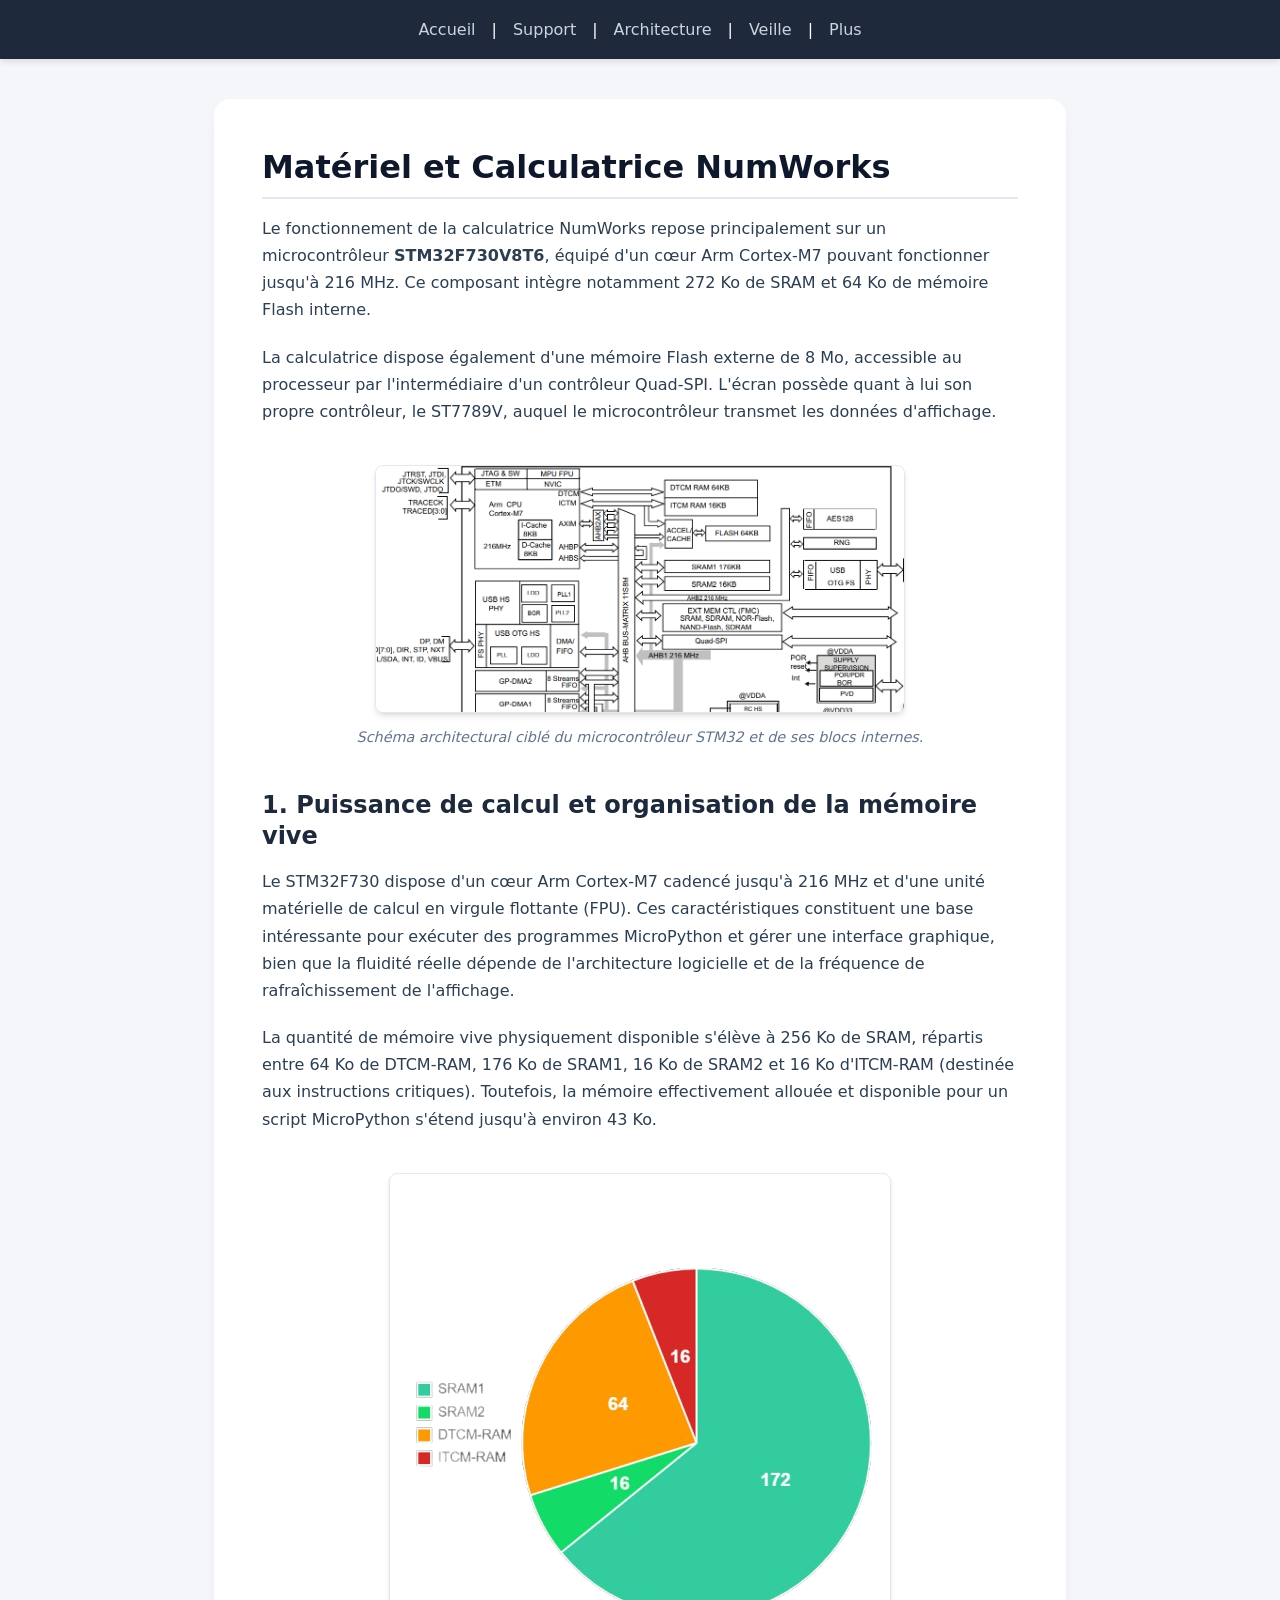
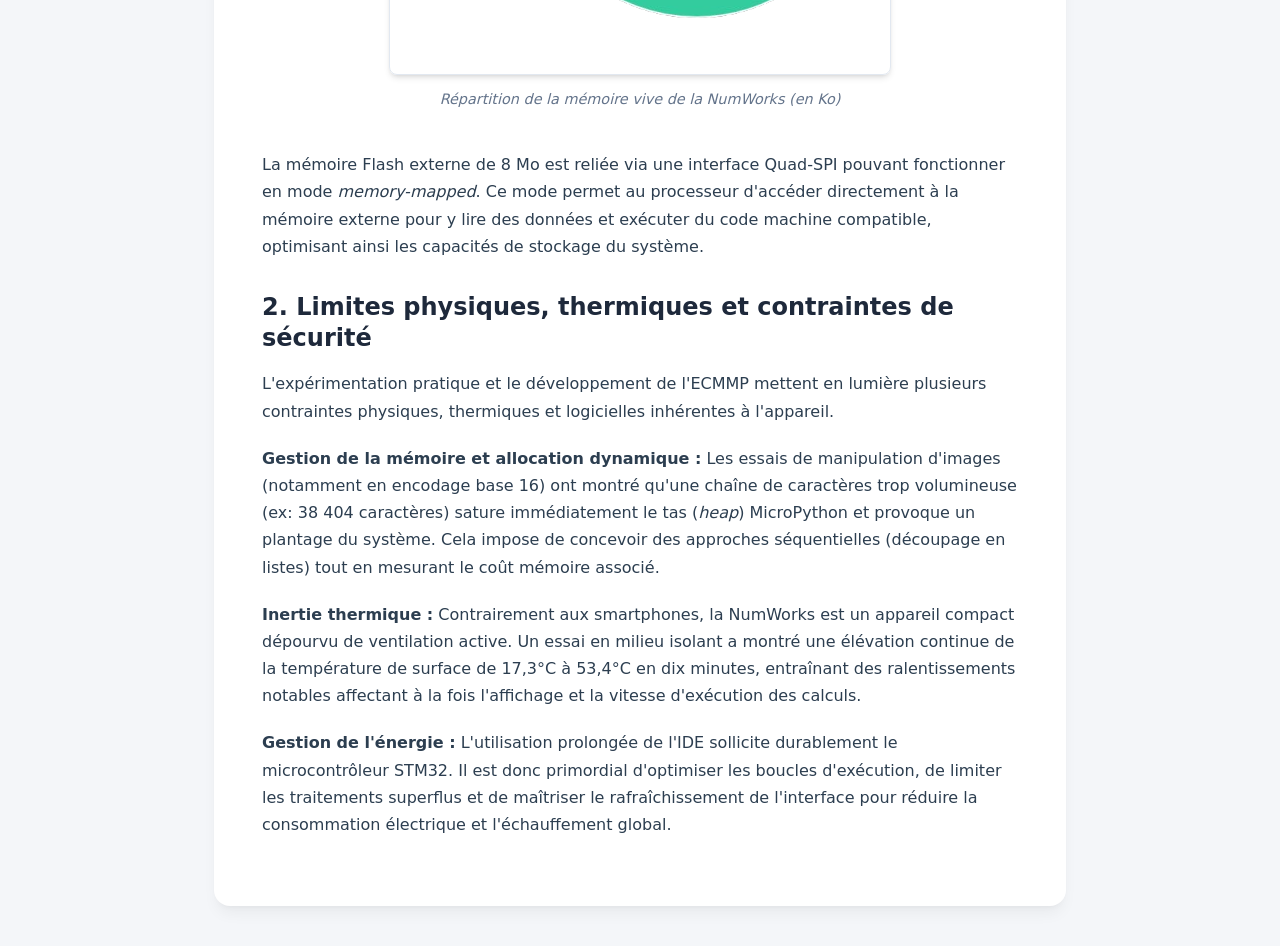
<file: numworksCalculator.html>
<!DOCTYPE HTML>
<html lang="fr">
  <head>
    <meta charset="UTF-8" />
    <meta name="viewport" content="width=device-width, initial-scale=1.0" />
    <meta name="robots" content="noindex">
    <title>ECMMP — NumWorks Hardware</title>
    <link rel="stylesheet" href="style.css" />
    <script src="script.js" defer></script>
  </head>
  <body>
    <header>
      <nav id="main-nav">
        <a href="index.html">Accueil</a> |
        <button onclick="toggleCategory('support')">Support</button> |
        <button onclick="toggleCategory('ide')">Architecture</button> |
        <button onclick="toggleCategory('veille')">Veille</button> |
        <button onclick="toggleCategory('plus')">Plus</button>
      </nav>
      <div id="subMenuContainer"></div>
    </header>

    <main>
      <section>
        <h2>Matériel et Calculatrice NumWorks</h2>

        <p>
          Le fonctionnement de la calculatrice NumWorks repose principalement
          sur un microcontrôleur <strong>STM32F730V8T6</strong>, équipé d'un
          cœur Arm Cortex-M7 pouvant fonctionner jusqu'à 216 MHz. Ce composant
          intègre notamment 272 Ko de SRAM et 64 Ko de mémoire Flash interne.
        </p>

        <p>
          La calculatrice dispose également d'une mémoire Flash externe de 8 Mo,
          accessible au processeur par l'intermédiaire d'un contrôleur Quad-SPI.
          L'écran possède quant à lui son propre contrôleur, le ST7789V, auquel
          le microcontrôleur transmet les données d'affichage.
        </p>

        <figure>
          <img src="items/images/extractedSchemeSTM32F730Architecture.png" alt="Schéma architectural du microcontrôleur STM32"/>
          <figcaption>
            Schéma architectural ciblé du microcontrôleur STM32 et de ses blocs internes.
          </figcaption>
        </figure>

        <h3>1. Puissance de calcul et organisation de la mémoire vive</h3>
        <p>
          Le STM32F730 dispose d'un cœur Arm Cortex-M7 cadencé jusqu'à 216 MHz
          et d'une unité matérielle de calcul en virgule flottante (FPU). Ces
          caractéristiques constituent une base intéressante pour exécuter des
          programmes MicroPython et gérer une interface graphique, bien que la
          fluidité réelle dépende de l'architecture logicielle et de la
          fréquence de rafraîchissement de l'affichage.
        </p>

        <p>
          La quantité de mémoire vive physiquement disponible s'élève à 256 Ko
          de SRAM, répartis entre 64 Ko de DTCM-RAM, 176 Ko de SRAM1, 16 Ko de
          SRAM2 et 16 Ko d'ITCM-RAM (destinée aux instructions critiques).
          Toutefois, la mémoire effectivement allouée et disponible pour un
          script MicroPython s'étend jusqu'à environ 43 Ko.
        </p>

        <figure>
          <img src="items/images/distributionRAMNumWorks.png" alt="Répartition de la mémoire vive de la NumWorks"/>
          <figcaption>
            Répartition de la mémoire vive de la NumWorks (en Ko)
          </figcaption>
        </figure>

        <p>
          La mémoire Flash externe de 8 Mo est reliée via une interface Quad-SPI
          pouvant fonctionner en mode <em>memory-mapped</em>. Ce mode permet au
          processeur d'accéder directement à la mémoire externe pour y lire des
          données et exécuter du code machine compatible, optimisant ainsi les
          capacités de stockage du système.
        </p>

        <h3>2. Limites physiques, thermiques et contraintes de sécurité</h3>
        <p>
          L'expérimentation pratique et le développement de l'ECMMP mettent en
          lumière plusieurs contraintes physiques, thermiques et logicielles
          inhérentes à l'appareil.
        </p>

        <p>
          <strong>Gestion de la mémoire et allocation dynamique :</strong> Les
          essais de manipulation d'images (notamment en encodage base 16) ont
          montré qu'une chaîne de caractères trop volumineuse (ex: 38 404
          caractères) sature immédiatement le tas (<em>heap</em>) MicroPython et
          provoque un plantage du système. Cela impose de concevoir des
          approches séquentielles (découpage en listes) tout en mesurant le coût
          mémoire associé.
        </p>

        <p>
          <strong>Inertie thermique :</strong> Contrairement aux smartphones, la
          NumWorks est un appareil compact dépourvu de ventilation active. Un
          essai en milieu isolant a montré une élévation continue de la
          température de surface de 17,3°C à 53,4°C en dix minutes, entraînant
          des ralentissements notables affectant à la fois l'affichage et la
          vitesse d'exécution des calculs.
        </p>

        <p>
          <strong>Gestion de l'énergie :</strong> L'utilisation prolongée de
          l'IDE sollicite durablement le microcontrôleur STM32. Il est donc
          primordial d'optimiser les boucles d'exécution, de limiter les
          traitements superflus et de maîtriser le rafraîchissement de
          l'interface pour réduire la consommation électrique et l'échauffement
          global.
        </p>
      </section>
    </main>
  </body>
</html>
</file>
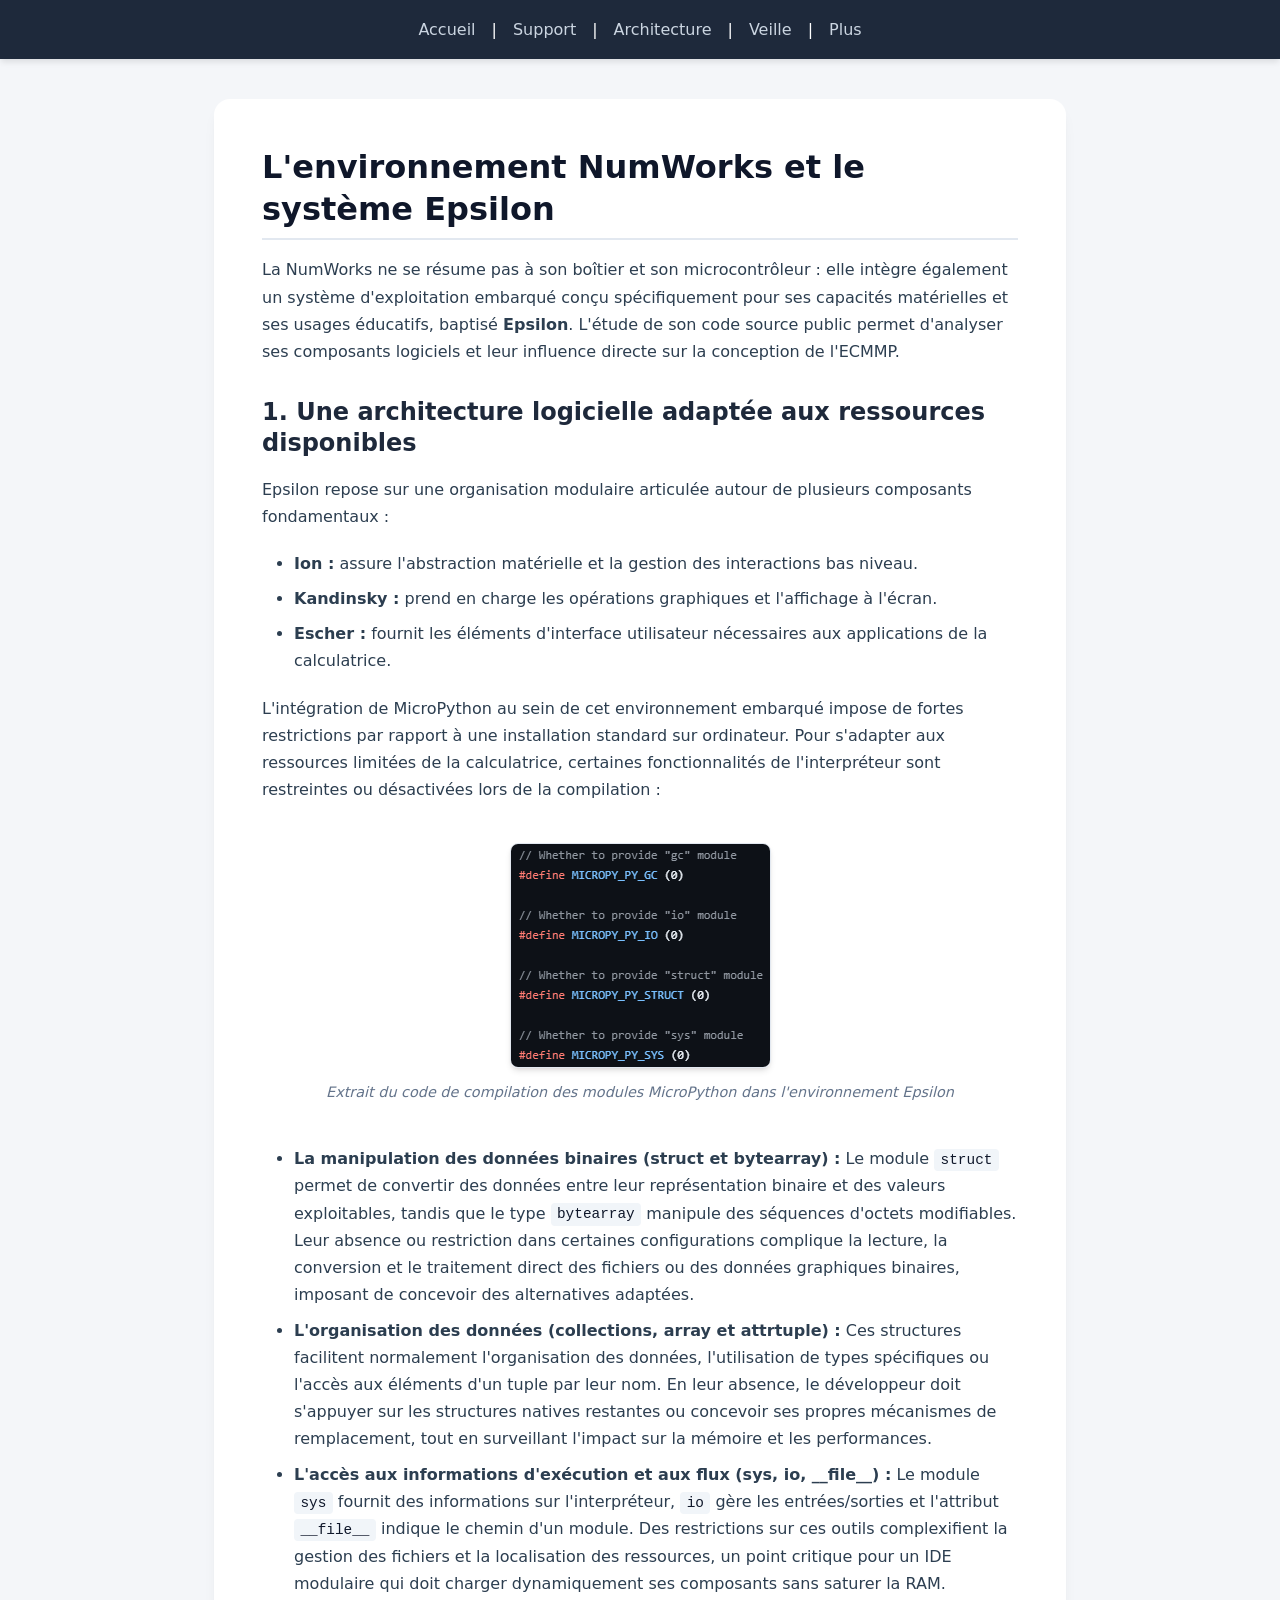
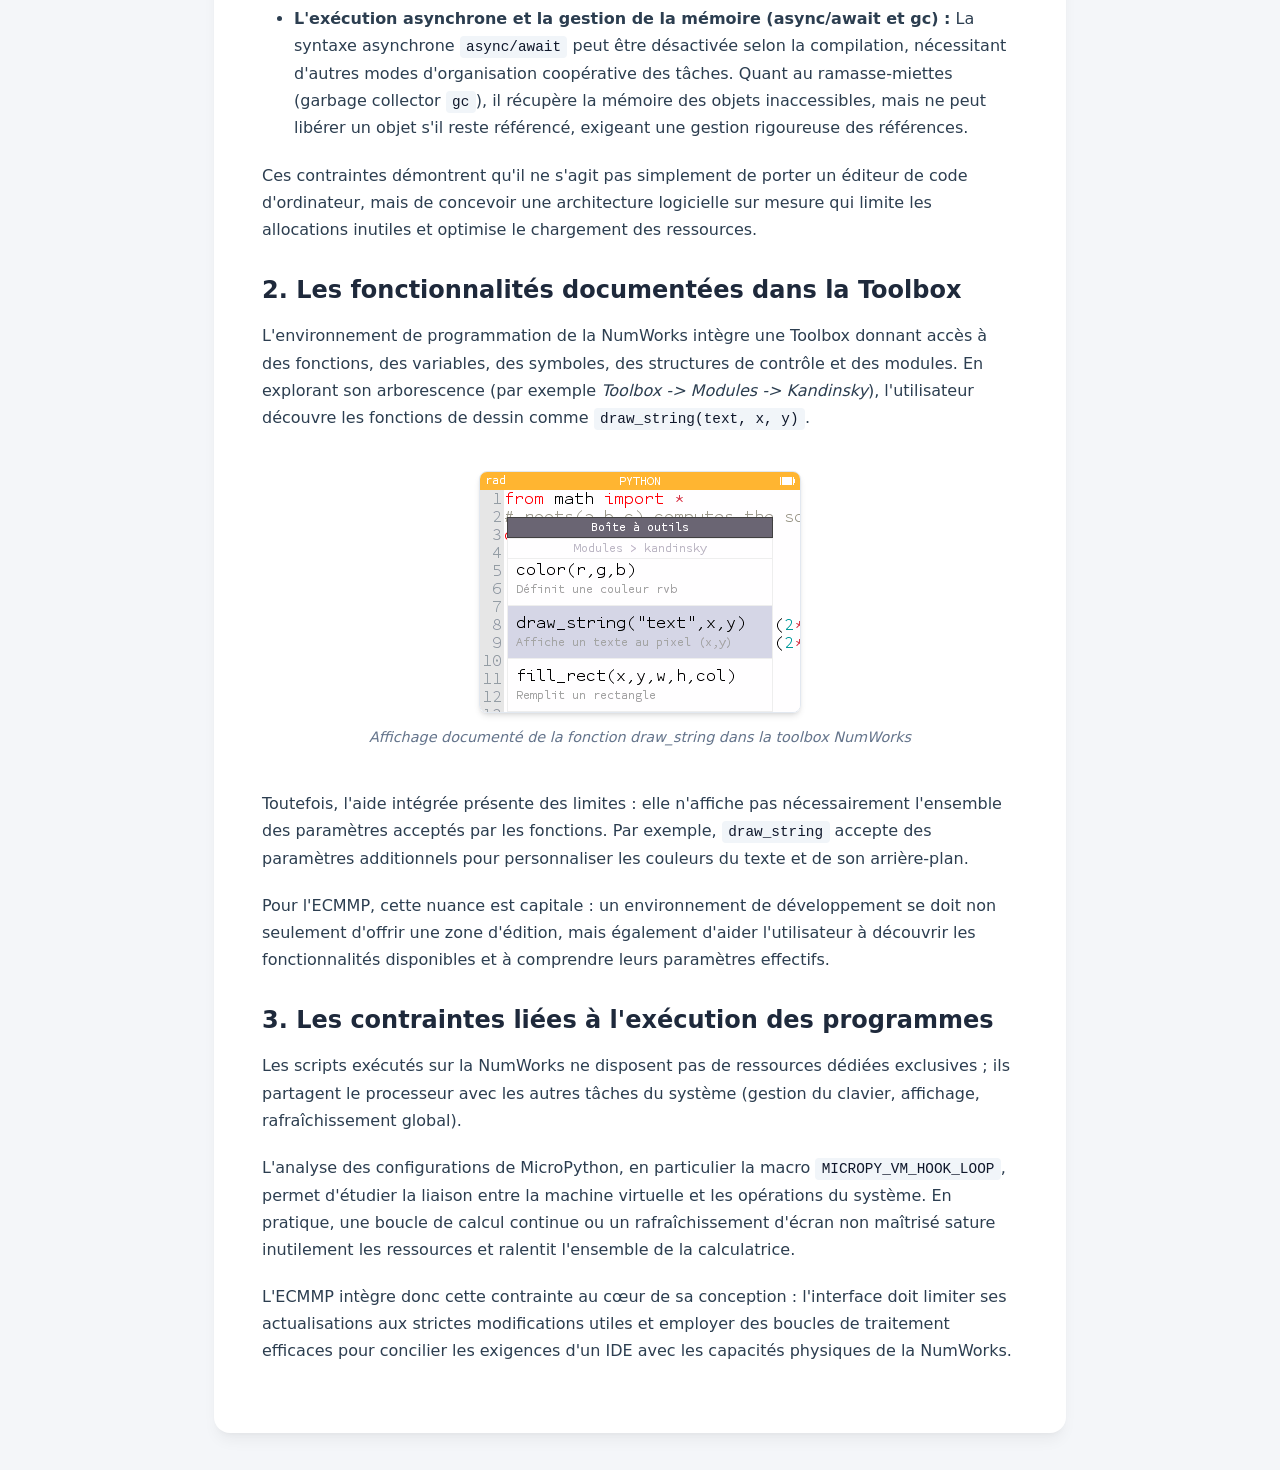
<file: operatingSystemEpsilon.html>
<!DOCTYPE html>
<html lang="fr">
  <head>
    <meta charset="UTF-8" />
    <meta name="viewport" content="width=device-width, initial-scale=1.0" />
    <meta name="robots" content="noindex">
    <title>ECMMP — OS Epsilon</title>
    <link rel="stylesheet" href="style.css" />
    <script src="script.js" defer></script>
  </head>
  <body>
    <header>
      <nav id="main-nav">
        <a href="index.html">Accueil</a> |
        <button onclick="toggleCategory('support')">Support</button> |
        <button onclick="toggleCategory('ide')">Architecture</button> |
        <button onclick="toggleCategory('veille')">Veille</button> |
        <button onclick="toggleCategory('plus')">Plus</button>
      </nav>
      <div id="subMenuContainer"></div>
    </header>

    <main>
      <section>
        <h2>L'environnement NumWorks et le système Epsilon</h2>

        <p>
          La NumWorks ne se résume pas à son boîtier et son microcontrôleur :
          elle intègre également un système d'exploitation embarqué conçu
          spécifiquement pour ses capacités matérielles et ses usages éducatifs,
          baptisé <strong>Epsilon</strong>. L'étude de son code source public
          permet d'analyser ses composants logiciels et leur influence directe
          sur la conception de l'ECMMP.
        </p>

        <h3>
          1. Une architecture logicielle adaptée aux ressources disponibles
        </h3>
        <p>
          Epsilon repose sur une organisation modulaire articulée autour de
          plusieurs composants fondamentaux :
        </p>
        <ul>
          <li>
            <strong>Ion :</strong> assure l'abstraction matérielle et la gestion
            des interactions bas niveau.
          </li>
          <li>
            <strong>Kandinsky :</strong> prend en charge les opérations
            graphiques et l'affichage à l'écran.
          </li>
          <li>
            <strong>Escher :</strong> fournit les éléments d'interface
            utilisateur nécessaires aux applications de la calculatrice.
          </li>
        </ul>

        <p>
          L'intégration de MicroPython au sein de cet environnement embarqué
          impose de fortes restrictions par rapport à une installation standard
          sur ordinateur. Pour s'adapter aux ressources limitées de la
          calculatrice, certaines fonctionnalités de l'interpréteur sont
          restreintes ou désactivées lors de la compilation :
        </p>

        <figure>
          <img
            src="items/images/mpconfigportCFilePythonModulesExtract.png"
            alt="Extrait du code d'intégration de l'environnement MicroPython"
          />
          <figcaption>
            Extrait du code de compilation des modules MicroPython dans l'environnement Epsilon
          </figcaption>
        </figure>
        
        <ul>
          <li>
            <strong
              >La manipulation des données binaires (struct et bytearray)
              :</strong
            >
            Le module <code>struct</code> permet de convertir des données entre
            leur représentation binaire et des valeurs exploitables, tandis que
            le type <code>bytearray</code> manipule des séquences d'octets
            modifiables. Leur absence ou restriction dans certaines
            configurations complique la lecture, la conversion et le traitement
            direct des fichiers ou des données graphiques binaires, imposant de
            concevoir des alternatives adaptées.
          </li>
          <li>
            <strong
              >L'organisation des données (collections, array et attrtuple)
              :</strong
            >
            Ces structures facilitent normalement l'organisation des données,
            l'utilisation de types spécifiques ou l'accès aux éléments d'un
            tuple par leur nom. En leur absence, le développeur doit s'appuyer
            sur les structures natives restantes ou concevoir ses propres
            mécanismes de remplacement, tout en surveillant l'impact sur la
            mémoire et les performances.
          </li>
          <li>
            <strong
              >L'accès aux informations d'exécution et aux flux (sys, io,
              __file__) :</strong
            >
            Le module <code>sys</code> fournit des informations sur
            l'interpréteur, <code>io</code> gère les entrées/sorties et
            l'attribut <code>__file__</code> indique le chemin d'un module. Des
            restrictions sur ces outils complexifient la gestion des fichiers et
            la localisation des ressources, un point critique pour un IDE
            modulaire qui doit charger dynamiquement ses composants sans saturer
            la RAM.
          </li>
          <li>
            <strong
              >L'exécution asynchrone et la gestion de la mémoire (async/await
              et gc) :</strong
            >
            La syntaxe asynchrone <code>async/await</code> peut être désactivée
            selon la compilation, nécessitant d'autres modes d'organisation
            coopérative des tâches. Quant au ramasse-miettes (garbage collector
            <code>gc</code>), il récupère la mémoire des objets inaccessibles,
            mais ne peut libérer un objet s'il reste référencé, exigeant une
            gestion rigoureuse des références.
          </li>
        </ul>
        <p>
          Ces contraintes démontrent qu'il ne s'agit pas simplement de porter un
          éditeur de code d'ordinateur, mais de concevoir une architecture
          logicielle sur mesure qui limite les allocations inutiles et optimise
          le chargement des ressources.
        </p>

        <h3>2. Les fonctionnalités documentées dans la Toolbox</h3>
        <p>
          L'environnement de programmation de la NumWorks intègre une Toolbox
          donnant accès à des fonctions, des variables, des symboles, des
          structures de contrôle et des modules. En explorant son arborescence
          (par exemple <em>Toolbox -> Modules -> Kandinsky</em>), l'utilisateur
          découvre les fonctions de dessin comme
          <code>draw_string(text, x, y)</code>.
        </p>

        <figure>
          <img
            src="items/images/numworksToolbox.png"
            alt="Visuel extrait de la toolbox NumWorks"
          />
          <figcaption>
            Affichage documenté de la fonction draw_string dans la toolbox
            NumWorks
          </figcaption>
        </figure>

        <p>
          Toutefois, l'aide intégrée présente des limites : elle n'affiche pas
          nécessairement l'ensemble des paramètres acceptés par les fonctions.
          Par exemple, <code>draw_string</code> accepte des paramètres
          additionnels pour personnaliser les couleurs du texte et de son
          arrière-plan.
        </p>
        <p>
          Pour l'ECMMP, cette nuance est capitale : un environnement de
          développement se doit non seulement d'offrir une zone d'édition, mais
          également d'aider l'utilisateur à découvrir les fonctionnalités
          disponibles et à comprendre leurs paramètres effectifs.
        </p>

        <h3>3. Les contraintes liées à l'exécution des programmes</h3>
        <p>
          Les scripts exécutés sur la NumWorks ne disposent pas de ressources
          dédiées exclusives ; ils partagent le processeur avec les autres
          tâches du système (gestion du clavier, affichage, rafraîchissement
          global).
        </p>
        <p>
          L'analyse des configurations de MicroPython, en particulier la macro
          <code>MICROPY_VM_HOOK_LOOP</code>, permet d'étudier la liaison entre
          la machine virtuelle et les opérations du système. En pratique, une
          boucle de calcul continue ou un rafraîchissement d'écran non maîtrisé
          sature inutilement les ressources et ralentit l'ensemble de la
          calculatrice.
        </p>
        <p>
          L'ECMMP intègre donc cette contrainte au cœur de sa conception :
          l'interface doit limiter ses actualisations aux strictes modifications
          utiles et employer des boucles de traitement efficaces pour concilier
          les exigences d'un IDE avec les capacités physiques de la NumWorks.
        </p>
      </section>
    </main>
  </body>
</html>
</file>
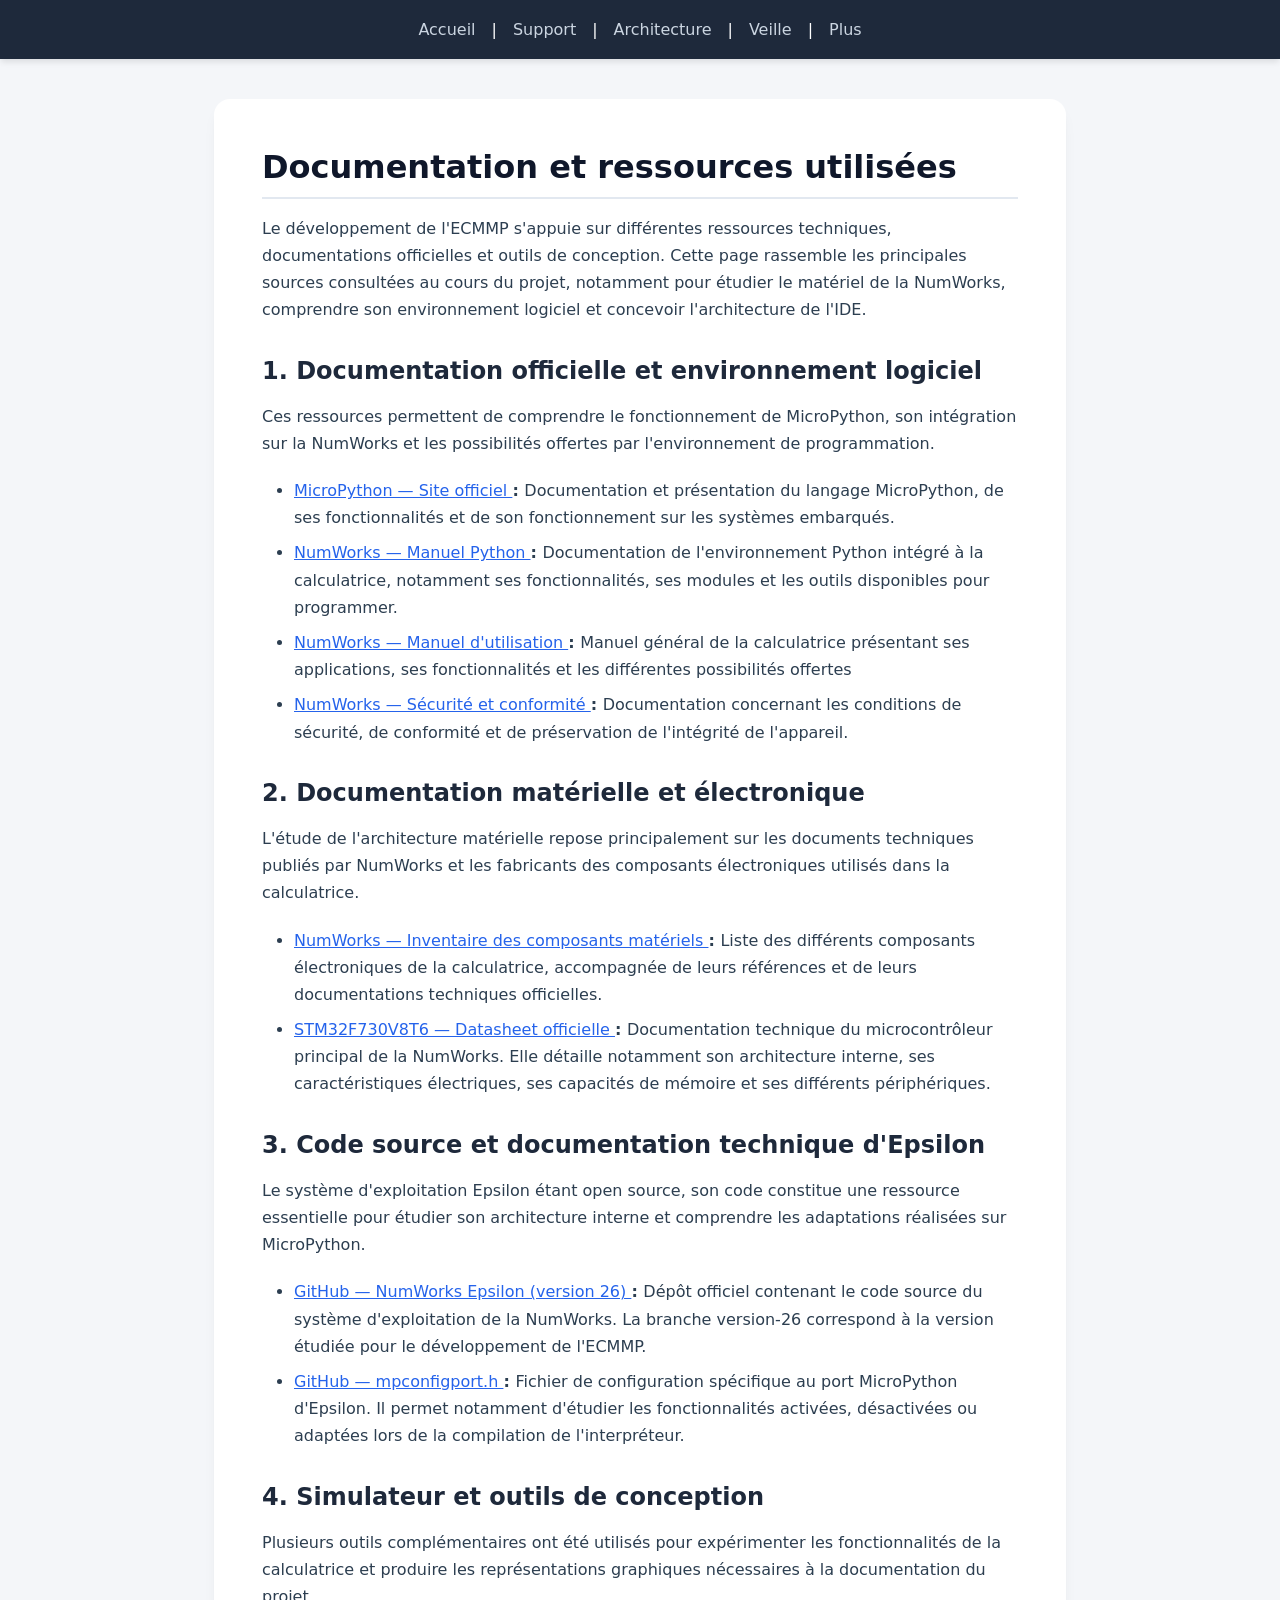
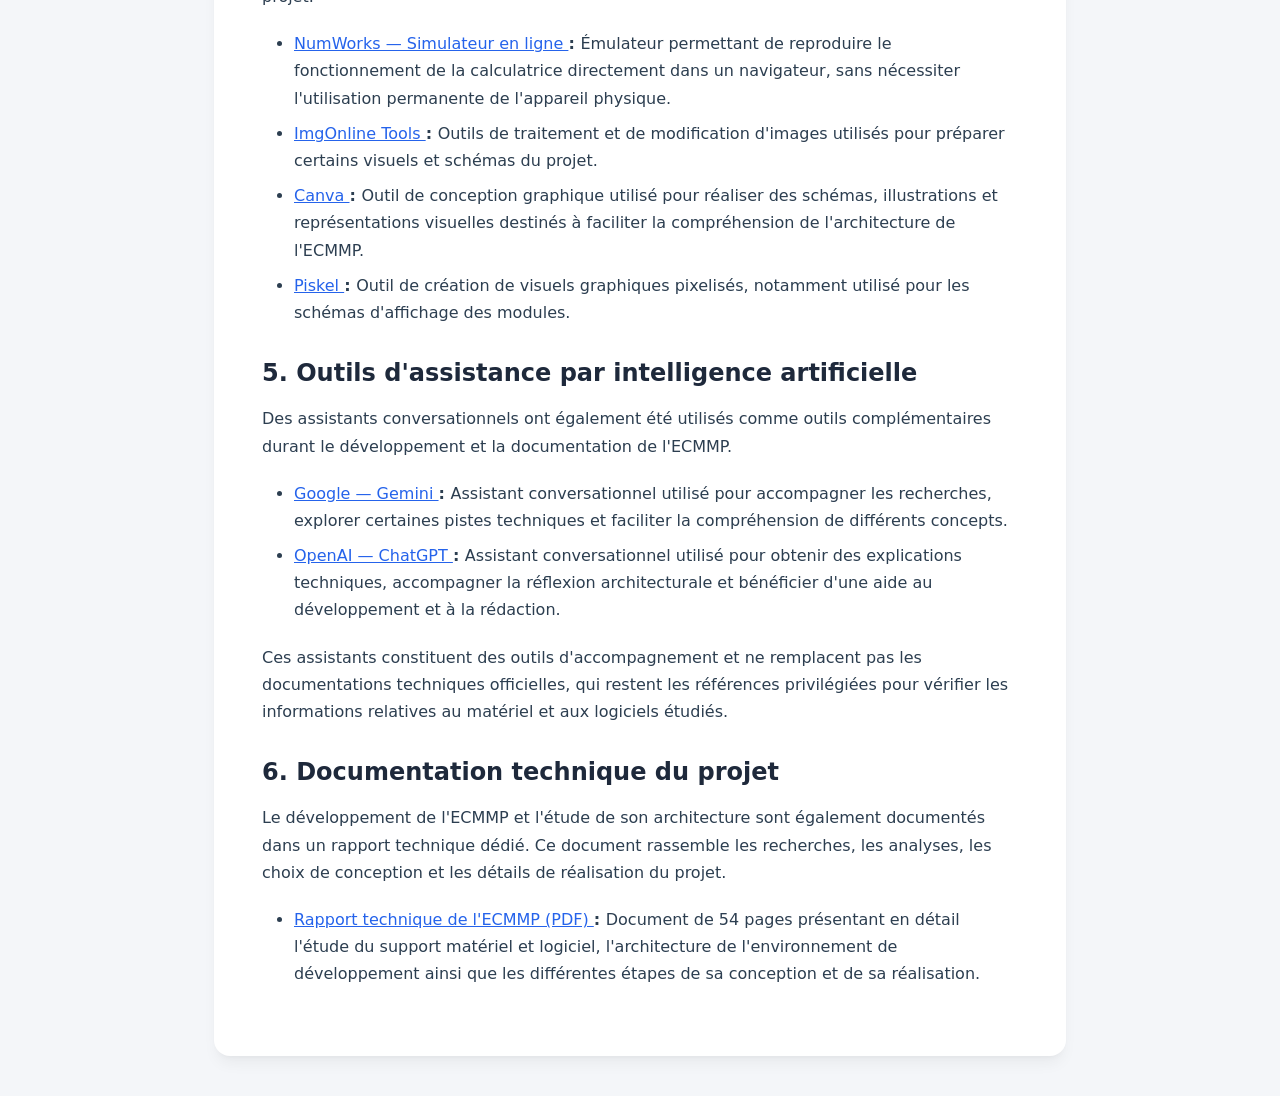
<file: ressourcesAndDocumentation.html>
<!DOCTYPE html>
<html lang="fr">
  <head>
    <meta charset="UTF-8" />
    <meta name="viewport" content="width=device-width, initial-scale=1.0" />
    <meta name="robots" content="noindex">
    <title>ECMMP — Documentation et Ressources</title>
    <link rel="stylesheet" href="style.css" />
    <script src="script.js" defer></script>
  </head>
  <body>
    <header>
      <nav id="main-nav">
        <a href="index.html">Accueil</a> |
        <button onclick="toggleCategory('support')">Support</button> |
        <button onclick="toggleCategory('ide')">Architecture</button> |
        <button onclick="toggleCategory('veille')">Veille</button> |
        <button onclick="toggleCategory('plus')">Plus</button>
      </nav>
      <div id="subMenuContainer"></div>
    </header>

    <main>
      <section>
        <h2>Documentation et ressources utilisées</h2>

        <p>
          Le développement de l'ECMMP s'appuie sur différentes ressources
          techniques, documentations officielles et outils de conception. Cette
          page rassemble les principales sources consultées au cours du projet,
          notamment pour étudier le matériel de la NumWorks, comprendre son
          environnement logiciel et concevoir l'architecture de l'IDE.
        </p>

        <h3>1. Documentation officielle et environnement logiciel</h3>

        <p>
          Ces ressources permettent de comprendre le fonctionnement de
          MicroPython, son intégration sur la NumWorks et les possibilités
          offertes par l'environnement de programmation.
        </p>

        <ul>
          <li>
            <strong>
              <a
                href="https://micropython.org"
                target="_blank"
                rel="noopener noreferrer"
              >
                MicroPython — Site officiel
              </a>
              :
            </strong>
            Documentation et présentation du langage MicroPython, de ses
            fonctionnalités et de son fonctionnement sur les systèmes embarqués.
          </li>

          <li>
            <strong>
              <a
                href="https://www.numworks.com/manual/python/"
                target="_blank"
                rel="noopener noreferrer"
              >
                NumWorks — Manuel Python
              </a>
              :
            </strong>
            Documentation de l'environnement Python intégré à la calculatrice,
            notamment ses fonctionnalités, ses modules et les outils disponibles
            pour programmer.
          </li>

          <li>
            <strong>
              <a
                href="https://www.numworks.com/fr/graphique/manuel/"
                target="_blank"
                rel="noopener noreferrer"
              >
                NumWorks — Manuel d'utilisation
              </a>
              :
            </strong>
            Manuel général de la calculatrice présentant ses applications, ses
            fonctionnalités et les différentes possibilités offertes
          </li>

          <li>
            <strong>
              <a
                href="https://www.numworks.com/fr/graphique/manuel/compliance/"
                target="_blank"
                rel="noopener noreferrer"
              >
                NumWorks — Sécurité et conformité
              </a>
              :
            </strong>
            Documentation concernant les conditions de sécurité, de conformité
            et de préservation de l'intégrité de l'appareil.
          </li>
        </ul>

        <h3>2. Documentation matérielle et électronique</h3>

        <p>
          L'étude de l'architecture matérielle repose principalement sur les
          documents techniques publiés par NumWorks et les fabricants des
          composants électroniques utilisés dans la calculatrice.
        </p>

        <ul>
          <li>
            <strong>
              <a
                href="https://www.numworks.com/engineering/hardware/electrical/parts/"
                target="_blank"
                rel="noopener noreferrer"
              >
                NumWorks — Inventaire des composants matériels
              </a>
              :
            </strong>
            Liste des différents composants électroniques de la calculatrice,
            accompagnée de leurs références et de leurs documentations
            techniques officielles.
          </li>

          <li>
            <strong>
              <a
                href="https://www.numworks.com/engineering/hardware/electrical/parts/stm32f730-arm-mcu-datasheet-8749cc54.pdf"
                target="_blank"
                rel="noopener noreferrer"
              >
                STM32F730V8T6 — Datasheet officielle
              </a>
              :
            </strong>
            Documentation technique du microcontrôleur principal de la NumWorks.
            Elle détaille notamment son architecture interne, ses
            caractéristiques électriques, ses capacités de mémoire et ses
            différents périphériques.
          </li>
        </ul>

        <h3>3. Code source et documentation technique d'Epsilon</h3>

        <p>
          Le système d'exploitation Epsilon étant open source, son code
          constitue une ressource essentielle pour étudier son architecture
          interne et comprendre les adaptations réalisées sur MicroPython.
        </p>

        <ul>
          <li>
            <strong>
              <a
                href="https://github.com/numworks/epsilon/tree/version-26"
                target="_blank"
                rel="noopener noreferrer"
              >
                GitHub — NumWorks Epsilon (version 26)
              </a>
              :
            </strong>
            Dépôt officiel contenant le code source du système d'exploitation de
            la NumWorks. La branche version-26 correspond à la version étudiée
            pour le développement de l'ECMMP.
          </li>

          <li>
            <strong>
              <a
                href="https://github.com/numworks/epsilon/blob/version-26/epsilon/python/port/mpconfigport.h"
                target="_blank"
                rel="noopener noreferrer"
              >
                GitHub — mpconfigport.h
              </a>
              :
            </strong>
            Fichier de configuration spécifique au port MicroPython d'Epsilon.
            Il permet notamment d'étudier les fonctionnalités activées,
            désactivées ou adaptées lors de la compilation de l'interpréteur.
          </li>
        </ul>

        <h3>4. Simulateur et outils de conception</h3>

        <p>
          Plusieurs outils complémentaires ont été utilisés pour expérimenter
          les fonctionnalités de la calculatrice et produire les représentations
          graphiques nécessaires à la documentation du projet.
        </p>

        <ul>
          <li>
            <strong>
              <a
                href="https://www.numworks.com/emulator/graphing/"
                target="_blank"
                rel="noopener noreferrer"
              >
                NumWorks — Simulateur en ligne
              </a>
              :
            </strong>
            Émulateur permettant de reproduire le fonctionnement de la
            calculatrice directement dans un navigateur, sans nécessiter
            l'utilisation permanente de l'appareil physique.
          </li>

          <li>
            <strong>
              <a
                href="https://imgonline.tools/fr/"
                target="_blank"
                rel="noopener noreferrer"
              >
                ImgOnline Tools
              </a>
              :
            </strong>
            Outils de traitement et de modification d'images utilisés pour
            préparer certains visuels et schémas du projet.
          </li>

          <li>
            <strong>
              <a
                href="https://www.canva.com/fr_fr/"
                target="_blank"
                rel="noopener noreferrer"
              >
                Canva
              </a>
              :
            </strong>
            Outil de conception graphique utilisé pour réaliser des schémas,
            illustrations et représentations visuelles destinés à faciliter la
            compréhension de l'architecture de l'ECMMP.
          </li>
		  
			<li>
			<strong>
			  <a
				href="https://www.piskelapp.com/"
				target="_blank"
				rel="noopener noreferrer"
			  >
				Piskel
			  </a>
			  :
			</strong>
			Outil de création de visuels graphiques pixelisés,
			notamment utilisé pour les schémas d'affichage des modules.
			</li>
        </ul>

        <h3>5. Outils d'assistance par intelligence artificielle</h3>

        <p>
          Des assistants conversationnels ont également été utilisés comme
          outils complémentaires durant le développement et la documentation de
          l'ECMMP.
        </p>

        <ul>
          <li>
            <strong>
              <a
                href="https://gemini.google.com/"
                target="_blank"
                rel="noopener noreferrer"
              >
                Google — Gemini
              </a>
              :
            </strong>
            Assistant conversationnel utilisé pour accompagner les recherches,
            explorer certaines pistes techniques et faciliter la compréhension
            de différents concepts.
          </li>

          <li>
            <strong>
              <a
                href="https://chatgpt.com/"
                target="_blank"
                rel="noopener noreferrer"
              >
                OpenAI — ChatGPT
              </a>
              :
            </strong>
            Assistant conversationnel utilisé pour obtenir des explications
            techniques, accompagner la réflexion architecturale et bénéficier
            d'une aide au développement et à la rédaction.
          </li>
        </ul>

        <p>
          Ces assistants constituent des outils d'accompagnement et ne
          remplacent pas les documentations techniques officielles, qui restent
          les références privilégiées pour vérifier les informations relatives
          au matériel et aux logiciels étudiés.
        </p>

        <h3>6. Documentation technique du projet</h3>

        <p>
          Le développement de l'ECMMP et l'étude de son architecture sont
          également documentés dans un rapport technique dédié. Ce document
          rassemble les recherches, les analyses, les choix de conception et les
          détails de réalisation du projet.
        </p>

        <ul>
          <li>
            <strong>
              <a
                href="items/docs/ECMMP_rapport_technique_Tiago_Da_Silva_2026.pdf"
                target="_blank"
                rel="noopener noreferrer"
              >
                Rapport technique de l'ECMMP (PDF)
              </a>
              :
            </strong>
            Document de 54 pages présentant en détail l'étude du support
            matériel et logiciel, l'architecture de l'environnement de
            développement ainsi que les différentes étapes de sa conception et
            de sa réalisation.
          </li>
        </ul>
      </section>
    </main>
  </body>
</html>
</file>
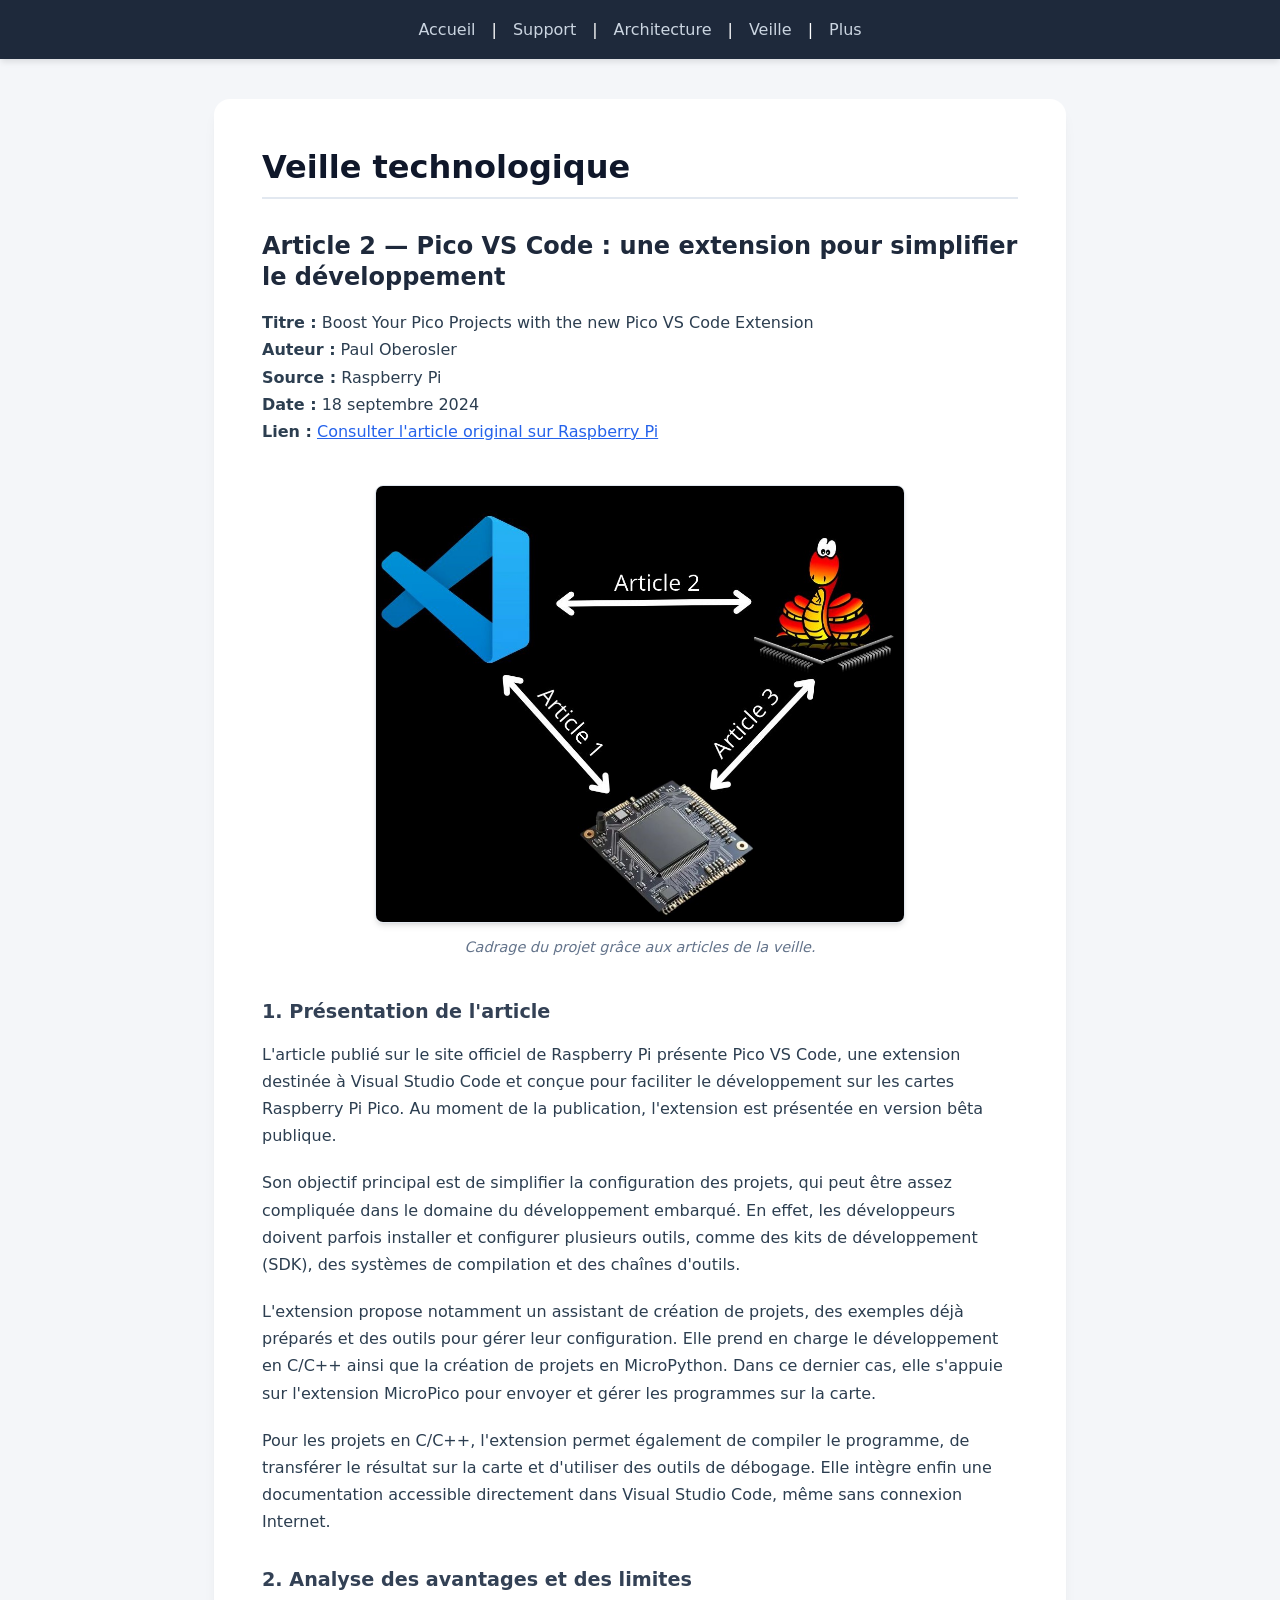
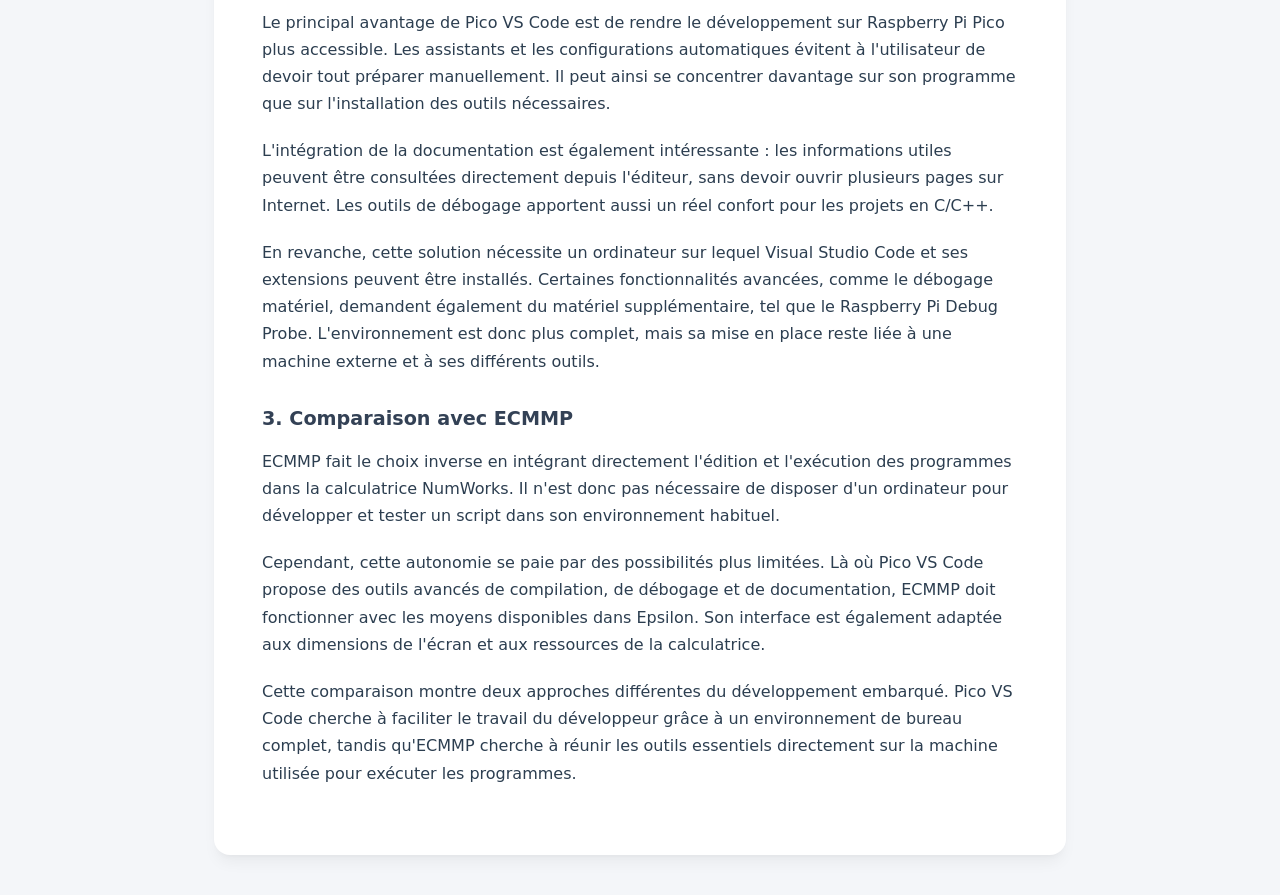
<file: secondArticle.html>
<!DOCTYPE html>
<html lang="fr">
  <head>
    <meta charset="UTF-8" />
    <meta name="viewport" content="width=device-width, initial-scale=1.0" />
    <meta name="robots" content="noindex">
    <title>ECMMP — Article 2</title>
    <link rel="stylesheet" href="style.css" />
    <script src="script.js" defer></script>
  </head>
  <body>
    <header>
      <nav id="main-nav">
        <a href="index.html">Accueil</a> |
        <button onclick="toggleCategory('support')">Support</button> |
        <button onclick="toggleCategory('ide')">Architecture</button> |
        <button onclick="toggleCategory('veille')">Veille</button> |
        <button onclick="toggleCategory('plus')">Plus</button>
      </nav>
      <div id="subMenuContainer"></div>
    </header>

    <main>
      <section>
        <h2>Veille technologique</h2>
        <h3>
          Article 2 — Pico VS Code : une extension pour simplifier le
          développement
        </h3>

        <p>
          <strong>Titre :</strong> Boost Your Pico Projects with the new Pico VS
          Code Extension<br />
          <strong>Auteur :</strong> Paul Oberosler<br />
          <strong>Source :</strong> Raspberry Pi<br />
          <strong>Date :</strong> 18 septembre 2024<br />
          <strong>Lien :</strong>
          <a
            href="https://www.raspberrypi.com/news/pico-vscode-extension/"
            target="_blank"
            rel="noopener noreferrer"
            >Consulter l'article original sur Raspberry Pi</a
          >
        </p>
		
		<figure>
          <img src="items/images/veilleSens.jpg" alt="Schéma de représentation des relations entre les éléments constitutifs du projet."/>
          <figcaption>
            Cadrage du projet grâce aux articles de la veille.
          </figcaption>
        </figure>
		
        <h4>1. Présentation de l'article</h4>
        <p>
          L'article publié sur le site officiel de Raspberry Pi présente Pico VS
          Code, une extension destinée à Visual Studio Code et conçue pour
          faciliter le développement sur les cartes Raspberry Pi Pico. Au moment
          de la publication, l'extension est présentée en version bêta publique.
        </p>
        <p>
          Son objectif principal est de simplifier la configuration des projets,
          qui peut être assez compliquée dans le domaine du développement
          embarqué. En effet, les développeurs doivent parfois installer et
          configurer plusieurs outils, comme des kits de développement (SDK),
          des systèmes de compilation et des chaînes d'outils.
        </p>
        <p>
          L'extension propose notamment un assistant de création de projets, des
          exemples déjà préparés et des outils pour gérer leur configuration.
          Elle prend en charge le développement en C/C++ ainsi que la création
          de projets en MicroPython. Dans ce dernier cas, elle s'appuie sur
          l'extension MicroPico pour envoyer et gérer les programmes sur la
          carte.
        </p>
        <p>
          Pour les projets en C/C++, l'extension permet également de compiler le
          programme, de transférer le résultat sur la carte et d'utiliser des
          outils de débogage. Elle intègre enfin une documentation accessible
          directement dans Visual Studio Code, même sans connexion Internet.
        </p>

        <h4>2. Analyse des avantages et des limites</h4>
        <p>
          Le principal avantage de Pico VS Code est de rendre le développement
          sur Raspberry Pi Pico plus accessible. Les assistants et les
          configurations automatiques évitent à l'utilisateur de devoir tout
          préparer manuellement. Il peut ainsi se concentrer davantage sur son
          programme que sur l'installation des outils nécessaires.
        </p>
        <p>
          L'intégration de la documentation est également intéressante : les
          informations utiles peuvent être consultées directement depuis
          l'éditeur, sans devoir ouvrir plusieurs pages sur Internet. Les outils
          de débogage apportent aussi un réel confort pour les projets en C/C++.
        </p>
        <p>
          En revanche, cette solution nécessite un ordinateur sur lequel Visual
          Studio Code et ses extensions peuvent être installés. Certaines
          fonctionnalités avancées, comme le débogage matériel, demandent
          également du matériel supplémentaire, tel que le Raspberry Pi Debug
          Probe. L'environnement est donc plus complet, mais sa mise en place
          reste liée à une machine externe et à ses différents outils.
        </p>

        <h4>3. Comparaison avec ECMMP</h4>
        <p>
          ECMMP fait le choix inverse en intégrant directement l'édition et
          l'exécution des programmes dans la calculatrice NumWorks. Il n'est
          donc pas nécessaire de disposer d'un ordinateur pour développer et
          tester un script dans son environnement habituel.
        </p>
        <p>
          Cependant, cette autonomie se paie par des possibilités plus limitées.
          Là où Pico VS Code propose des outils avancés de compilation, de
          débogage et de documentation, ECMMP doit fonctionner avec les moyens
          disponibles dans Epsilon. Son interface est également adaptée aux
          dimensions de l'écran et aux ressources de la calculatrice.
        </p>
        <p>
          Cette comparaison montre deux approches différentes du développement
          embarqué. Pico VS Code cherche à faciliter le travail du développeur
          grâce à un environnement de bureau complet, tandis qu'ECMMP cherche à
          réunir les outils essentiels directement sur la machine utilisée pour
          exécuter les programmes.
        </p>
      </section>
    </main>
  </body>
</html>
</file>
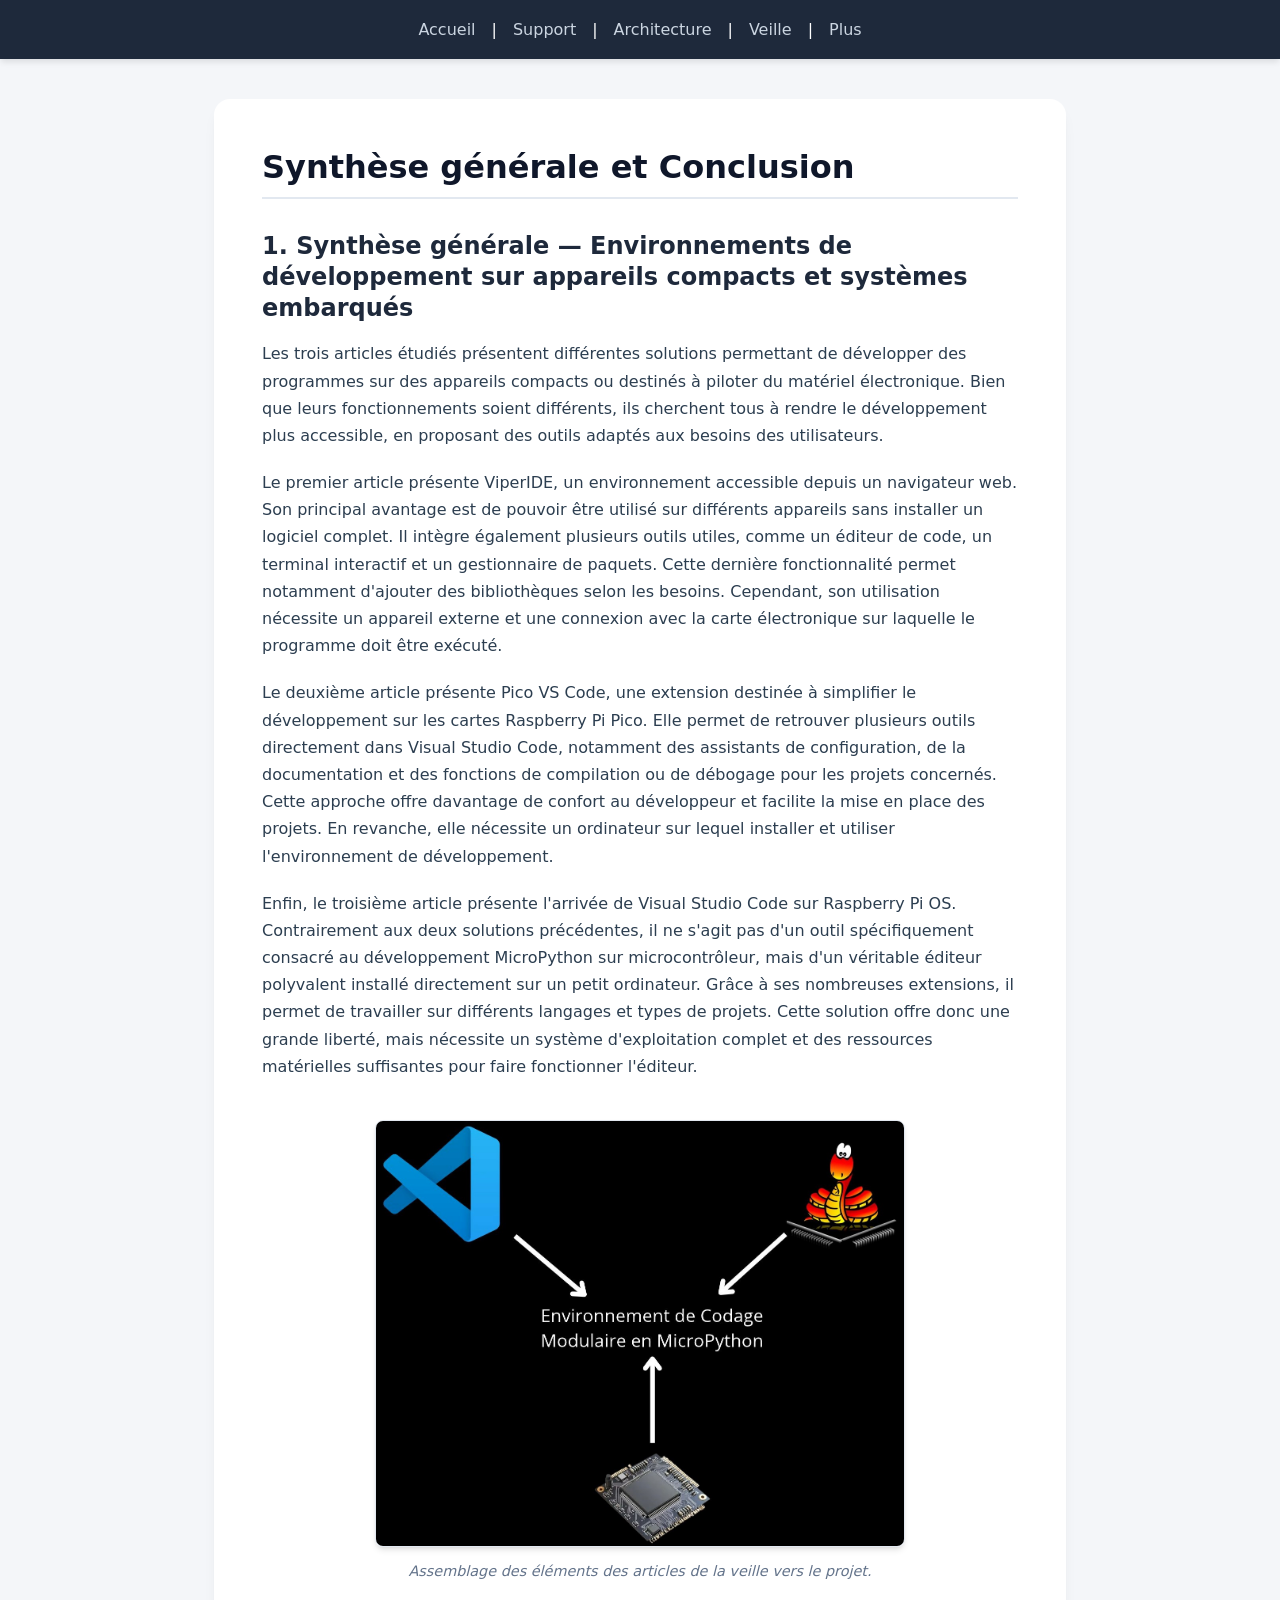
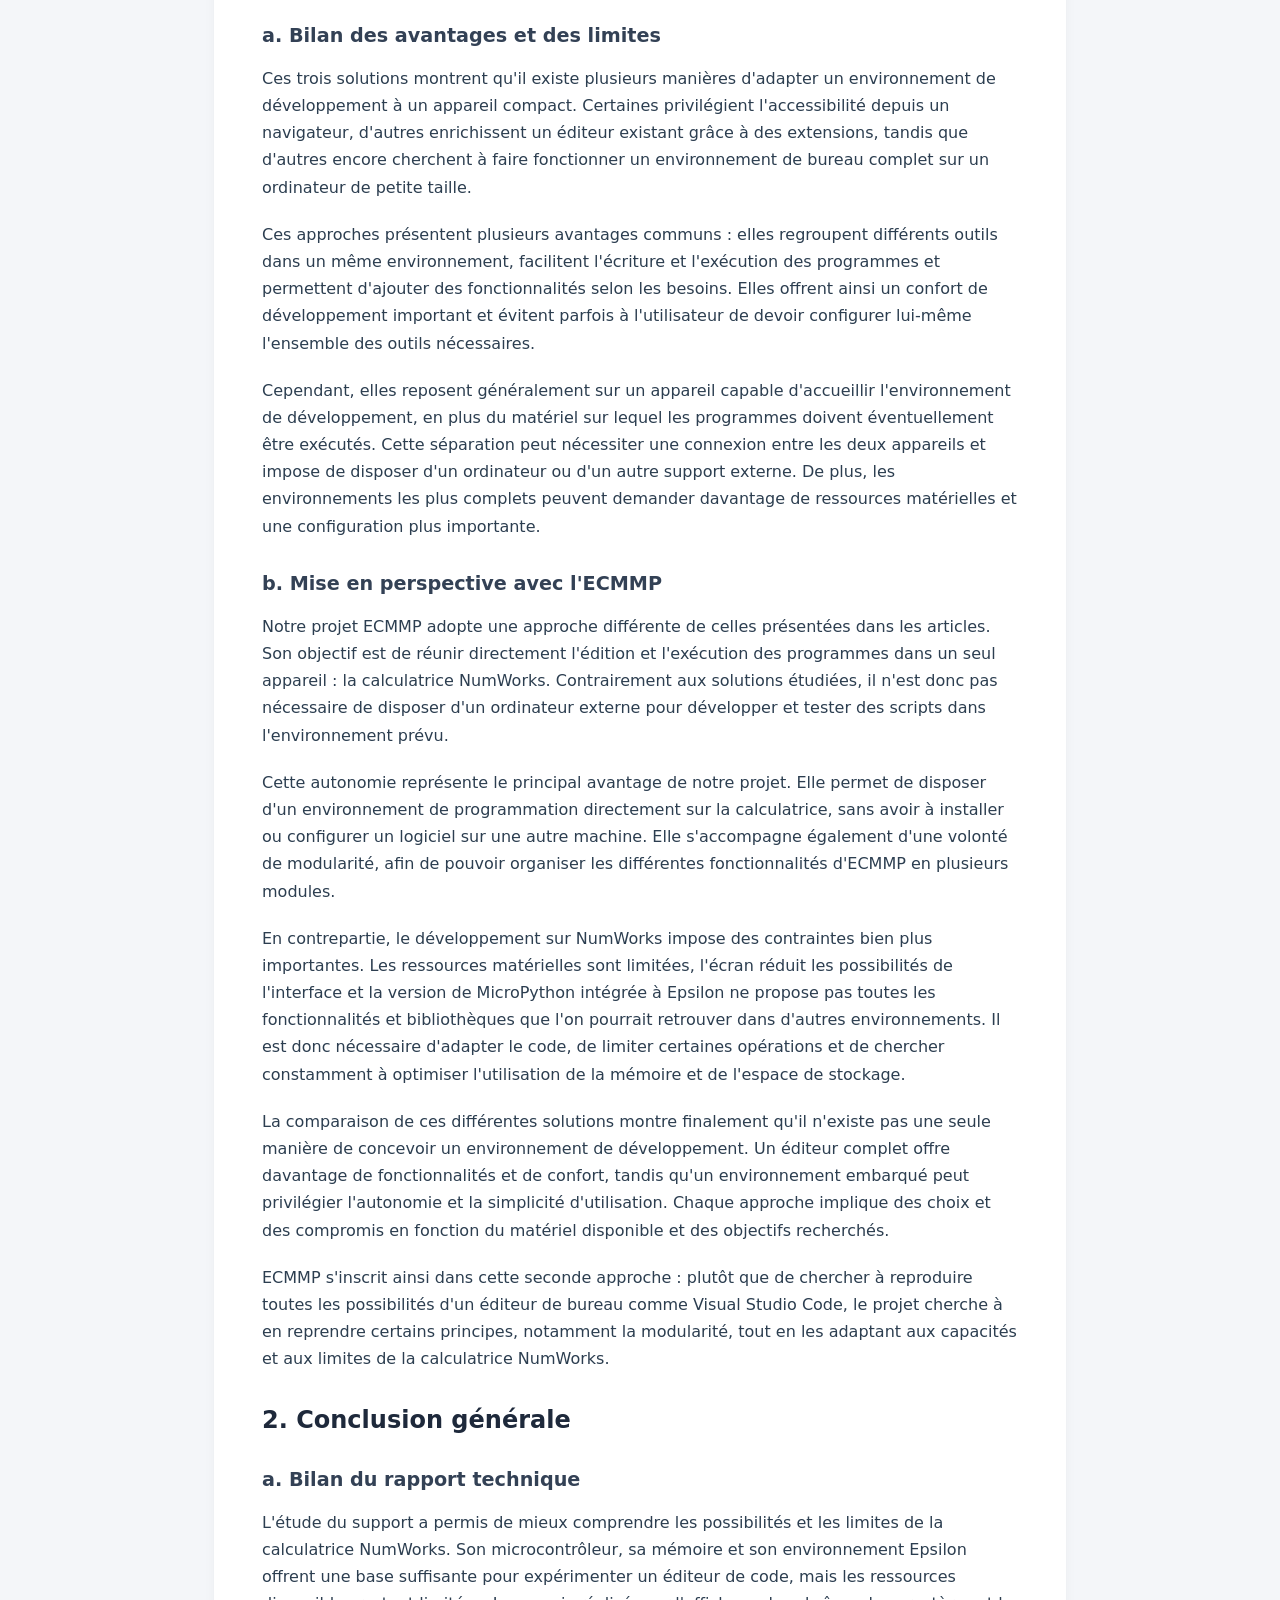
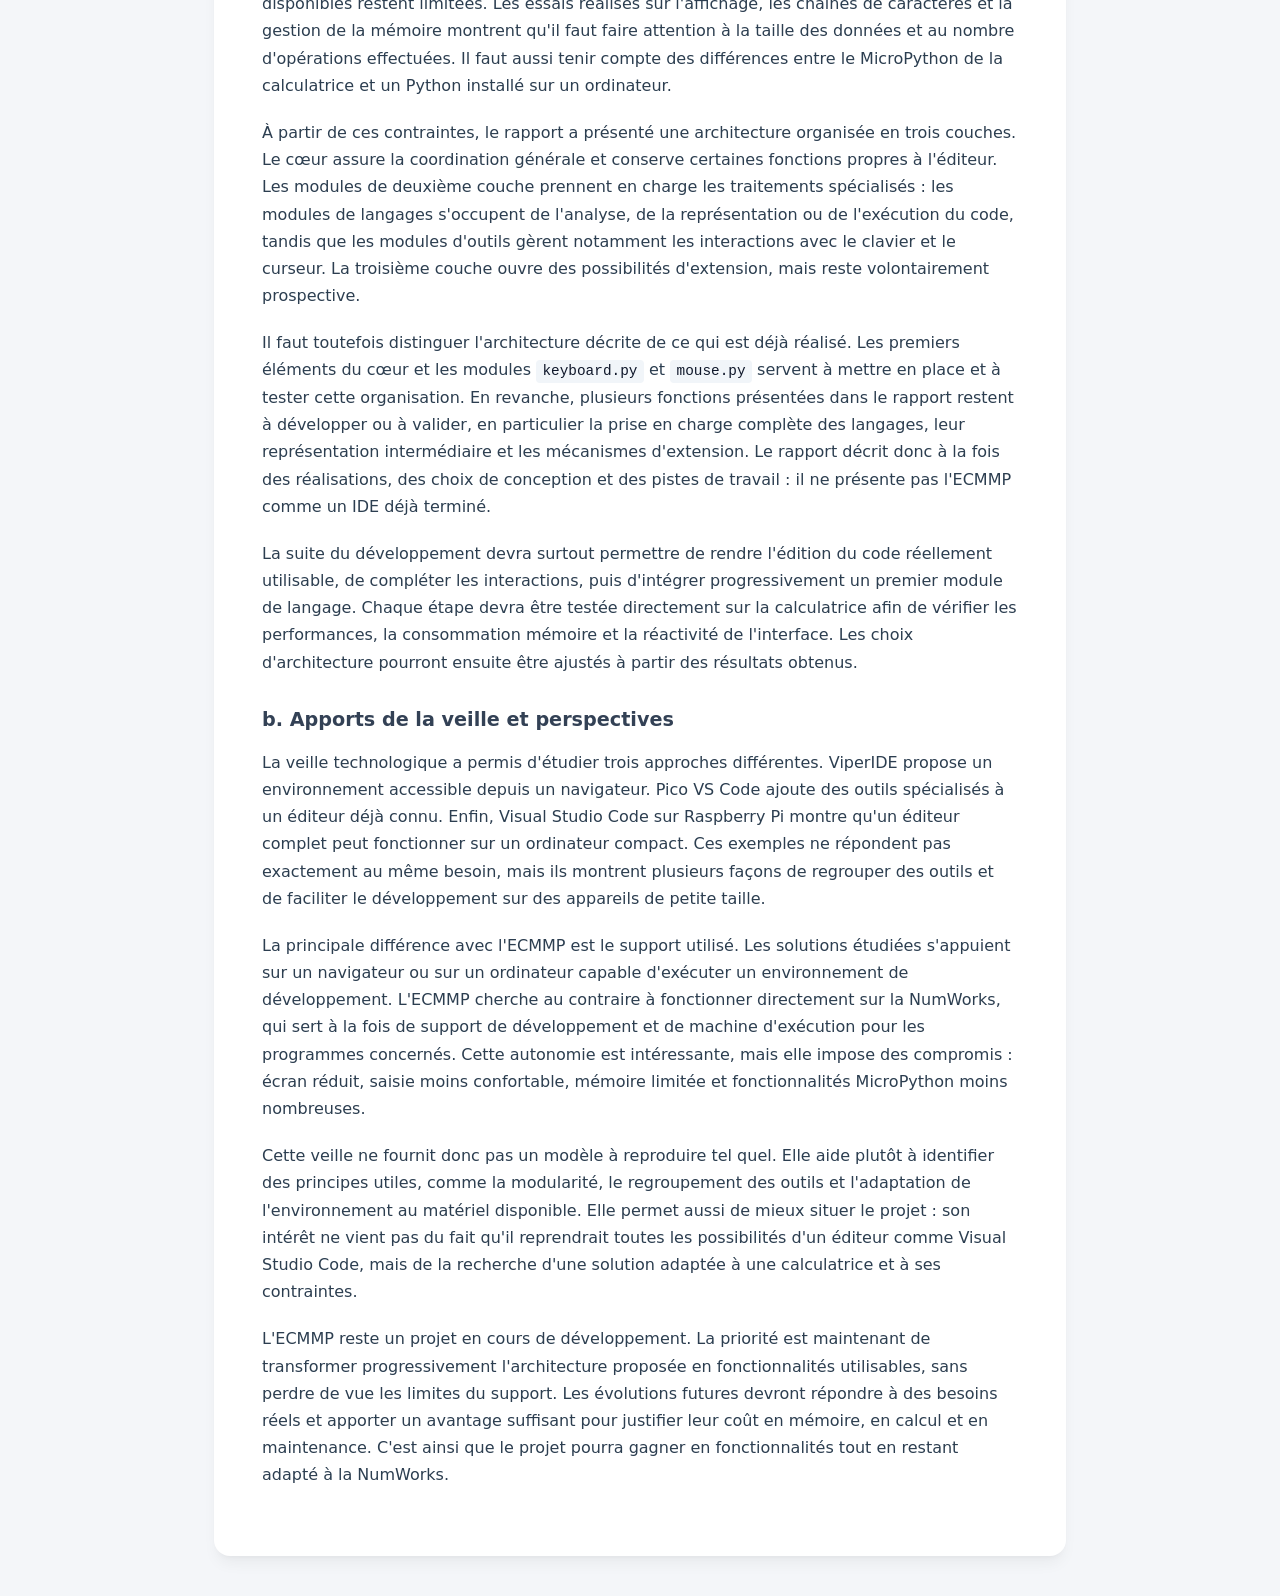
<file: synthesisArticles.html>
<!DOCTYPE html>
<html lang="fr">
  <head>
    <meta charset="UTF-8" />
    <meta name="viewport" content="width=device-width, initial-scale=1.0" />
    <meta name="robots" content="noindex">
    <title>ECMMP — Synthèse et Conclusion générale</title>
    <link rel="stylesheet" href="style.css" />
    <script src="script.js" defer></script>
  </head>
  <body>
    <header>
      <nav id="main-nav">
        <a href="index.html">Accueil</a> |
        <button onclick="toggleCategory('support')">Support</button> |
        <button onclick="toggleCategory('ide')">Architecture</button> |
        <button onclick="toggleCategory('veille')">Veille</button> |
        <button onclick="toggleCategory('plus')">Plus</button>
      </nav>
      <div id="subMenuContainer"></div>
    </header>

    <main>
      <section>
        <h2>Synthèse générale et Conclusion</h2>

        <h3>
          1. Synthèse générale — Environnements de développement sur appareils
          compacts et systèmes embarqués
        </h3>
        <p>
          Les trois articles étudiés présentent différentes solutions permettant
          de développer des programmes sur des appareils compacts ou destinés à
          piloter du matériel électronique. Bien que leurs fonctionnements
          soient différents, ils cherchent tous à rendre le développement plus
          accessible, en proposant des outils adaptés aux besoins des
          utilisateurs.
        </p>
        <p>
          Le premier article présente ViperIDE, un environnement accessible
          depuis un navigateur web. Son principal avantage est de pouvoir être
          utilisé sur différents appareils sans installer un logiciel complet.
          Il intègre également plusieurs outils utiles, comme un éditeur de
          code, un terminal interactif et un gestionnaire de paquets. Cette
          dernière fonctionnalité permet notamment d'ajouter des bibliothèques
          selon les besoins. Cependant, son utilisation nécessite un appareil
          externe et une connexion avec la carte électronique sur laquelle le
          programme doit être exécuté.
        </p>
        <p>
          Le deuxième article présente Pico VS Code, une extension destinée à
          simplifier le développement sur les cartes Raspberry Pi Pico. Elle
          permet de retrouver plusieurs outils directement dans Visual Studio
          Code, notamment des assistants de configuration, de la documentation
          et des fonctions de compilation ou de débogage pour les projets
          concernés. Cette approche offre davantage de confort au développeur et
          facilite la mise en place des projets. En revanche, elle nécessite un
          ordinateur sur lequel installer et utiliser l'environnement de
          développement.
        </p>
        <p>
          Enfin, le troisième article présente l'arrivée de Visual Studio Code
          sur Raspberry Pi OS. Contrairement aux deux solutions précédentes, il
          ne s'agit pas d'un outil spécifiquement consacré au développement
          MicroPython sur microcontrôleur, mais d'un véritable éditeur
          polyvalent installé directement sur un petit ordinateur. Grâce à ses
          nombreuses extensions, il permet de travailler sur différents langages
          et types de projets. Cette solution offre donc une grande liberté,
          mais nécessite un système d'exploitation complet et des ressources
          matérielles suffisantes pour faire fonctionner l'éditeur.
        </p>
		
		<figure>
          <img src="items/images/veilleConclu.jpg" alt="Schéma d'assemblage des éléments constitutifs du projet."/>
          <figcaption>
            Assemblage des éléments des articles de la veille vers le projet.
          </figcaption>
        </figure>
		
        <h4>a. Bilan des avantages et des limites</h4>
        <p>
          Ces trois solutions montrent qu'il existe plusieurs manières d'adapter
          un environnement de développement à un appareil compact. Certaines
          privilégient l'accessibilité depuis un navigateur, d'autres
          enrichissent un éditeur existant grâce à des extensions, tandis que
          d'autres encore cherchent à faire fonctionner un environnement de
          bureau complet sur un ordinateur de petite taille.
        </p>
        <p>
          Ces approches présentent plusieurs avantages communs : elles
          regroupent différents outils dans un même environnement, facilitent
          l'écriture et l'exécution des programmes et permettent d'ajouter des
          fonctionnalités selon les besoins. Elles offrent ainsi un confort de
          développement important et évitent parfois à l'utilisateur de devoir
          configurer lui-même l'ensemble des outils nécessaires.
        </p>
        <p>
          Cependant, elles reposent généralement sur un appareil capable
          d'accueillir l'environnement de développement, en plus du matériel sur
          lequel les programmes doivent éventuellement être exécutés. Cette
          séparation peut nécessiter une connexion entre les deux appareils et
          impose de disposer d'un ordinateur ou d'un autre support externe. De
          plus, les environnements les plus complets peuvent demander davantage
          de ressources matérielles et une configuration plus importante.
        </p>

        <h4>b. Mise en perspective avec l'ECMMP</h4>
        <p>
          Notre projet ECMMP adopte une approche différente de celles présentées
          dans les articles. Son objectif est de réunir directement l'édition et
          l'exécution des programmes dans un seul appareil : la calculatrice
          NumWorks. Contrairement aux solutions étudiées, il n'est donc pas
          nécessaire de disposer d'un ordinateur externe pour développer et
          tester des scripts dans l'environnement prévu.
        </p>
        <p>
          Cette autonomie représente le principal avantage de notre projet. Elle
          permet de disposer d'un environnement de programmation directement sur
          la calculatrice, sans avoir à installer ou configurer un logiciel sur
          une autre machine. Elle s'accompagne également d'une volonté de
          modularité, afin de pouvoir organiser les différentes fonctionnalités
          d'ECMMP en plusieurs modules.
        </p>
        <p>
          En contrepartie, le développement sur NumWorks impose des contraintes
          bien plus importantes. Les ressources matérielles sont limitées,
          l'écran réduit les possibilités de l'interface et la version de
          MicroPython intégrée à Epsilon ne propose pas toutes les
          fonctionnalités et bibliothèques que l'on pourrait retrouver dans
          d'autres environnements. Il est donc nécessaire d'adapter le code, de
          limiter certaines opérations et de chercher constamment à optimiser
          l'utilisation de la mémoire et de l'espace de stockage.
        </p>
        <p>
          La comparaison de ces différentes solutions montre finalement qu'il
          n'existe pas une seule manière de concevoir un environnement de
          développement. Un éditeur complet offre davantage de fonctionnalités
          et de confort, tandis qu'un environnement embarqué peut privilégier
          l'autonomie et la simplicité d'utilisation. Chaque approche implique
          des choix et des compromis en fonction du matériel disponible et des
          objectifs recherchés.
        </p>
        <p>
          ECMMP s'inscrit ainsi dans cette seconde approche : plutôt que de
          chercher à reproduire toutes les possibilités d'un éditeur de bureau
          comme Visual Studio Code, le projet cherche à en reprendre certains
          principes, notamment la modularité, tout en les adaptant aux capacités
          et aux limites de la calculatrice NumWorks.
        </p>

        <h3>2. Conclusion générale</h3>

        <h4>a. Bilan du rapport technique</h4>
        <p>
          L'étude du support a permis de mieux comprendre les possibilités et
          les limites de la calculatrice NumWorks. Son microcontrôleur, sa
          mémoire et son environnement Epsilon offrent une base suffisante pour
          expérimenter un éditeur de code, mais les ressources disponibles
          restent limitées. Les essais réalisés sur l'affichage, les chaînes de
          caractères et la gestion de la mémoire montrent qu'il faut faire
          attention à la taille des données et au nombre d'opérations
          effectuées. Il faut aussi tenir compte des différences entre le
          MicroPython de la calculatrice et un Python installé sur un
          ordinateur.
        </p>
        <p>
          À partir de ces contraintes, le rapport a présenté une architecture
          organisée en trois couches. Le cœur assure la coordination générale et
          conserve certaines fonctions propres à l'éditeur. Les modules de
          deuxième couche prennent en charge les traitements spécialisés : les
          modules de langages s'occupent de l'analyse, de la représentation ou
          de l'exécution du code, tandis que les modules d'outils gèrent
          notamment les interactions avec le clavier et le curseur. La troisième
          couche ouvre des possibilités d'extension, mais reste volontairement
          prospective.
        </p>
        <p>
          Il faut toutefois distinguer l'architecture décrite de ce qui est déjà
          réalisé. Les premiers éléments du cœur et les modules
          <code>keyboard.py</code> et <code>mouse.py</code> servent à mettre en
          place et à tester cette organisation. En revanche, plusieurs fonctions
          présentées dans le rapport restent à développer ou à valider, en
          particulier la prise en charge complète des langages, leur
          représentation intermédiaire et les mécanismes d'extension. Le rapport
          décrit donc à la fois des réalisations, des choix de conception et des
          pistes de travail : il ne présente pas l'ECMMP comme un IDE déjà
          terminé.
        </p>
        <p>
          La suite du développement devra surtout permettre de rendre l'édition
          du code réellement utilisable, de compléter les interactions, puis
          d'intégrer progressivement un premier module de langage. Chaque étape
          devra être testée directement sur la calculatrice afin de vérifier les
          performances, la consommation mémoire et la réactivité de l'interface.
          Les choix d'architecture pourront ensuite être ajustés à partir des
          résultats obtenus.
        </p>

        <h4>b. Apports de la veille et perspectives</h4>
        <p>
          La veille technologique a permis d'étudier trois approches
          différentes. ViperIDE propose un environnement accessible depuis un
          navigateur. Pico VS Code ajoute des outils spécialisés à un éditeur
          déjà connu. Enfin, Visual Studio Code sur Raspberry Pi montre qu'un
          éditeur complet peut fonctionner sur un ordinateur compact. Ces
          exemples ne répondent pas exactement au même besoin, mais ils montrent
          plusieurs façons de regrouper des outils et de faciliter le
          développement sur des appareils de petite taille.
        </p>
        <p>
          La principale différence avec l'ECMMP est le support utilisé. Les
          solutions étudiées s'appuient sur un navigateur ou sur un ordinateur
          capable d'exécuter un environnement de développement. L'ECMMP cherche
          au contraire à fonctionner directement sur la NumWorks, qui sert à la
          fois de support de développement et de machine d'exécution pour les
          programmes concernés. Cette autonomie est intéressante, mais elle
          impose des compromis : écran réduit, saisie moins confortable, mémoire
          limitée et fonctionnalités MicroPython moins nombreuses.
        </p>
        <p>
          Cette veille ne fournit donc pas un modèle à reproduire tel quel. Elle
          aide plutôt à identifier des principes utiles, comme la modularité, le
          regroupement des outils et l'adaptation de l'environnement au matériel
          disponible. Elle permet aussi de mieux situer le projet : son intérêt
          ne vient pas du fait qu'il reprendrait toutes les possibilités d'un
          éditeur comme Visual Studio Code, mais de la recherche d'une solution
          adaptée à une calculatrice et à ses contraintes.
        </p>
        <p>
          L'ECMMP reste un projet en cours de développement. La priorité est
          maintenant de transformer progressivement l'architecture proposée en
          fonctionnalités utilisables, sans perdre de vue les limites du
          support. Les évolutions futures devront répondre à des besoins réels
          et apporter un avantage suffisant pour justifier leur coût en mémoire,
          en calcul et en maintenance. C'est ainsi que le projet pourra gagner
          en fonctionnalités tout en restant adapté à la NumWorks.
        </p>
      </section>
    </main>
  </body>
</html>
</file>
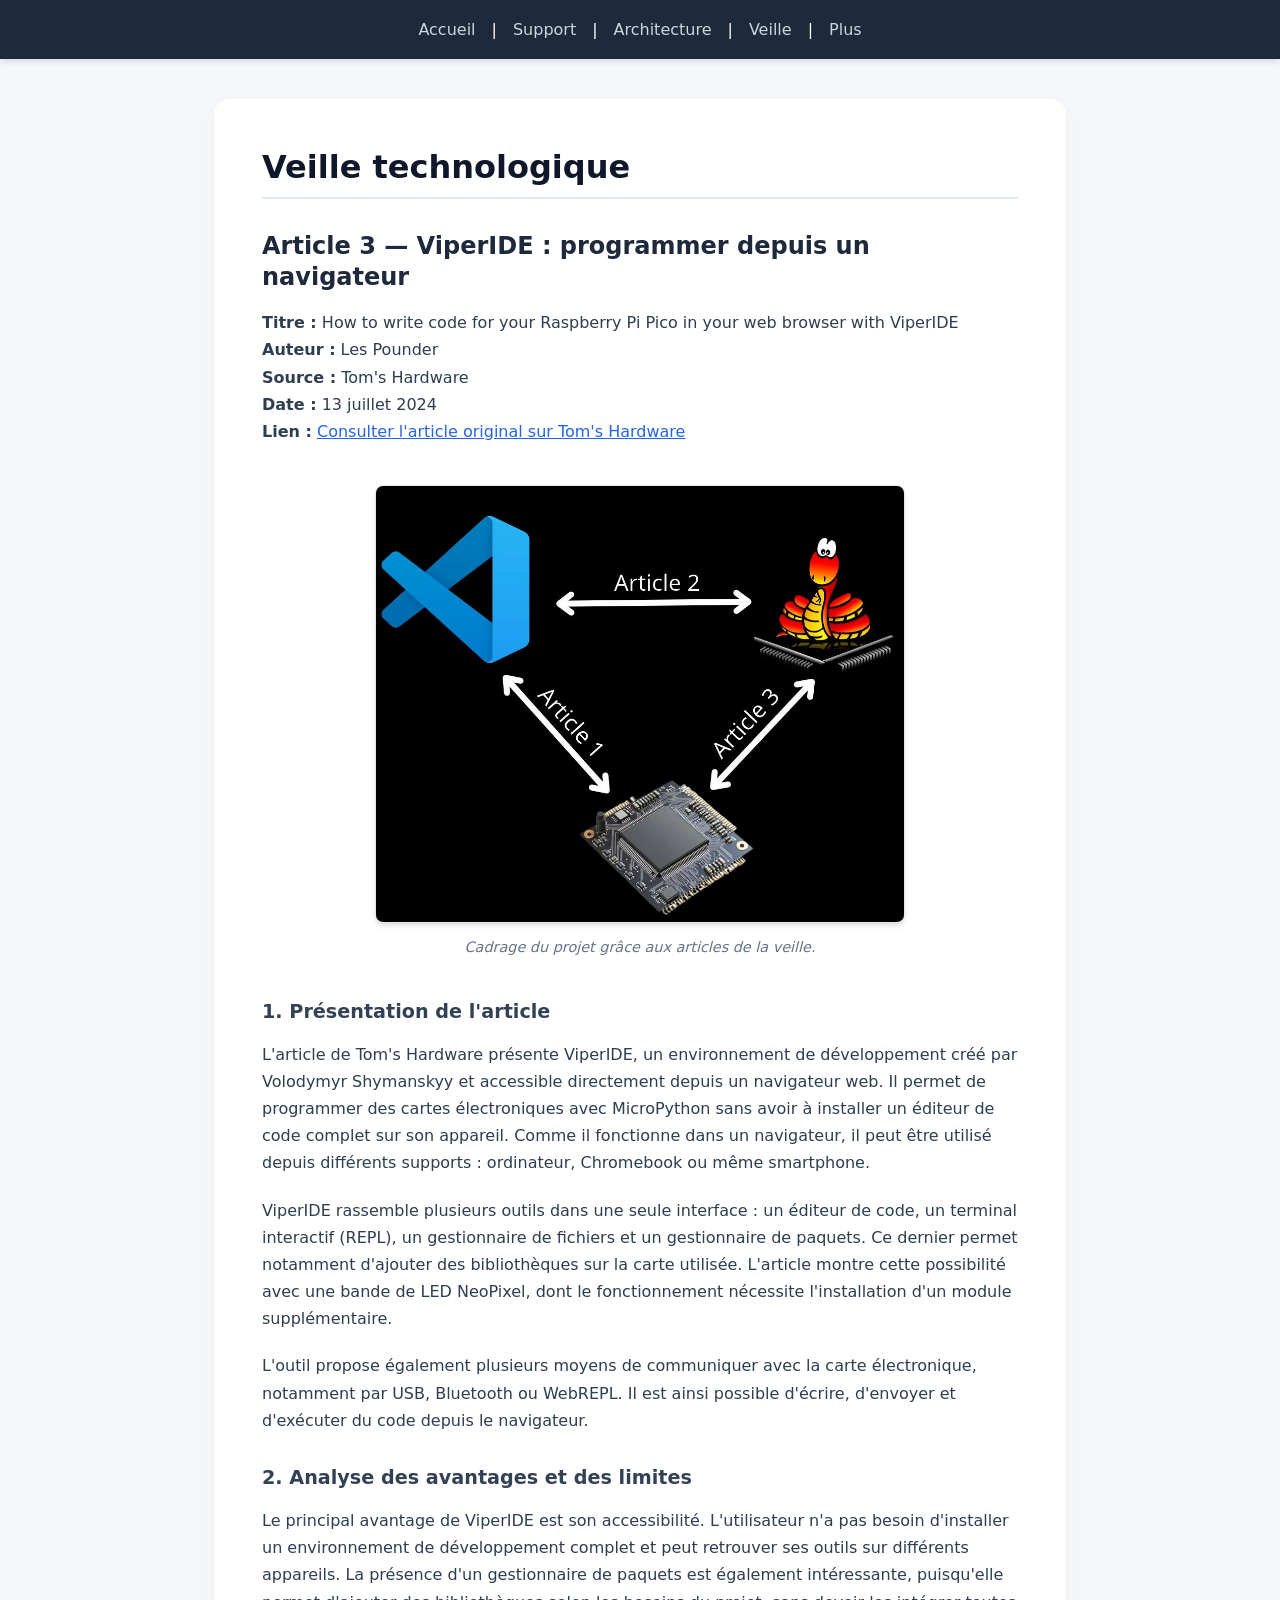
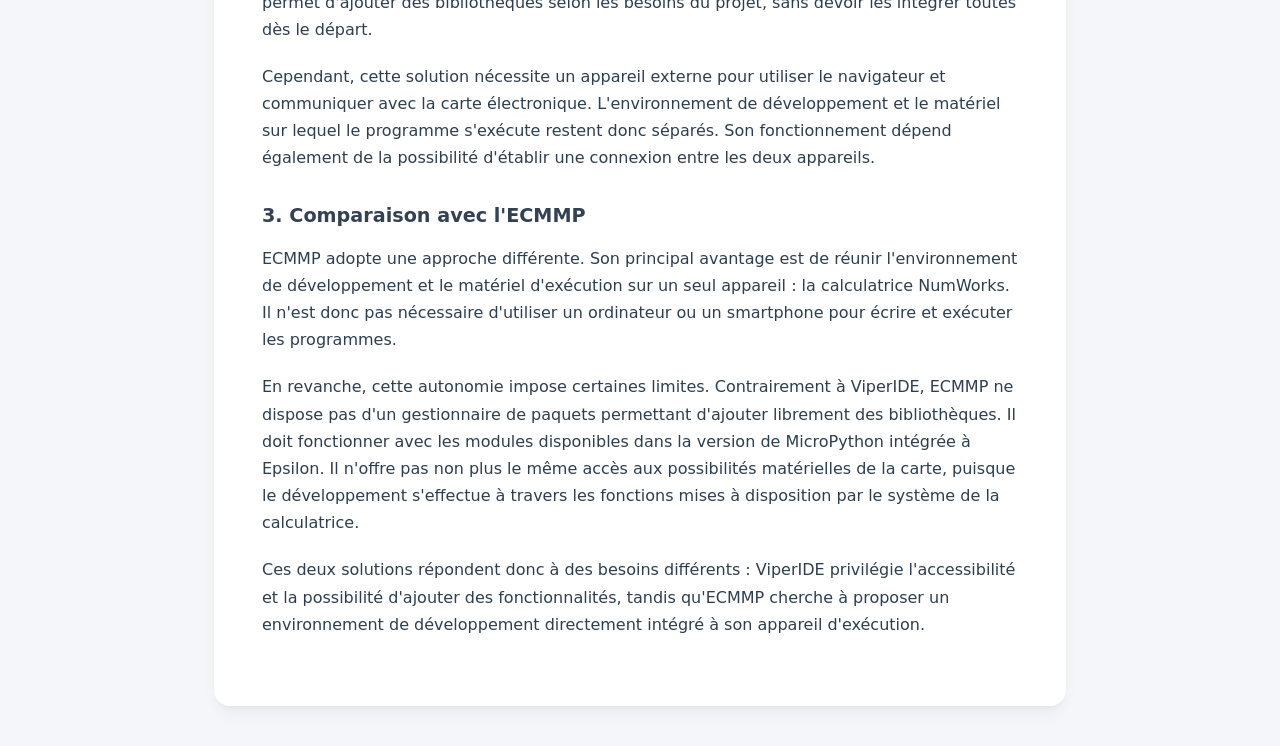
<file: thirdArticle.html>
<!DOCTYPE html>
<html lang="fr">
  <head>
    <meta charset="UTF-8" />
    <meta name="viewport" content="width=device-width, initial-scale=1.0" />
    <meta name="robots" content="noindex">
    <title>ECMMP — Article 3 : ViperIDE</title>
    <link rel="stylesheet" href="style.css" />
    <script src="script.js" defer></script>
  </head>
  <body>
    <header>
      <nav id="main-nav">
        <a href="index.html">Accueil</a> |
        <button onclick="toggleCategory('support')">Support</button> |
        <button onclick="toggleCategory('ide')">Architecture</button> |
        <button onclick="toggleCategory('veille')">Veille</button> |
        <button onclick="toggleCategory('plus')">Plus</button>
      </nav>
      <div id="subMenuContainer"></div>
    </header>

    <main>
      <section>
        <h2>Veille technologique</h2>
        <h3>Article 3 — ViperIDE : programmer depuis un navigateur</h3>

        <p>
          <strong>Titre :</strong> How to write code for your Raspberry Pi Pico
          in your web browser with ViperIDE<br />
          <strong>Auteur :</strong> Les Pounder<br />
          <strong>Source :</strong> Tom's Hardware<br />
          <strong>Date :</strong> 13 juillet 2024<br />
          <strong>Lien :</strong>
          <a
            href="https://www.tomshardware.com/raspberry-pi/raspberry-pi-pico/how-to-write-code-for-your-raspberry-pi-pico-in-your-web-browser-with-viperide"
            target="_blank"
            rel="noopener noreferrer"
            >Consulter l'article original sur Tom's Hardware</a
          >
        </p>
		
		<figure>
          <img src="items/images/veilleSens.jpg" alt="Schéma de représentation des relations entre les éléments constitutifs du projet."/>
          <figcaption>
            Cadrage du projet grâce aux articles de la veille.
          </figcaption>
        </figure>
		
        <h4>1. Présentation de l'article</h4>
        <p>
          L'article de Tom's Hardware présente ViperIDE, un environnement de
          développement créé par Volodymyr Shymanskyy et accessible directement
          depuis un navigateur web. Il permet de programmer des cartes
          électroniques avec MicroPython sans avoir à installer un éditeur de
          code complet sur son appareil. Comme il fonctionne dans un navigateur,
          il peut être utilisé depuis différents supports : ordinateur,
          Chromebook ou même smartphone.
        </p>
        <p>
          ViperIDE rassemble plusieurs outils dans une seule interface : un
          éditeur de code, un terminal interactif (REPL), un gestionnaire de
          fichiers et un gestionnaire de paquets. Ce dernier permet notamment
          d'ajouter des bibliothèques sur la carte utilisée. L'article montre
          cette possibilité avec une bande de LED NeoPixel, dont le
          fonctionnement nécessite l'installation d'un module supplémentaire.
        </p>
        <p>
          L'outil propose également plusieurs moyens de communiquer avec la
          carte électronique, notamment par USB, Bluetooth ou WebREPL. Il est
          ainsi possible d'écrire, d'envoyer et d'exécuter du code depuis le
          navigateur.
        </p>

        <h4>2. Analyse des avantages et des limites</h4>
        <p>
          Le principal avantage de ViperIDE est son accessibilité. L'utilisateur
          n'a pas besoin d'installer un environnement de développement complet
          et peut retrouver ses outils sur différents appareils. La présence
          d'un gestionnaire de paquets est également intéressante, puisqu'elle
          permet d'ajouter des bibliothèques selon les besoins du projet, sans
          devoir les intégrer toutes dès le départ.
        </p>
        <p>
          Cependant, cette solution nécessite un appareil externe pour utiliser
          le navigateur et communiquer avec la carte électronique.
          L'environnement de développement et le matériel sur lequel le
          programme s'exécute restent donc séparés. Son fonctionnement dépend
          également de la possibilité d'établir une connexion entre les deux
          appareils.
        </p>

        <h4>3. Comparaison avec l'ECMMP</h4>
        <p>
          ECMMP adopte une approche différente. Son principal avantage est de
          réunir l'environnement de développement et le matériel d'exécution sur
          un seul appareil : la calculatrice NumWorks. Il n'est donc pas
          nécessaire d'utiliser un ordinateur ou un smartphone pour écrire et
          exécuter les programmes.
        </p>
        <p>
          En revanche, cette autonomie impose certaines limites. Contrairement à
          ViperIDE, ECMMP ne dispose pas d'un gestionnaire de paquets permettant
          d'ajouter librement des bibliothèques. Il doit fonctionner avec les
          modules disponibles dans la version de MicroPython intégrée à Epsilon.
          Il n'offre pas non plus le même accès aux possibilités matérielles de
          la carte, puisque le développement s'effectue à travers les fonctions
          mises à disposition par le système de la calculatrice.
        </p>
        <p>
          Ces deux solutions répondent donc à des besoins différents : ViperIDE
          privilégie l'accessibilité et la possibilité d'ajouter des
          fonctionnalités, tandis qu'ECMMP cherche à proposer un environnement
          de développement directement intégré à son appareil d'exécution.
        </p>
      </section>
    </main>
  </body>
</html>
</file>
<file: style.css>
/* ==========================================================================
   ECMMP — CSS Global (Commandes directes par balises, sans classes)
   ========================================================================== */

/* Réinitialisation de base */
* {
  box-sizing: border-box;
  margin: 0;
  padding: 0;
}

body {
  font-family:
    system-ui,
    -apple-system,
    BlinkMacSystemFont,
    "Segoe UI",
    Roboto,
    Oxygen,
    Ubuntu,
    Cantarell,
    sans-serif;
  background-color: #f4f6f9;
  color: #2c3e50;
  line-height: 1.7;
}

/* En-tête et Navigation globaux */
header {
  background-color: #1e293b;
  color: #ffffff;
  padding: 1rem 2rem;
  box-shadow: 0 4px 6px -1px rgba(0, 0, 0, 0.1);
  position: sticky;
  top: 0;
  z-index: 100;
}

nav {
  display: flex;
  justify-content: center;
  align-items: center;
  gap: 1rem;
  flex-wrap: wrap;
}

nav a,
nav button {
  color: #cbd5e1;
  text-decoration: none;
  font: inherit;
  font-weight: 500;
  transition: color 0.2s;
}

nav button {
  background: none;
  border: none;
  padding: 0;
  border-radius: 0;
  cursor: pointer;
}

nav a:hover,
nav button:hover {
  color: #ffffff;
}

#subMenuContainer {
  text-align: center;
}

#subMenuContainer a {
  color: #cbd5e1;
  text-decoration: none;
  font-weight: 500;
  transition: color 0.2s;
}

#subMenuContainer a:hover {
  color: #ffffff;
}

/* Conteneur principal et sections de contenu */
main {
  max-width: 900px;
  margin: 2.5rem auto;
  padding: 0 1.5rem;
}

section {
  background-color: #ffffff;
  padding: 3rem;
  border-radius: 1rem;
  box-shadow:
    0 10px 15px -3px rgba(0, 0, 0, 0.05),
    0 4px 6px -4px rgba(0, 0, 0, 0.05);
  margin-bottom: 2rem;
}

/* Typographie et hiérarchie des titres */
h1,
h2,
h3,
h4,
h5,
h6 {
  color: #0f172a;
  font-weight: 700;
  line-height: 1.3;
  margin-top: 2rem;
  margin-bottom: 1rem;
}

h2 {
  font-size: 2rem;
  border-bottom: 2px solid #e2e8f0;
  padding-bottom: 0.5rem;
  margin-top: 0;
}

h3 {
  font-size: 1.5rem;
  color: #1e293b;
}

h4 {
  font-size: 1.2rem;
  color: #334155;
}

p {
  margin-bottom: 1.25rem;
  text-align: left;
}

ul,
ol {
  margin-bottom: 1.25rem;
  padding-left: 2rem;
}

li {
  margin-bottom: 0.5rem;
}

a {
  color: #2563eb;
  text-decoration: underline;
  font-weight: 500;
  transition: color 0.2s;
}

a:hover {
  color: #1d4ed8;
}

/* Blocs de code et code en ligne */
code {
  font-family: ui-monospace, SFMono-Regular, Menlo, Monaco, Consolas, monospace;
  background-color: #f1f5f9;
  padding: 0.2rem 0.4rem;
  border-radius: 0.25rem;
  font-size: 0.9em;
  color: #0f172a;
}

pre {
  background-color: #0f172a;
  color: #e2e8f0;
  padding: 1.25rem;
  border-radius: 0.5rem;
  overflow-x: auto;
  margin-bottom: 1.25rem;
}

pre code {
  background-color: transparent;
  color: inherit;
  padding: 0;
}

/* Figures, Images et Légendes (Optimisé pour tes schémas/visuels) */
figure {
  margin: 2.5rem auto;
  text-align: center;
}

img {
  max-width: 70%;
  height: auto;
  border-radius: 0.5rem;
  box-shadow:
    0 4px 6px -1px rgba(0, 0, 0, 0.1),
    0 2px 4px -2px rgba(0, 0, 0, 0.1);
  border: 1px solid #e2e8f0;
  display: block;
  margin: 0 auto;
}

figcaption {
  margin-top: 0.75rem;
  font-size: 0.9rem;
  color: #64748b;
  font-style: italic;
}


/* PAGE D'ACCUEIL */

.home-page {
    max-width: 1200px;
}

/* CONTENEUR PRINCIPAL */

.home-carousel {
    position: relative;
    width: 100%;
    min-height: 440px;
    padding: 0;
    margin: 2.5rem auto;
    overflow: hidden;
    background-color: #0f172a;
    border-radius: 1rem;
    box-shadow: 0 10px 25px rgba(0, 0, 0, 0.12);
}

/* DIAPOSITIVES */

.home-carousel-track {
    display: grid;
    min-height: 440px;
}

.home-carousel-slide {
    grid-area: 1 / 1;
    display: grid;
    grid-template-columns: 44% 56%;
    min-width: 0;
    min-height: 440px;
    opacity: 0;
    visibility: hidden;
    transform: translateX(20px);
    transition: opacity 0.6s ease, transform 0.6s ease, visibility 0.6s;
    pointer-events: none;
}

.home-carousel-slide.is-active {
    opacity: 1;
    visibility: visible;
    transform: translateX(0);
    pointer-events: auto;
    z-index: 1;
}

/* IMAGE */

.home-carousel-image {
    min-width: 0;
    min-height: 440px;
    overflow: hidden;
    background-color: #1e293b;
}

.home-carousel-image img {
    display: block;
    width: 100%;
    height: 100%;
    max-width: none;
    object-fit: cover;
    border: none;
    border-radius: 0;
    box-shadow: none;
    margin: 0;
}

/* TEXTE */

.home-carousel-content {
    display: flex;
    flex-direction: column;
    align-items: flex-start;
    justify-content: center;
    padding: 3rem 3.5rem;
    color: #e2e8f0;
}

.home-carousel-category {
    margin-bottom: 1rem;
    color: #93c5fd;
    font-size: 0.85rem;
    font-weight: 700;
    letter-spacing: 0.12rem;
}

.home-carousel-content h1,
.home-carousel-content h2 {
    margin: 0 0 1.5rem;
    color: #ffffff;
    border: none;
    font-size: 2rem;
    line-height: 1.3;
}

.home-carousel-content p:not(.home-carousel-category) {
    margin-bottom: 2rem;
    color: #cbd5e1;
    line-height: 1.8;
}

/* BOUTON DE REDIRECTION */

.home-carousel-link {
    display: inline-block;
    padding: 0.8rem 1.3rem;
    background-color: #2563eb;
    color: #ffffff;
    text-decoration: none;
    font-weight: 600;
    border-radius: 0.5rem;
    transition: background-color 0.2s, transform 0.2s;
}

.home-carousel-link:hover {
    background-color: #1d4ed8;
    color: #ffffff;
    transform: translateY(-2px);
}

/* FLÈCHES DE NAVIGATION */

.home-carousel-arrow {
    position: absolute;
    top: 50%;
    z-index: 3;
    width: 42px;
    height: 42px;
    transform: translateY(-50%);
    border: 1px solid rgba(255, 255, 255, 0.35);
    border-radius: 50%;
    background-color: rgba(15, 23, 42, 0.75);
    color: #ffffff;
    font-size: 1.1rem;
    cursor: pointer;
    transition: background-color 0.2s, transform 0.2s;
}

.home-carousel-arrow:hover {
    background-color: #2563eb;
    transform: translateY(-50%) scale(1.08);
}

.home-carousel-previous {
    left: 1rem;
}

.home-carousel-next {
    right: 1rem;
}

/* COMMANDES INFÉRIEURES */

.home-carousel-footer {
    position: absolute;
    right: 3.5rem;
    bottom: 1.5rem;
    z-index: 4;
    display: flex;
    align-items: center;
    gap: 1rem;
}

.home-carousel-counter {
    margin: 0;
    color: #cbd5e1;
    font-size: 0.9rem;
    font-weight: 600;
    letter-spacing: 0.08rem;
}

.home-carousel-pause {
    padding: 0.4rem 0.8rem;
    border: 1px solid #64748b;
    border-radius: 0.35rem;
    background-color: transparent;
    color: #e2e8f0;
    font-size: 0.85rem;
    cursor: pointer;
    transition: background-color 0.2s, color 0.2s;
}

.home-carousel-pause:hover {
    background-color: #334155;
    color: #ffffff;
}

/* ACCESSIBILITÉ : RÉDUCTION DES ANIMATIONS */

@media (prefers-reduced-motion: reduce) {
    .home-carousel-slide,
    .home-carousel-link,
    .home-carousel-arrow {
        transition: none;
    }
}
</file>
